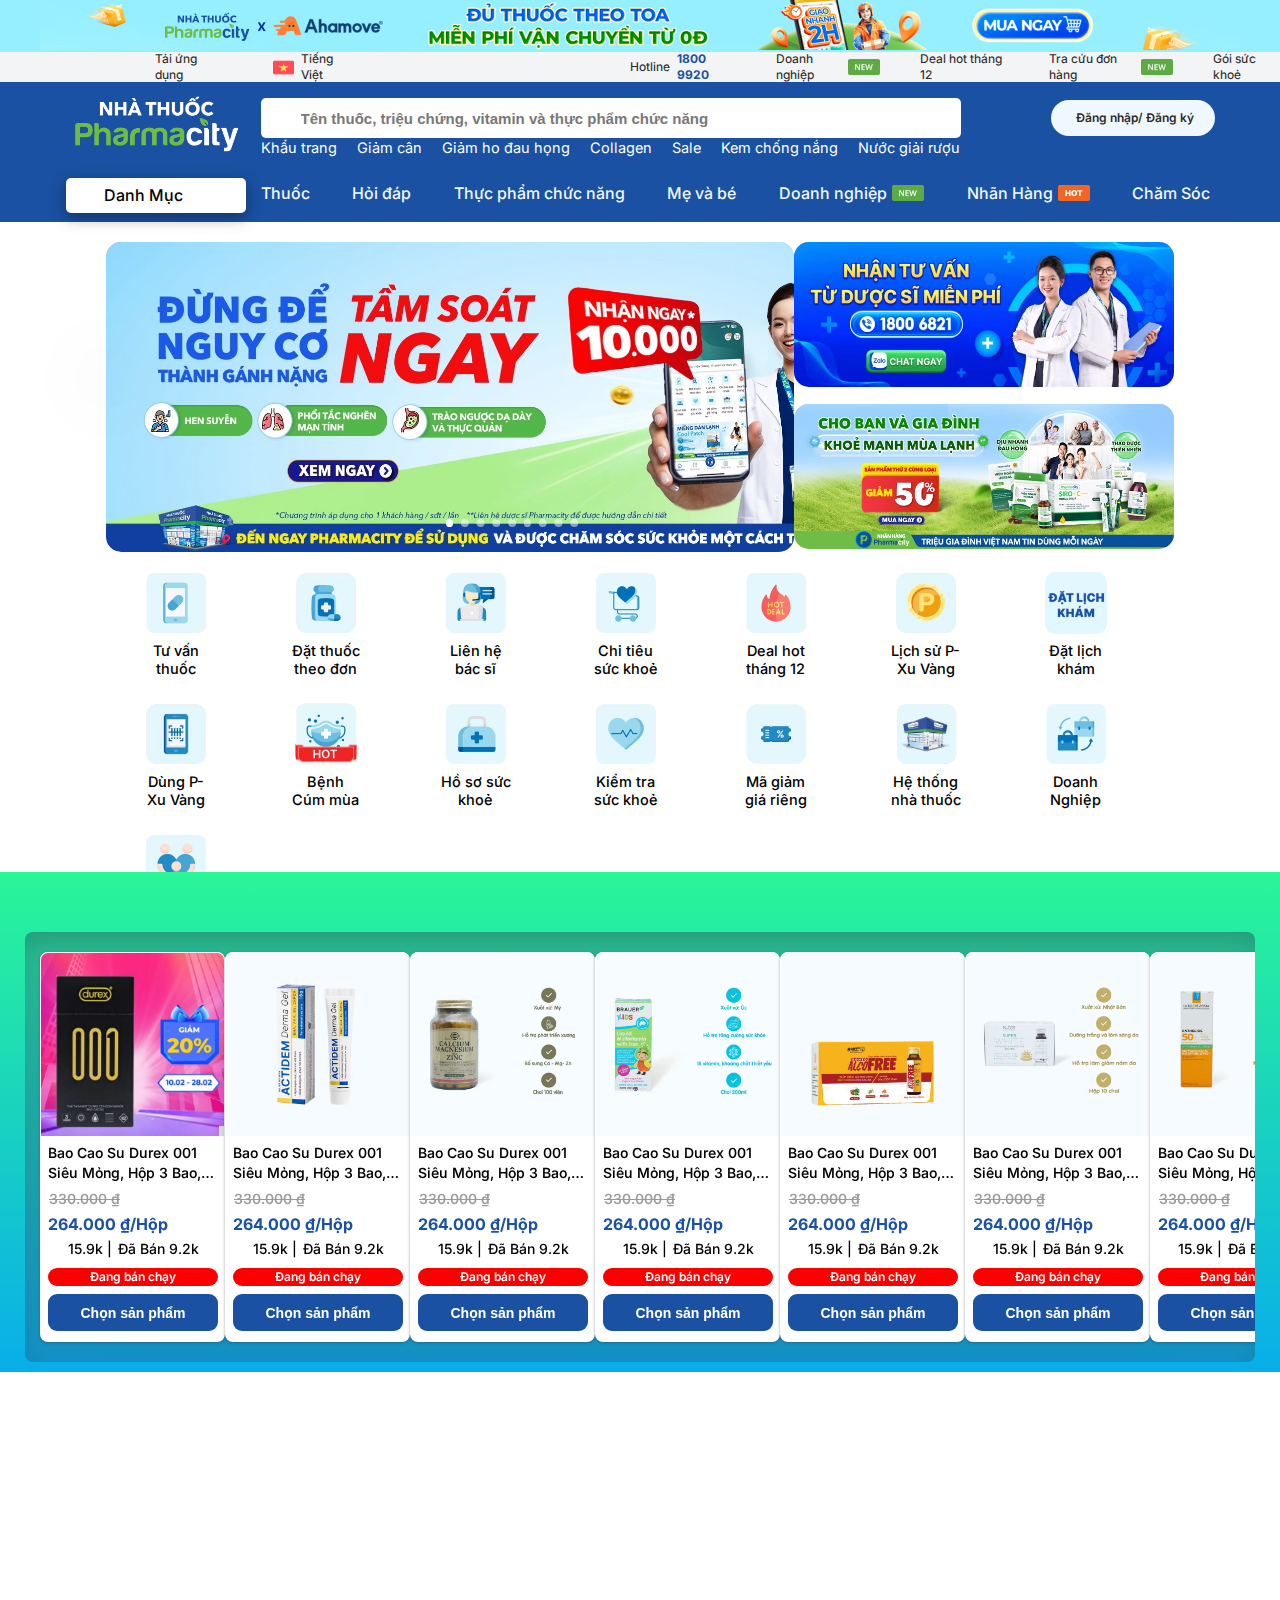
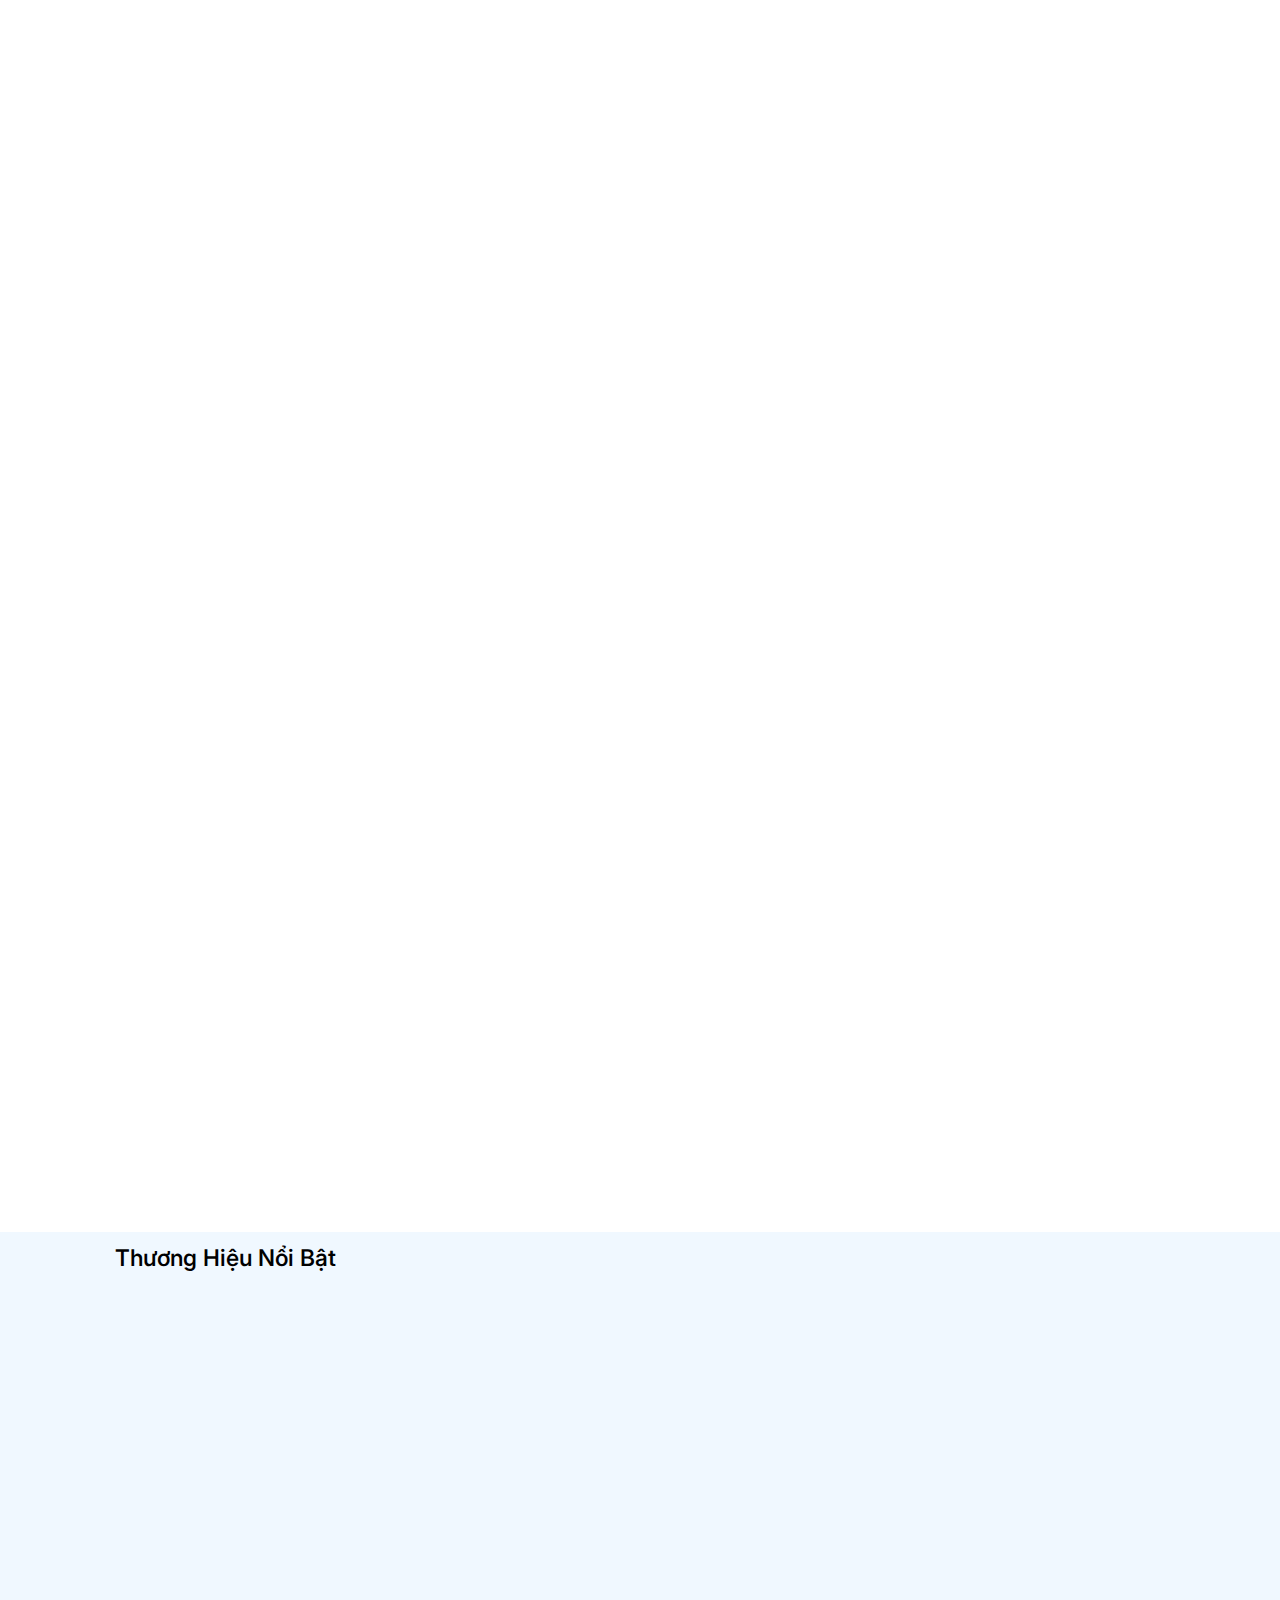
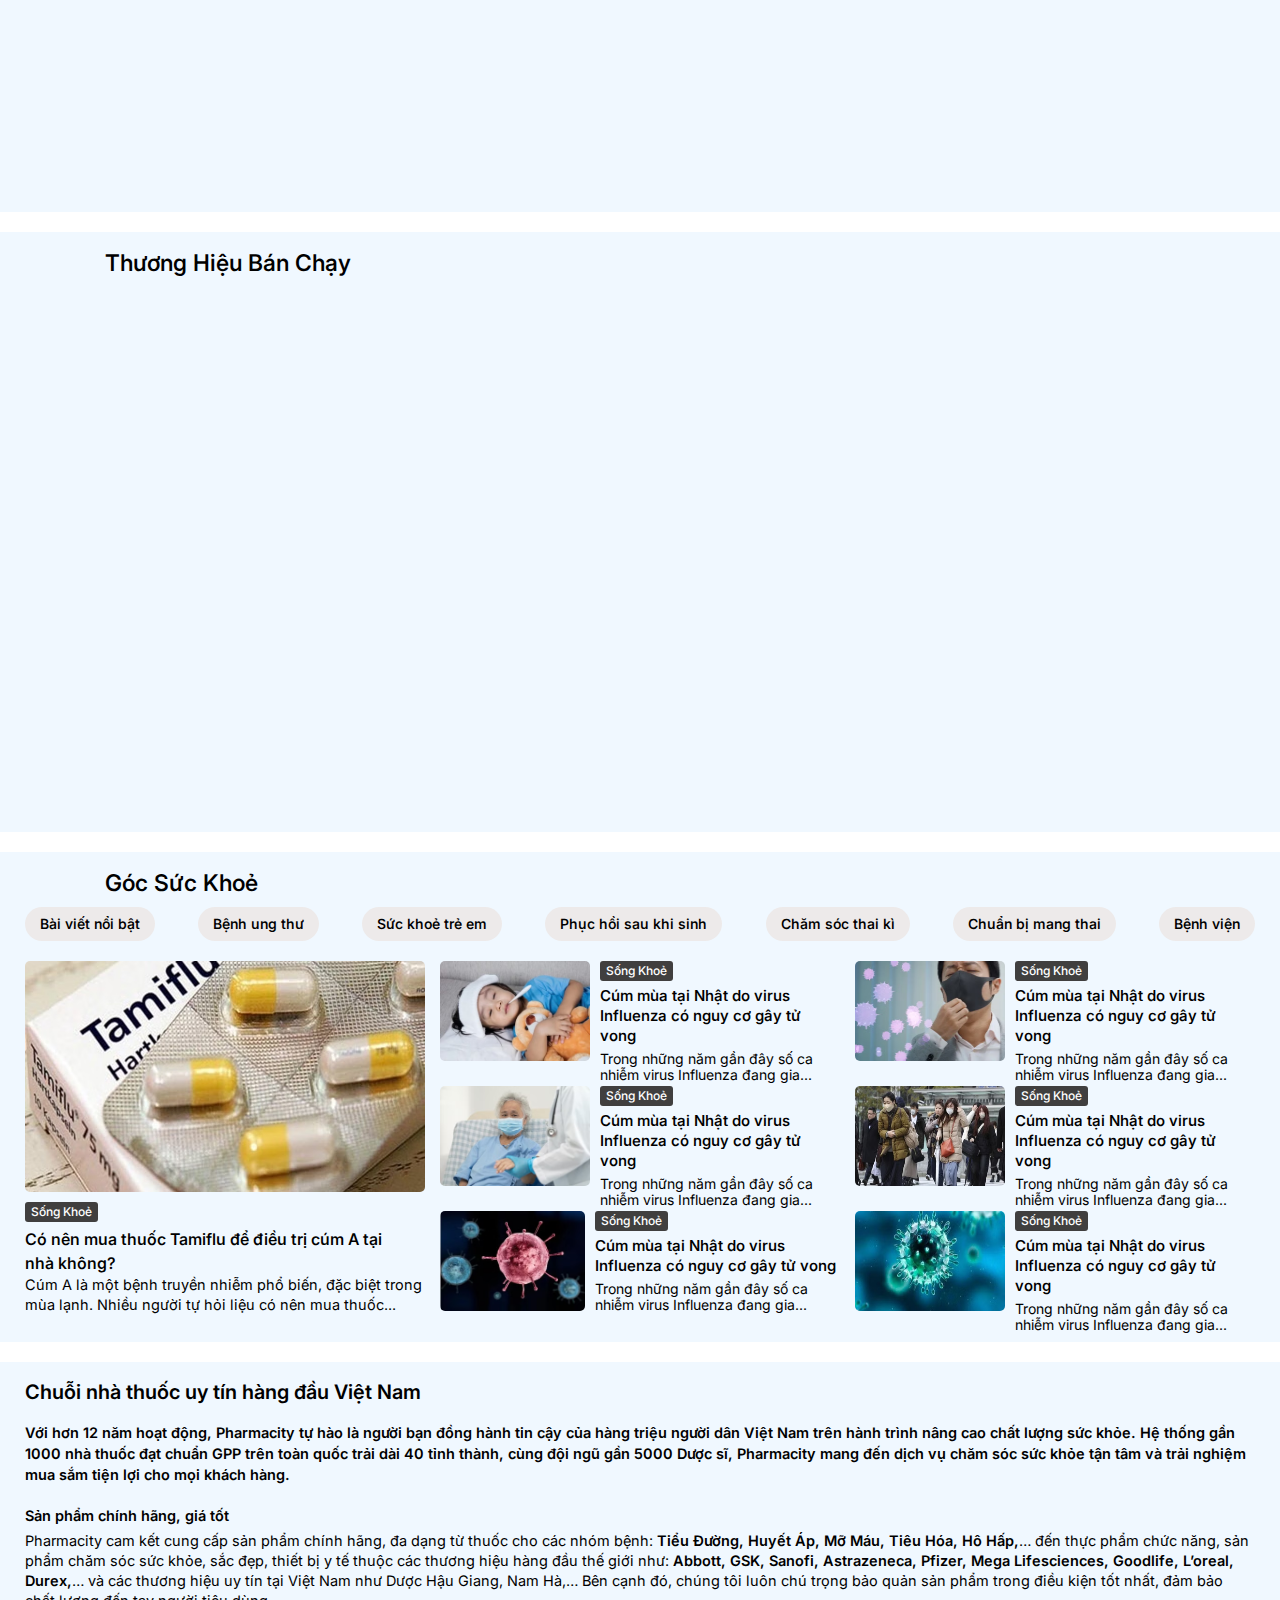
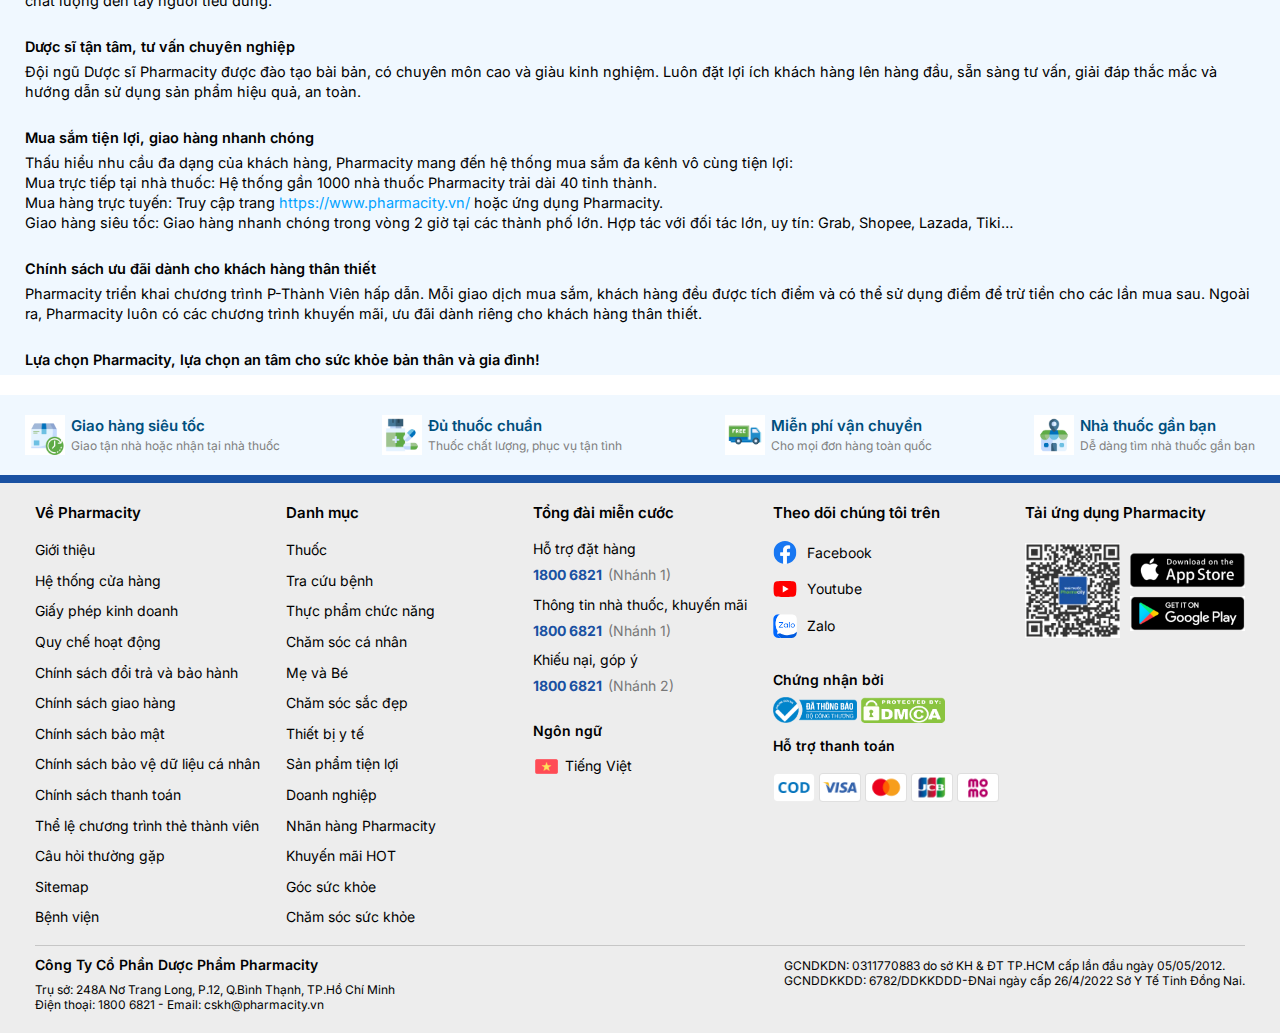
<file: index.html>
<!DOCTYPE html>
<html lang="en">
  <head>
    <meta charset="UTF-8" />
    <meta name="viewport" content="width=device-width, initial-scale=1.0" />
    <link rel="stylesheet" href="CSS/reset.css" />
    <link rel="stylesheet" href="CSS/style.css" />
    <link rel="preconnect" href="https://fonts.googleapis.com" />
    <link rel="preconnect" href="https://fonts.gstatic.com" crossorigin />
    <link
      rel="shortcut icon"
      href="./Picture/favicon.ico"
      type="image/x-icon"
    />
    <link
      href="https://fonts.googleapis.com/css2?family=Be+Vietnam+Pro:ital,wght@0,100;0,200;0,300;0,400;0,500;0,600;0,700;0,800;0,900;1,100;1,200;1,300;1,400;1,500;1,600;1,700;1,800;1,900&family=Inter:ital,opsz,wght@0,14..32,100..900;1,14..32,100..900&family=Poppins:ital,wght@0,100;0,200;0,300;0,400;0,500;0,600;0,700;0,800;0,900;1,100;1,200;1,300;1,400;1,500;1,600;1,700;1,800;1,900&family=Roboto:ital,wght@0,100;0,300;0,400;0,500;0,700;0,900;1,100;1,300;1,400;1,500;1,700;1,900&family=Sora:wght@100..800&display=swap"
      rel="stylesheet"
    />
    <link
      rel="stylesheet"
      href="https://cdnjs.cloudflare.com/ajax/libs/font-awesome/6.4.0/css/all.min.css"
      integrity="sha512-iecdLmaskl7CVkqkXNQ/ZH/XLlvWZOJyj7Yy7tcenmpD1ypASozpmT/E0iPtmFIB46ZmdtAc9eNBvH0H/ZpiBw=="
      crossorigin="anonymous"
      referrerpolicy="no-referrer"
    />
    <link rel="stylesheet" href="https://unpkg.com/aos@next/dist/aos.css" />
    <title>Trang Chủ</title>
  </head>
  <body>
    <header class="headertrang">
      <div class="trangdangnhap ">
        <div class="trang-login">
          <div class="trang-login-container">
            <h1 class="trang-login__hello">XIN CHÀO</h1>
            <h1 class="x"><i class="fa-solid fa-xmark"></i></h1>
            <div class="trang-login__huongdan" >Vui lòng nhập số điện thoại để tiếp tục</div>
            <form action="" class="trang-login-form">
              <label for="" class="trang-login__tenname">Số điện thoại</label><br>
              <input type="text" name="" id="" class="trang-login__name" placeholder="Nhập số điện thoại"><br>
              <div class="trang-login__enter">
                <div>Đăng nhập</div>  
              </div>
            </form>
            <div class="hoac">Hoặc</div>
            <div class="google-btn">
              <img src="Picture/gg.webp" alt="">
              <div class="tieptucvoigoogle">Tiếp tục với Google</div>
            </div>
          </div>
        </div>
      </div>
      <div class="boc">
        <img src="Picture/header.png" alt="" class="pcheader" />
      </div>
      <div class="header-line">
        <div class="QR">
          <i class="fa-solid fa-qrcode">
          </i>Tải ứng dụng
          <div class="thongtintaiud">
            <div>Tải ứng dụng ngay để tiết kiệm hơn</div>
            <div>
              <img src="Picture/QRHIEU.png" alt="">
                <ul >
                  <li>Ưu đãi độc quyền</li>
                  <li>Giao hàng nhanh miễn phí từ 300k</li>
                  <li>Tư vấn sức khỏe trực tuyến</li>
                  <li>Lưu trữ theo dõi đơn thuốc</li>
                  <li>Kiểm tra và sử dụng P-Xu Vàng thành viên</li>
                </ul>
            </div>
            <div>
               <a href="https://play.google.com/store/apps/details?id=com.pharmacity_extracare" target="_blank"><img src="Picture/CHPlay.png" alt=""></a>
               <a href="itms-apps://itunes.apple.com/app/apple-store/id1414835869?mt=8" target="_blank"><img src="Picture/APPLe.png" alt=""></a>
            </div>
          </div>
        </div>
        <div class="chua">
          <img src="Picture/VietNam.png" alt="" class="vietnam" />Tiếng Việt
        </div>
        <div>Hotline</div>
        <div>1800 9920</div>
        <div class="container__new">
          Doanh nghiệp <img src="Picture/new.png" alt="" class="new" />
        </div>
        <div>Deal hot tháng 12</div>
        <div class="container__new">
          Tra cứu đơn hàng <img src="Picture/new.png" alt="" class="new" />
        </div>
        <div>Gói sức khoẻ</div>
      </div>
      <div class="header-line1">
        <div class="header-line-left">
          <img
            src="Picture/Logonhathuoc.png"
            alt=""
          />
          <div class="choice">
            <i class="fa-solid fa-bars"></i>
            <p >Danh Mục</p>
            <i class="fa-solid fa-chevron-right"></i>
          </div>
        </div>
        <div class="header-line-right">
          <div class="right1">
            <div class="chua__search">
              <input
                type="text"
                name=""
                id=""
                class="header-line2__search"
                placeholder="Tên thuốc, triệu chứng, vitamin và thực phẩm chức năng"
              />
              <i class="fa-solid fa-magnifying-glass"></i>
            </div>
            <i class="fa-solid fa-bell">
            </i>
            <i class="fa-solid fa-cart-plus">
              <div class="hienthiso ">
                <div class="hienthiso-so">0</div>
              </div>
            </i>
            <div class="header-line2__login">
              <i class="fa-solid fa-circle-user"></i>Đăng nhập/ Đăng ký
            </div>
          </div>
          <div class="right2">
            <a href="HTML/banhang.html" target="_self">Khẩu trang</a>
            <a href="HTML/banhang.html" target="_self">Giảm cân</a>
            <a href="HTML/banhang.html" target="_self">Giảm ho đau họng</a>
            <a href="HTML/banhang.html" target="_self">Collagen</a>
            <a href="HTML/banhang.html" target="_self">Sale</a>
            <a href="HTML/banhang.html" target="_self">Kem chống nắng</a>
            <a href="HTML/banhang.html" target="_self">Nước giải rượu</a>
          </div>
          <div class="right3">
            <p>Thuốc</p>
            <p>Hỏi đáp</p>
            <p>Thực phẩm chức năng</p>
            <p>Mẹ và bé</p>
            <p class="container__new">
              Doanh nghiệp <img src="Picture/new.png" alt="" class="new" />
            </p>
            <p class="container__new">
              Nhãn Hàng <img src="Picture/hot.png" alt="" class="new" />
            </p>
            <p>Chăm Sóc</p>
          </div>
        </div>
        <div class="danhmucdathang">
            <div class="danhmucdathang-container">
              <div>
                <div class="danhmuc-box ">
                  <img src="Picture/danhmuc1.avif" alt="">
                  <div>Thuốc</div>
                </div>
                <div class="danhmuc-box">
                  <img src="Picture/danhmuc2.avif" alt="">
                  <div> Tra cứu bệnh</div>
                </div>
                <div class="danhmuc-box">
                  <img src="Picture/danhmuc3.avif" alt="">
                  <div>Thực phẩm chức năng</div>
                </div>
                <div class="danhmuc-box">
                  <img src="Picture/danhmuc4.avif" alt="">
                  <div>Chăm sóc cá nhân</div>
                </div>
                <div class="danhmuc-box">
                  <img src="Picture/danhmuc5.avif" alt="">
                  <div>Thiết bị y tế</div>
                </div>
              </div>
              <div>
                <div class="boxdanhmuc ">
                  <div class="boxdanhmuc-box">
                    <img src="Picture/kolmar.webp" alt="">
                    <div>Thuốc không kê đơn</div>
                  </div>
                  <div class="boxdanhmuc-box">
                    <img src="Picture/solgar.webp" alt="">
                    <div>Thuốc kê đơn</div>
                  </div>
                  <div class="boxdanhmuc-box">
                    <img src="Picture/rohto.avif" alt="">
                    <div>Thuốc khác</div>
                  </div>
                  <div class="boxdanhmuc-box">
                    <img src="Picture/siro.webp" alt="">
                    <div>Vitamin & Thực phẩm</div>
                  </div>
                </div>
                <div class="boxdanhmuc ">
                  <div class="boxdanhmuc-box">
                    <img src="Picture/durex.webp" alt="">
                    <div>Thuốc không kê đơn</div>
                  </div>
                  <div class="boxdanhmuc-box">
                    <img src="Picture/solgar.webp" alt="">
                    <div>Thuốc kê đơn</div>
                  </div>
                  <div class="boxdanhmuc-box">
                    <img src="Picture/rohto.avif" alt="">
                    <div>Thuốc khác</div>
                  </div>
                  <div class="boxdanhmuc-box">
                    <img src="Picture/siro.webp" alt="">
                    <div>Vitamin & Thực phẩm</div>
                  </div>
                </div>
                <div class="boxdanhmuc ">
                  <div class="boxdanhmuc-box">
                    <img src="Picture/rohto.avif" alt="">
                    <div>Thuốc không kê đơn</div>
                  </div>
                  <div class="boxdanhmuc-box">
                    <img src="Picture/solgar.webp" alt="">
                    <div>Thuốc kê đơn</div>
                  </div>
                  <div class="boxdanhmuc-box">
                    <img src="Picture/rohto.avif" alt="">
                    <div>Thuốc khác</div>
                  </div>
                  <div class="boxdanhmuc-box">
                    <img src="Picture/siro.webp" alt="">
                    <div>Vitamin & Thực phẩm</div>
                  </div>
                </div>
                <div class="boxdanhmuc ">
                  <div class="boxdanhmuc-box">
                    <img src="Picture/anlene.avif" alt="">
                    <div>Thuốc không kê đơn</div>
                  </div>
                  <div class="boxdanhmuc-box">
                    <img src="Picture/solgar.webp" alt="">
                    <div>Thuốc kê đơn</div>
                  </div>
                  <div class="boxdanhmuc-box">
                    <img src="Picture/rohto.avif" alt="">
                    <div>Thuốc khác</div>
                  </div>
                  <div class="boxdanhmuc-box">
                    <img src="Picture/siro.webp" alt="">
                    <div>Vitamin & Thực phẩm</div>
                  </div>
                </div>
                <div class="boxdanhmuc ">
                  <div class="boxdanhmuc-box">
                    <img src="Picture/alcofee.avif" alt="">
                    <div>Thuốc không kê đơn</div>
                  </div>
                  <div class="boxdanhmuc-box">
                    <img src="Picture/solgar.webp" alt="">
                    <div>Thuốc kê đơn</div>
                  </div>
                  <div class="boxdanhmuc-box">
                    <img src="Picture/rohto.avif" alt="">
                    <div>Thuốc khác</div>
                  </div>
                  <div class="boxdanhmuc-box">
                    <img src="Picture/siro.webp" alt="">
                    <div>Vitamin & Thực phẩm</div>
                  </div>
                </div>
              </div>
              <div>
                <img src="Picture/quangcao.webp" alt="">
              </div>
            </div>
        </div>
      </div>
    </header>
    <div class="datthanhcong">
      <div class="datthanhcong-container">
        <i class="fa-solid fa-check checker"></i>
        <div >Sản phẩm đã được thêm vào Giỏ hàng.</div>
      </div>
    </div>
    <section class="giohang">
      <div class="giohang-container" >
        <div class="xoasp">
          <div class="thongbaochacchan">
            <h1>Xoá sản phẩm
            </h1>
            <div>Bạn có chắc chắn muốn xóa sản phẩm này?
            </div>
            <button class="thongbao-quaylai">Quay lại</button>
            <button  class="thongbao-tieptuc">Đồng ý</button>
          </div>
        </div>
        <div class="giohang-sanpham">
          <h1>Giỏ hàng</h1>
          <div class="giohang-mota">
            <div>Sản phẩm</div>
            <div>Đơn giá</div>
            <div>Số lượng</div>
            <div>Thành tiền</div>
          </div>
          <div class="sanpham-all">
          </div>
        </div>
        <div class="giohang-tongtien">
          <div class="giohang-tongtien__tamtinh">
            <div class="giohang-tongtien__tamtinh-mota">Tạm tính</div>
            <div class="giohang-tongtien__tamtinh-tt">0 ₫</div>
          </div>
          <div class="giohang-tongtien__tamtinh">
            <div class="giohang-tongtien__tamtinh-mota">Giảm giá ưu đãi
            </div>
            <div class="giohang-tongtien__tamtinh-tt ">-</div>
          </div>
          <div class="giohang-tongtien__tamtinh">
            <div class="giohang-tongtien__tamtinh-mota">Giảm giá sản phẩm
            </div>
            <div class="giamgiatong">0 ₫</div>
          </div>
          <div class="gachchan"></div>
          <div class="giohang-tongtien__tongtien">
            <div class="giohang-tongtien__tongtien-mota">Tổng tiền</div>
            <div class="giohang-tongtien__tongtien-tt">0 ₫</div>
          </div>
          <div class="giohang-tongtien__btn">Mua Hàng</div>
        </div>
        <i class="fa-solid fa-rectangle-xmark"></i>
      </div>
    </section>
    <section class="menu">
      <div class="ad">
        <div class="ad1">
          <div class="ad1-first">
            <div class="ad1-first-p">
              <img src="Picture/ad1.avif" alt="" />
              <img src="Picture/ad2.avif" alt="" />
              <img src="Picture/ad3.webp" alt="" />
              <img src="Picture/ad4.avif" alt="" />
              <img src="Picture/ad5.avif" alt="" />
              <img src="Picture/ad6.avif" alt="" />
              <img src="Picture/ad7.avif" alt="" />
              <img src="Picture/ad8.webp" alt="" />
              <img src="Picture/ad9.avif" alt="" />
            </div>
          </div>
          <div class="cham">
            <div class="cham-trang active"></div>
            <div class="cham-trang"></div>
            <div class="cham-trang"></div>
            <div class="cham-trang"></div>
            <div class="cham-trang"></div>
            <div class="cham-trang"></div>
            <div class="cham-trang"></div>
            <div class="cham-trang"></div>
            <div class="cham-trang"></div>
          </div>
        </div>
        <i class="fa-solid fa-chevron-up btn-left"></i>
        <i class="fa-solid fa-chevron-up btn-right"></i>
        <div class="ad2">
          <div class="ad2-first"><img src="Picture/ad2-1.avif" alt="" /></div>
          <div class="ad2-last"><img src="Picture/ad2-2.avif" alt="" /></div>
        </div>
      </div>
      <div class="menu-option">
        <span class="menu-option-box"
          ><img src="Picture/ad-icon1.avif" alt="" class="option-box" />
          <span> Tư vấn thuốc </span>
        </span>
        <span class="menu-option-box"
          ><img src="Picture/ad-icon2.avif" alt="" class="option-box" />
          <span> Đặt thuốc theo đơn </span>
        </span>
        <span class="menu-option-box"
          ><img src="Picture/ad-icon3.avif" alt="" class="option-box" />
          <span> Liên hệ bác sĩ </span>
        </span>
        <span class="menu-option-box"
          ><img src="Picture/ad-icon4.avif" alt="" class="option-box" />
          <span> Chi tiêu sức khoẻ</span>
        </span>
        <span class="menu-option-box"
          ><img src="Picture/ad-icon5.avif" alt="" class="option-box" />
          <span> Deal hot tháng 12 </span>
        </span>
        <span class="menu-option-box"
          ><img src="Picture/ad-icon6.avif" alt="" class="option-box" />
          <span> Lịch sử P-Xu Vàng </span>
        </span>
        <span class="menu-option-box"
          ><img src="Picture/Booking.gif" alt="" class="option-box" />
          <span> Đặt lịch khám </span>
        </span>
        <span class="menu-option-box"
          ><img src="Picture/ad-icon7.avif" alt="" class="option-box" />
          <span> Dùng P-Xu Vàng </span>
        </span>
        <span class="menu-option-box"
          ><img src="Picture/ad-icon8.avif" alt="" class="option-box" />
          <span> Bệnh Cúm mùa </span>
        </span>
        <span class="menu-option-box"
          ><img src="Picture/ad-icon9.avif" alt="" class="option-box" />
          <span> Hồ sơ sức khoẻ </span>
        </span>
        <span class="menu-option-box"
          ><img src="Picture/ad-icon10.avif" alt="" class="option-box" />
          <span> Kiểm tra sức khoẻ </span>
        </span>
        <span class="menu-option-box"
          ><img src="Picture/ad-icon11.avif" alt="" class="option-box" />
          <span> Mã giảm giá riêng </span>
        </span>
        <span class="menu-option-box"
          ><img src="Picture/ad-icon12.avif" alt="" class="option-box" />
          <span> Hệ thống nhà thuốc</span>
        </span>
        <span class="menu-option-box"
          ><img src="Picture/ad-icon13.avif" alt="" class="option-box" />
          <span> Doanh Nghiệp </span>
        </span>
        <span class="menu-option-box"
          ><img src="Picture/ad-icon14.avif" alt="" class="option-box" />
          <span> Hồ sơ gia đình </span>
        </span>
      </div>
    </section>
    <section class="sandeal" >
      <div class="sandeal-time" data-aos="fade-right">
        <img src="Picture/SanDeal.avif" alt="" />
        <div class="sandeal-time-timegg">
          <div class="time"></div>
          <span>:</span>
          <div class="time"></div>
          <span>:</span>
          <div class="time"></div>
        </div>
      </div>
      <div class="sandeal-menu" >
        <div class="sandeal-menu__thanhchon">
          <div class="buy-box">
            <img src="Picture/durex.webp" alt="" />
            <span class="sandeal-box-tieude"
              >Bao Cao Su Durex 001 Siêu Mỏng, Hộp 3 Bao, Mới Ra Mắt</span
            >
            <span class="sandeal-box-giamgia"
              ><s>330.000 ₫</s></span
            >
            <span class="sandeal-box-gia">264.000 ₫/Hộp</span>
            <div class="sandeal-box-like">
              <i class="fa-solid fa-heart"></i>
              <span class="sandeal-box-like-like">15.9k |</span>
              <span class="sandeal-box-like-bought">Đã Bán 9.2k</span>
            </div>
            <div class="banchay">Đang bán chạy</div>
            <button class="sandeal-box-buy">Chọn sản phẩm</button>
          </div>
          <div class="buy-box">
            <img src="Picture/actidem.avif" alt="" />
            <span class="sandeal-box-tieude"
              >Bao Cao Su Durex 001 Siêu Mỏng, Hộp 3 Bao, Mới Ra Mắt</span
            >
            <span class="sandeal-box-giamgia"
              ><s>330.000 ₫</s></span
            >
            <span class="sandeal-box-gia">264.000 ₫/Hộp</span>
            <div class="sandeal-box-like">
              <i class="fa-solid fa-heart"></i>
              <span class="sandeal-box-like-like">15.9k |</span>
              <span class="sandeal-box-like-bought">Đã Bán 9.2k</span>
            </div>
            <div class="banchay">Đang bán chạy</div>
            <button class="sandeal-box-buy">Chọn sản phẩm</button>
          </div>
          <div class="buy-box">
            <img src="Picture/solgar.webp" alt="" />
            <span class="sandeal-box-tieude"
              >Bao Cao Su Durex 001 Siêu Mỏng, Hộp 3 Bao, Mới Ra Mắt</span
            >
            <span class="sandeal-box-giamgia"
              ><s>330.000 ₫</s></span
            >
            <span class="sandeal-box-gia">264.000 ₫/Hộp</span>
            <div class="sandeal-box-like">
              <i class="fa-solid fa-heart"></i>
              <span class="sandeal-box-like-like">15.9k |</span>
              <span class="sandeal-box-like-bought">Đã Bán 9.2k</span>
            </div>
            <div class="banchay">Đang bán chạy</div>
            <button class="sandeal-box-buy">Chọn sản phẩm</button>
          </div>
          <div class="buy-box">
            <img src="Picture/siro.webp" alt="" />
            <span class="sandeal-box-tieude"
              >Bao Cao Su Durex 001 Siêu Mỏng, Hộp 3 Bao, Mới Ra Mắt</span
            >
            <span class="sandeal-box-giamgia"
              ><s>330.000 ₫</s></span
            >
            <span class="sandeal-box-gia">264.000 ₫/Hộp</span>
            <div class="sandeal-box-like">
              <i class="fa-solid fa-heart"></i>
              <span class="sandeal-box-like-like">15.9k |</span>
              <span class="sandeal-box-like-bought">Đã Bán 9.2k</span>
            </div>
            <div class="banchay">Đang bán chạy</div>
            <button class="sandeal-box-buy">Chọn sản phẩm</button>
          </div>
          <div class="buy-box">
            <img src="Picture/rohto.avif" alt="" />
            <span class="sandeal-box-tieude"
              >Bao Cao Su Durex 001 Siêu Mỏng, Hộp 3 Bao, Mới Ra Mắt</span
            >
            <span class="sandeal-box-giamgia"
              ><s>330.000 ₫</s></span
            >
            <span class="sandeal-box-gia">264.000 ₫/Hộp</span>
            <div class="sandeal-box-like">
              <i class="fa-solid fa-heart"></i>
              <span class="sandeal-box-like-like">15.9k |</span>
              <span class="sandeal-box-like-bought">Đã Bán 9.2k</span>
            </div>
            <div class="banchay">Đang bán chạy</div>
            <button class="sandeal-box-buy">Chọn sản phẩm</button>
          </div>
          <div class="buy-box">
            <img src="Picture/nucos.avif" alt="" />
            <span class="sandeal-box-tieude"
              >Bao Cao Su Durex 001 Siêu Mỏng, Hộp 3 Bao, Mới Ra Mắt</span
            >
            <span class="sandeal-box-giamgia"
              ><s>330.000 ₫</s></span
            >
            <span class="sandeal-box-gia">264.000 ₫/Hộp</span>
            <div class="sandeal-box-like">
              <i class="fa-solid fa-heart"></i>
              <span class="sandeal-box-like-like">15.9k |</span>
              <span class="sandeal-box-like-bought">Đã Bán 9.2k</span>
            </div>
            <div class="banchay">Đang bán chạy</div>
            <button class="sandeal-box-buy">Chọn sản phẩm</button>
          </div>
          <div class="buy-box">
            <img src="Picture/laroche.avif" alt="" />
            <span class="sandeal-box-tieude"
              >Bao Cao Su Durex 001 Siêu Mỏng, Hộp 3 Bao, Mới Ra Mắt</span
            >
            <span class="sandeal-box-giamgia"
              ><s>330.000 ₫</s></span
            >
            <span class="sandeal-box-gia">264.000 ₫/Hộp</span>
            <div class="sandeal-box-like">
              <i class="fa-solid fa-heart"></i>
              <span class="sandeal-box-like-like">15.9k |</span>
              <span class="sandeal-box-like-bought">Đã Bán 9.2k</span>
            </div>
            <div class="banchay">Đang bán chạy</div>
            <button class="sandeal-box-buy">Chọn sản phẩm</button>
          </div>
          <div class="buy-box">
            <img src="Picture/kolmar.webp" alt="" />
            <span class="sandeal-box-tieude"
              >Bao Cao Su Durex 001 Siêu Mỏng, Hộp 3 Bao, Mới Ra Mắt</span
            >
            <span class="sandeal-box-giamgia"
              ><s>330.000 ₫</s></span
            >
            <span class="sandeal-box-gia">264.000 ₫/Hộp</span>
            <div class="sandeal-box-like">
              <i class="fa-solid fa-heart"></i>
              <span class="sandeal-box-like-like">15.9k |</span>
              <span class="sandeal-box-like-bought">Đã Bán 9.2k</span>
            </div>
            <div class="banchay">Đang bán chạy</div>
            <button class="sandeal-box-buy">Chọn sản phẩm</button>
          </div>
          <div class="buy-box">
            <img src="Picture/Khangiaylua.webp" alt="" />
            <span class="sandeal-box-tieude"
              >Bao Cao Su Durex 001 Siêu Mỏng, Hộp 3 Bao, Mới Ra Mắt</span
            >
            <span class="sandeal-box-giamgia"
              ><s>330.000 ₫</s></span
            >
            <span class="sandeal-box-gia">264.000 ₫/Hộp</span>
            <div class="sandeal-box-like">
              <i class="fa-solid fa-heart"></i>
              <span class="sandeal-box-like-like">15.9k |</span>
              <span class="sandeal-box-like-bought">Đã Bán 9.2k</span>
            </div>
            <div class="banchay">Đang bán chạy</div>
            <button class="sandeal-box-buy">Chọn sản phẩm</button>
          </div>
          <div class="buy-box">
            <img src="Picture/alcofee.avif" alt="" />
            <span class="sandeal-box-tieude"
              >Bao Cao Su Durex 001 Siêu Mỏng, Hộp 3 Bao, Mới Ra Mắt</span
            >
            <span class="sandeal-box-giamgia"
              ><s>330.000 ₫</s></span
            >
            <span class="sandeal-box-gia">264.000 ₫/Hộp</span>
            <div class="sandeal-box-like">
              <i class="fa-solid fa-heart"></i>
              <span class="sandeal-box-like-like">15.9k |</span>
              <span class="sandeal-box-like-bought">Đã Bán 9.2k</span>
            </div>
            <div class="banchay">Đang bán chạy</div>
            <button class="sandeal-box-buy">Chọn sản phẩm</button>
          </div>
          <div class="buy-box">
            <img src="Picture/glucerna.avif" alt="" />
            <span class="sandeal-box-tieude"
              >Bao Cao Su Durex 001 Siêu Mỏng, Hộp 3 Bao, Mới Ra Mắt</span
            >
            <span class="sandeal-box-giamgia"
              ><s>330.000 ₫</s></span
            >
            <span class="sandeal-box-gia">264.000 ₫/Hộp</span>
            <div class="sandeal-box-like">
              <i class="fa-solid fa-heart"></i>
              <span class="sandeal-box-like-like">15.9k |</span>
              <span class="sandeal-box-like-bought">Đã Bán 9.2k</span>
            </div>
            <div class="banchay">Đang bán chạy</div>
            <button class="sandeal-box-buy">Chọn sản phẩm</button>
          </div>
          <div class="buy-box">
            <img src="Picture/anlene.avif" alt="" />
            <span class="sandeal-box-tieude"
              >Bao Cao Su Durex 001 Siêu Mỏng, Hộp 3 Bao, Mới Ra Mắt</span
            >
            <span class="sandeal-box-giamgia"
              ><s>330.000 ₫</s></span
            >
            <span class="sandeal-box-gia">264.000 ₫/Hộp</span>
            <div class="sandeal-box-like">
              <i class="fa-solid fa-heart"></i>
              <span class="sandeal-box-like-like">15.9k |</span>
              <span class="sandeal-box-like-bought">Đã Bán 9.2k</span>
            </div>
            <div class="banchay">Đang bán chạy</div>
            <button class="sandeal-box-buy">Chọn sản phẩm</button>
          </div>
          <div class="buy-box">
            <img src="Picture/elevit.avif" alt="" />
            <span class="sandeal-box-tieude"
              >Bao Cao Su Durex 001 Siêu Mỏng, Hộp 3 Bao, Mới Ra Mắt</span
            >
            <span class="sandeal-box-giamgia"
              ><s>330.000 ₫</s></span
            >
            <span class="sandeal-box-gia">264.000 ₫/Hộp</span>
            <div class="sandeal-box-like">
              <i class="fa-solid fa-heart"></i>
              <span class="sandeal-box-like-like">15.9k |</span>
              <span class="sandeal-box-like-bought">Đã Bán 9.2k</span>
            </div>
            <div class="banchay">Đang bán chạy</div>
            <button class="sandeal-box-buy">Chọn sản phẩm</button>
          </div>
          <div class="buy-box">
            <img src="Picture/collagen.avif" alt="" />
            <span class="sandeal-box-tieude"
              >Bao Cao Su Durex 001 Siêu Mỏng, Hộp 3 Bao, Mới Ra Mắt</span
            >
            <span class="sandeal-box-giamgia"
              ><s>330.000 ₫</s></span
            >
            <span class="sandeal-box-gia">264.000 ₫/Hộp</span>
            <div class="sandeal-box-like">
              <i class="fa-solid fa-heart"></i>
              <span class="sandeal-box-like-like">15.9k |</span>
              <span class="sandeal-box-like-bought">Đã Bán 9.2k</span>
            </div>
            <div class="banchay">Đang bán chạy</div>
            <button class="sandeal-box-buy">Chọn sản phẩm</button>
          </div>
          <div class="buy-box">
            <img src="Picture/blackmore.avif" alt="" />
            <span class="sandeal-box-tieude"
              >Bao Cao Su Durex 001 Siêu Mỏng, Hộp 3 Bao, Mới Ra Mắt</span
            >
            <span class="sandeal-box-giamgia"
              ><s>330.000 ₫</s></span
            >
            <span class="sandeal-box-gia">264.000 ₫/Hộp</span>
            <div class="sandeal-box-like">
              <i class="fa-solid fa-heart"></i>
              <span class="sandeal-box-like-like">15.9k |</span>
              <span class="sandeal-box-like-bought">Đã Bán 9.2k</span>
            </div>
            <div class="banchay">Đang bán chạy</div>
            <button class="sandeal-box-buy">Chọn sản phẩm</button>
          </div>
        </div>
      </div>
      <i class="fa-solid fa-chevron-up sandeal-left"></i>
      <i class="fa-solid fa-chevron-up sandeal-right"></i>
    </section>
    <div class="muahang">
      <h1>Chọn sản phẩm</h1>
      <i class="fa-solid fa-circle-xmark"></i>
      <div class="muahang-container">
        <img src="Picture/siro.webp" alt="">
        <div class="muahang-right">
          <h1 >Miễn phí vận chuyển cho mọi đơn hàng 0đ</h1>
          <div class="muahang-tieude"></div>
          <div class="muahang-giamgia"></div>
          <div class="muahang-gia"></div>
          <div>Tích lũy từ 1.200 P-Xu vàng</div>
          <div ></div>
          <div >Số lượng</div>
          <div >
            <i class="fa-solid fa-minus trumuahang"></i>
            <div class="soluongmuahang">1</div>
           <i class="fa-solid fa-plus congmuahang"></i>
          </div>
          <div>
            <button>Mua hàng</button>
            <button class="themvaogio">Thêm vào giỏ hàng</button>
          </div>
        </div>
      </div>
    </div>
    <div class="hotdeal" data-aos="fade-right" >
      <h1>Ngàn Deal Hot Tặng Nàng</h1>
      <div class="hotdeal-menu">
        <div class="hotdeal-thanhchon version1">
          <div class="buy-box">
            <img src="Picture/durex.webp" alt="" />
            <span class="sandeal-box-tieude"
              >Bao Cao Su Durex 001 Siêu Mỏng, Hộp 3 Bao, Mới Ra Mắt</span
            >
            <span class="sandeal-box-giamgia"
              ><s>330.000 ₫</s></span
            >
            <span class="sandeal-box-gia">264.000 ₫/Hộp</span>
            <div class="sandeal-box-like">
              <i class="fa-solid fa-heart"></i>
              <span class="sandeal-box-like-like">15.9k |</span>
              <span class="sandeal-box-like-bought">Đã Bán 9.2k</span>
            </div>
            <div class="banchay">Đang bán chạy</div>
            <button class="sandeal-box-buy">Chọn sản phẩm</button>
          </div>
          <div class="buy-box">
            <img src="Picture/actidem.avif" alt="" />
            <span class="sandeal-box-tieude"
              >Bao Cao Su Durex 001 Siêu Mỏng, Hộp 3 Bao, Mới Ra Mắt</span
            >
            <span class="sandeal-box-giamgia"
              ><s>330.000 ₫</s></span
            >
            <span class="sandeal-box-gia">264.000 ₫/Hộp</span>
            <div class="sandeal-box-like">
              <i class="fa-solid fa-heart"></i>
              <span class="sandeal-box-like-like">15.9k |</span>
              <span class="sandeal-box-like-bought">Đã Bán 9.2k</span>
            </div>
            <div class="banchay">Đang bán chạy</div>
            <button class="sandeal-box-buy">Chọn sản phẩm</button>
          </div>
          <div class="buy-box">
            <img src="Picture/solgar.webp" alt="" />
            <span class="sandeal-box-tieude"
              >Bao Cao Su Durex 001 Siêu Mỏng, Hộp 3 Bao, Mới Ra Mắt</span
            >
            <span class="sandeal-box-giamgia"
              ><s>330.000 ₫</s></span
            >
            <span class="sandeal-box-gia">164.000 ₫/Hộp</span>
            <div class="sandeal-box-like">
              <i class="fa-solid fa-heart"></i>
              <span class="sandeal-box-like-like">15.9k |</span>
              <span class="sandeal-box-like-bought">Đã Bán 9.2k</span>
            </div>
            <div class="banchay">Đang bán chạy</div>
            <button class="sandeal-box-buy">Chọn sản phẩm</button>
          </div>
          <div class="buy-box">
            <img src="Picture/siro.webp" alt="" />
            <span class="sandeal-box-tieude"
              >Bao Cao Su Durex 001 Siêu Mỏng, Hộp 3 Bao, Mới Ra Mắt</span
            >
            <span class="sandeal-box-giamgia"
              ><s>330.000 ₫</s></span
            >
            <span class="sandeal-box-gia">264.000 ₫/Hộp</span>
            <div class="sandeal-box-like">
              <i class="fa-solid fa-heart"></i>
              <span class="sandeal-box-like-like">15.9k |</span>
              <span class="sandeal-box-like-bought">Đã Bán 9.2k</span>
            </div>
            <div class="banchay">Đang bán chạy</div>
            <button class="sandeal-box-buy">Chọn sản phẩm</button>
          </div>
          <div class="buy-box">
            <img src="Picture/rohto.avif" alt="" />
            <span class="sandeal-box-tieude"
              >Bao Cao Su Durex 001 Siêu Mỏng, Hộp 3 Bao, Mới Ra Mắt</span
            >
            <span class="sandeal-box-giamgia"
              ><s>330.000 ₫</s></span
            >
            <span class="sandeal-box-gia">264.000 ₫/Hộp</span>
            <div class="sandeal-box-like">
              <i class="fa-solid fa-heart"></i>
              <span class="sandeal-box-like-like">15.9k |</span>
              <span class="sandeal-box-like-bought">Đã Bán 9.2k</span>
            </div>
            <div class="banchay">Đang bán chạy</div>
            <button class="sandeal-box-buy">Chọn sản phẩm</button>
          </div>
          <div class="buy-box">
            <img src="Picture/nucos.avif" alt="" />
            <span class="sandeal-box-tieude"
              >Bao Cao Su Durex 001 Siêu Mỏng, Hộp 3 Bao, Mới Ra Mắt</span
            >
            <span class="sandeal-box-giamgia"
              ><s>330.000 ₫</s></span
            >
            <span class="sandeal-box-gia">264.000 ₫/Hộp</span>
            <div class="sandeal-box-like">
              <i class="fa-solid fa-heart"></i>
              <span class="sandeal-box-like-like">15.9k |</span>
              <span class="sandeal-box-like-bought">Đã Bán 9.2k</span>
            </div>
            <div class="banchay">Đang bán chạy</div>
            <button class="sandeal-box-buy">Chọn sản phẩm</button>
          </div>
          <div class="buy-box">
            <img src="Picture/laroche.avif" alt="" />
            <span class="sandeal-box-tieude"
              >Bao Cao Su Durex 001 Siêu Mỏng, Hộp 3 Bao, Mới Ra Mắt</span
            >
            <span class="sandeal-box-giamgia"
              ><s>330.000 ₫</s></span
            >
            <span class="sandeal-box-gia">264.000 ₫/Hộp</span>
            <div class="sandeal-box-like">
              <i class="fa-solid fa-heart"></i>
              <span class="sandeal-box-like-like">15.9k |</span>
              <span class="sandeal-box-like-bought">Đã Bán 9.2k</span>
            </div>
            <div class="banchay">Đang bán chạy</div>
            <button class="sandeal-box-buy">Chọn sản phẩm</button>
          </div>
          <div class="buy-box">
            <img src="Picture/kolmar.webp" alt="" />
            <span class="sandeal-box-tieude"
              >Bao Cao Su Durex 001 Siêu Mỏng, Hộp 3 Bao, Mới Ra Mắt</span
            >
            <span class="sandeal-box-giamgia"
              ><s>330.000 ₫</s></span
            >
            <span class="sandeal-box-gia">264.000 ₫/Hộp</span>
            <div class="sandeal-box-like">
              <i class="fa-solid fa-heart"></i>
              <span class="sandeal-box-like-like">15.9k |</span>
              <span class="sandeal-box-like-bought">Đã Bán 9.2k</span>
            </div>
            <div class="banchay">Đang bán chạy</div>
            <button class="sandeal-box-buy">Chọn sản phẩm</button>
          </div>
          <div class="buy-box">
            <img src="Picture/Khangiaylua.webp" alt="" />
            <span class="sandeal-box-tieude"
              >Bao Cao Su Durex 001 Siêu Mỏng, Hộp 3 Bao, Mới Ra Mắt</span
            >
            <span class="sandeal-box-giamgia"
              ><s>330.000 ₫</s></span
            >
            <span class="sandeal-box-gia">264.000 ₫/Hộp</span>
            <div class="sandeal-box-like">
              <i class="fa-solid fa-heart"></i>
              <span class="sandeal-box-like-like">15.9k |</span>
              <span class="sandeal-box-like-bought">Đã Bán 9.2k</span>
            </div>
            <div class="banchay">Đang bán chạy</div>
            <button class="sandeal-box-buy">Chọn sản phẩm</button>
          </div>
          <div class="buy-box">
            <img src="Picture/alcofee.avif" alt="" />
            <span class="sandeal-box-tieude"
              >Bao Cao Su Durex 001 Siêu Mỏng, Hộp 3 Bao, Mới Ra Mắt</span
            >
            <span class="sandeal-box-giamgia"
              ><s>330.000 ₫</s></span
            >
            <span class="sandeal-box-gia">264.000 ₫/Hộp</span>
            <div class="sandeal-box-like">
              <i class="fa-solid fa-heart"></i>
              <span class="sandeal-box-like-like">15.9k |</span>
              <span class="sandeal-box-like-bought">Đã Bán 9.2k</span>
            </div>
            <div class="banchay">Đang bán chạy</div>
            <button class="sandeal-box-buy">Chọn sản phẩm</button>
          </div>
          <div class="buy-box">
            <img src="Picture/glucerna.avif" alt="" />
            <span class="sandeal-box-tieude"
              >Bao Cao Su Durex 001 Siêu Mỏng, Hộp 3 Bao, Mới Ra Mắt</span
            >
            <span class="sandeal-box-giamgia"
              ><s>330.000 ₫</s></span
            >
            <span class="sandeal-box-gia">264.000 ₫/Hộp</span>
            <div class="sandeal-box-like">
              <i class="fa-solid fa-heart"></i>
              <span class="sandeal-box-like-like">15.9k |</span>
              <span class="sandeal-box-like-bought">Đã Bán 9.2k</span>
            </div>
            <div class="banchay">Đang bán chạy</div>
            <button class="sandeal-box-buy">Chọn sản phẩm</button>
          </div>
          <div class="buy-box">
            <img src="Picture/anlene.avif" alt="" />
            <span class="sandeal-box-tieude"
              >Bao Cao Su Durex 001 Siêu Mỏng, Hộp 3 Bao, Mới Ra Mắt</span
            >
            <span class="sandeal-box-giamgia"
              ><s>330.000 ₫</s></span
            >
            <span class="sandeal-box-gia">264.000 ₫/Hộp</span>
            <div class="sandeal-box-like">
              <i class="fa-solid fa-heart"></i>
              <span class="sandeal-box-like-like">15.9k |</span>
              <span class="sandeal-box-like-bought">Đã Bán 9.2k</span>
            </div>
            <div class="banchay">Đang bán chạy</div>
            <button class="sandeal-box-buy">Chọn sản phẩm</button>
          </div>
          <div class="buy-box">
            <img src="Picture/elevit.avif" alt="" />
            <span class="sandeal-box-tieude"
              >Bao Cao Su Durex 001 Siêu Mỏng, Hộp 3 Bao, Mới Ra Mắt</span
            >
            <span class="sandeal-box-giamgia"
              ><s>330.000 ₫</s></span
            >
            <span class="sandeal-box-gia">264.000 ₫/Hộp</span>
            <div class="sandeal-box-like">
              <i class="fa-solid fa-heart"></i>
              <span class="sandeal-box-like-like">15.9k |</span>
              <span class="sandeal-box-like-bought">Đã Bán 9.2k</span>
            </div>
            <div class="banchay">Đang bán chạy</div>
            <button class="sandeal-box-buy">Chọn sản phẩm</button>
          </div>
          <div class="buy-box">
            <img src="Picture/collagen.avif" alt="" />
            <span class="sandeal-box-tieude"
              >Bao Cao Su Durex 001 Siêu Mỏng, Hộp 3 Bao, Mới Ra Mắt</span
            >
            <span class="sandeal-box-giamgia"
              ><s>330.000 ₫></s></span
            >
            <span class="sandeal-box-gia">264.000 ₫/Hộp</span>
            <div class="sandeal-box-like">
              <i class="fa-solid fa-heart"></i>
              <span class="sandeal-box-like-like">15.9k |</span>
              <span class="sandeal-box-like-bought">Đã Bán 9.2k</span>
            </div>
            <div class="banchay">Đang bán chạy</div>
            <button class="sandeal-box-buy">Chọn sản phẩm</button>
          </div>
          <div class="buy-box">
            <img src="Picture/blackmore.avif" alt="" />
            <span class="sandeal-box-tieude"
              >Bao Cao Su Durex 001 Siêu Mỏng, Hộp 3 Bao, Mới Ra Mắt</span
            >
            <span class="sandeal-box-giamgia"
              ><s>330.000 ₫></s></span
            >
            <span class="sandeal-box-gia">264.000 ₫/Hộp</span>
            <div class="sandeal-box-like">
              <i class="fa-solid fa-heart"></i>
              <span class="sandeal-box-like-like">15.9k |</span>
              <span class="sandeal-box-like-bought">Đã Bán 9.2k</span>
            </div>
            <div class="banchay">Đang bán chạy</div>
            <button class="sandeal-box-buy">Chọn sản phẩm</button>
          </div>
        </div>
      </div>
      <i class="fa-solid fa-chevron-up hotdeal-left"></i>
      <i class="fa-solid fa-chevron-up hotdeal-right"></i>
    </div>
    <div class="hotdeal" data-aos="fade-right">
      <h1>Ngàn Deal Hot Tặng Nàng</h1>
      <div class="hotdeal-menu">
        <div class="hotdeal-thanhchon version1">
          <div class="buy-box">
            <img src="Picture/durex.webp" alt="" />
            <span class="sandeal-box-tieude"
              >Bao Cao Su Durex 001 Siêu Mỏng, Hộp 3 Bao, Mới Ra Mắt</span
            >
            <span class="sandeal-box-giamgia"
              ><s>330.000 ₫</s></span
            >
            <span class="sandeal-box-gia">264.000 ₫/Hộp</span>
            <div class="sandeal-box-like">
              <i class="fa-solid fa-heart"></i>
              <span class="sandeal-box-like-like">15.9k |</span>
              <span class="sandeal-box-like-bought">Đã Bán 9.2k</span>
            </div>
            <div class="banchay">Đang bán chạy</div>
            <button class="sandeal-box-buy">Chọn sản phẩm</button>
          </div>
          <div class="buy-box">
            <img src="Picture/actidem.avif" alt="" />
            <span class="sandeal-box-tieude"
              >Bao Cao Su Durex 001 Siêu Mỏng, Hộp 3 Bao, Mới Ra Mắt</span
            >
            <span class="sandeal-box-giamgia"
              ><s>330.000 ₫</s></span
            >
            <span class="sandeal-box-gia">264.000 ₫/Hộp</span>
            <div class="sandeal-box-like">
              <i class="fa-solid fa-heart"></i>
              <span class="sandeal-box-like-like">15.9k |</span>
              <span class="sandeal-box-like-bought">Đã Bán 9.2k</span>
            </div>
            <div class="banchay">Đang bán chạy</div>
            <button class="sandeal-box-buy">Chọn sản phẩm</button>
          </div>
          <div class="buy-box">
            <img src="Picture/solgar.webp" alt="" />
            <span class="sandeal-box-tieude"
              >Bao Cao Su Durex 001 Siêu Mỏng, Hộp 3 Bao, Mới Ra Mắt</span
            >
            <span class="sandeal-box-giamgia"
              ><s>330.000 ₫</s></span
            >
            <span class="sandeal-box-gia">264.000 ₫/Hộp</span>
            <div class="sandeal-box-like">
              <i class="fa-solid fa-heart"></i>
              <span class="sandeal-box-like-like">15.9k |</span>
              <span class="sandeal-box-like-bought">Đã Bán 9.2k</span>
            </div>
            <div class="banchay">Đang bán chạy</div>
            <button class="sandeal-box-buy">Chọn sản phẩm</button>
          </div>
          <div class="buy-box">
            <img src="Picture/siro.webp" alt="" />
            <span class="sandeal-box-tieude"
              >Bao Cao Su Durex 001 Siêu Mỏng, Hộp 3 Bao, Mới Ra Mắt</span
            >
            <span class="sandeal-box-giamgia"
              ><s>330.000 ₫</s></span
            >
            <span class="sandeal-box-gia">264.000 ₫/Hộp</span>
            <div class="sandeal-box-like">
              <i class="fa-solid fa-heart"></i>
              <span class="sandeal-box-like-like">15.9k |</span>
              <span class="sandeal-box-like-bought">Đã Bán 9.2k</span>
            </div>
            <div class="banchay">Đang bán chạy</div>
            <button class="sandeal-box-buy">Chọn sản phẩm</button>
          </div>
          <div class="buy-box">
            <img src="Picture/rohto.avif" alt="" />
            <span class="sandeal-box-tieude"
              >Bao Cao Su Durex 001 Siêu Mỏng, Hộp 3 Bao, Mới Ra Mắt</span
            >
            <span class="sandeal-box-giamgia"
              ><s>330.000 ₫</s></span
            >
            <span class="sandeal-box-gia">264.000 ₫/Hộp</span>
            <div class="sandeal-box-like">
              <i class="fa-solid fa-heart"></i>
              <span class="sandeal-box-like-like">15.9k |</span>
              <span class="sandeal-box-like-bought">Đã Bán 9.2k</span>
            </div>
            <div class="banchay">Đang bán chạy</div>
            <button class="sandeal-box-buy">Chọn sản phẩm</button>
          </div>
          <div class="buy-box">
            <img src="Picture/nucos.avif" alt="" />
            <span class="sandeal-box-tieude"
              >Bao Cao Su Durex 001 Siêu Mỏng, Hộp 3 Bao, Mới Ra Mắt</span
            >
            <span class="sandeal-box-giamgia"
              ><s>330.000 ₫</s></span
            >
            <span class="sandeal-box-gia">264.000 ₫/Hộp</span>
            <div class="sandeal-box-like">
              <i class="fa-solid fa-heart"></i>
              <span class="sandeal-box-like-like">15.9k |</span>
              <span class="sandeal-box-like-bought">Đã Bán 9.2k</span>
            </div>
            <div class="banchay">Đang bán chạy</div>
            <button class="sandeal-box-buy">Chọn sản phẩm</button>
          </div>
          <div class="buy-box">
            <img src="Picture/laroche.avif" alt="" />
            <span class="sandeal-box-tieude"
              >Bao Cao Su Durex 001 Siêu Mỏng, Hộp 3 Bao, Mới Ra Mắt</span
            >
            <span class="sandeal-box-giamgia"
              ><s>330.000 ₫</s></span
            >
            <span class="sandeal-box-gia">264.000 ₫/Hộp</span>
            <div class="sandeal-box-like">
              <i class="fa-solid fa-heart"></i>
              <span class="sandeal-box-like-like">15.9k |</span>
              <span class="sandeal-box-like-bought">Đã Bán 9.2k</span>
            </div>
            <div class="banchay">Đang bán chạy</div>
            <button class="sandeal-box-buy">Chọn sản phẩm</button>
          </div>
          <div class="buy-box">
            <img src="Picture/kolmar.webp" alt="" />
            <span class="sandeal-box-tieude"
              >Bao Cao Su Durex 001 Siêu Mỏng, Hộp 3 Bao, Mới Ra Mắt</span
            >
            <span class="sandeal-box-giamgia"
              ><s>330.000 ₫</s></span
            >
            <span class="sandeal-box-gia">264.000 ₫/Hộp</span>
            <div class="sandeal-box-like">
              <i class="fa-solid fa-heart"></i>
              <span class="sandeal-box-like-like">15.9k |</span>
              <span class="sandeal-box-like-bought">Đã Bán 9.2k</span>
            </div>
            <div class="banchay">Đang bán chạy</div>
            <button class="sandeal-box-buy">Chọn sản phẩm</button>
          </div>
          <div class="buy-box">
            <img src="Picture/Khangiaylua.webp" alt="" />
            <span class="sandeal-box-tieude"
              >Bao Cao Su Durex 001 Siêu Mỏng, Hộp 3 Bao, Mới Ra Mắt</span
            >
            <span class="sandeal-box-giamgia"
              ><s>330.000 ₫</s></span
            >
            <span class="sandeal-box-gia">264.000 ₫/Hộp</span>
            <div class="sandeal-box-like">
              <i class="fa-solid fa-heart"></i>
              <span class="sandeal-box-like-like">15.9k |</span>
              <span class="sandeal-box-like-bought">Đã Bán 9.2k</span>
            </div>
            <div class="banchay">Đang bán chạy</div>
            <button class="sandeal-box-buy">Chọn sản phẩm</button>
          </div>
          <div class="buy-box">
            <img src="Picture/alcofee.avif" alt="" />
            <span class="sandeal-box-tieude"
              >Bao Cao Su Durex 001 Siêu Mỏng, Hộp 3 Bao, Mới Ra Mắt</span
            >
            <span class="sandeal-box-giamgia"
              ><s>330.000 ₫</s></span
            >
            <span class="sandeal-box-gia">264.000 ₫/Hộp</span>
            <div class="sandeal-box-like">
              <i class="fa-solid fa-heart"></i>
              <span class="sandeal-box-like-like">15.9k |</span>
              <span class="sandeal-box-like-bought">Đã Bán 9.2k</span>
            </div>
            <div class="banchay">Đang bán chạy</div>
            <button class="sandeal-box-buy">Chọn sản phẩm</button>
          </div>
          <div class="buy-box">
            <img src="Picture/glucerna.avif" alt="" />
            <span class="sandeal-box-tieude"
              >Bao Cao Su Durex 001 Siêu Mỏng, Hộp 3 Bao, Mới Ra Mắt</span
            >
            <span class="sandeal-box-giamgia"
              ><s>330.000 ₫</s></span
            >
            <span class="sandeal-box-gia">264.000 ₫/Hộp</span>
            <div class="sandeal-box-like">
              <i class="fa-solid fa-heart"></i>
              <span class="sandeal-box-like-like">15.9k |</span>
              <span class="sandeal-box-like-bought">Đã Bán 9.2k</span>
            </div>
            <div class="banchay">Đang bán chạy</div>
            <button class="sandeal-box-buy">Chọn sản phẩm</button>
          </div>
          <div class="buy-box">
            <img src="Picture/anlene.avif" alt="" />
            <span class="sandeal-box-tieude"
              >Bao Cao Su Durex 001 Siêu Mỏng, Hộp 3 Bao, Mới Ra Mắt</span
            >
            <span class="sandeal-box-giamgia"
              ><s>330.000 ₫</s></span
            >
            <span class="sandeal-box-gia">264.000 ₫/Hộp</span>
            <div class="sandeal-box-like">
              <i class="fa-solid fa-heart"></i>
              <span class="sandeal-box-like-like">15.9k |</span>
              <span class="sandeal-box-like-bought">Đã Bán 9.2k</span>
            </div>
            <div class="banchay">Đang bán chạy</div>
            <button class="sandeal-box-buy">Chọn sản phẩm</button>
          </div>
          <div class="buy-box">
            <img src="Picture/elevit.avif" alt="" />
            <span class="sandeal-box-tieude"
              >Bao Cao Su Durex 001 Siêu Mỏng, Hộp 3 Bao, Mới Ra Mắt</span
            >
            <span class="sandeal-box-giamgia"
              ><s>330.000 ₫</s></span
            >
            <span class="sandeal-box-gia">264.000 ₫/Hộp</span>
            <div class="sandeal-box-like">
              <i class="fa-solid fa-heart"></i>
              <span class="sandeal-box-like-like">15.9k |</span>
              <span class="sandeal-box-like-bought">Đã Bán 9.2k</span>
            </div>
            <div class="banchay">Đang bán chạy</div>
            <button class="sandeal-box-buy">Chọn sản phẩm</button>
          </div>
          <div class="buy-box">
            <img src="Picture/collagen.avif" alt="" />
            <span class="sandeal-box-tieude"
              >Bao Cao Su Durex 001 Siêu Mỏng, Hộp 3 Bao, Mới Ra Mắt</span
            >
            <span class="sandeal-box-giamgia"
              ><s>330.000 ₫</s></span
            >
            <span class="sandeal-box-gia">264.000 ₫/Hộp</span>
            <div class="sandeal-box-like">
              <i class="fa-solid fa-heart"></i>
              <span class="sandeal-box-like-like">15.9k |</span>
              <span class="sandeal-box-like-bought">Đã Bán 9.2k</span>
            </div>
            <div class="banchay">Đang bán chạy</div>
            <button class="sandeal-box-buy">Chọn sản phẩm</button>
          </div>
          <div class="buy-box">
            <img src="Picture/blackmore.avif" alt="" />
            <span class="sandeal-box-tieude"
              >Bao Cao Su Durex 001 Siêu Mỏng, Hộp 3 Bao, Mới Ra Mắt</span
            >
            <span class="sandeal-box-giamgia"
              ><s>330.000 ₫</s></span
            >
            <span class="sandeal-box-gia">264.000 ₫/Hộp</span>
            <div class="sandeal-box-like">
              <i class="fa-solid fa-heart"></i>
              <span class="sandeal-box-like-like">15.9k |</span>
              <span class="sandeal-box-like-bought">Đã Bán 9.2k</span>
            </div>
            <div class="banchay">Đang bán chạy</div>
            <button class="sandeal-box-buy">Chọn sản phẩm</button>
          </div>
        </div>
      </div>
      <i class="fa-solid fa-chevron-up hotdeal-left"></i>
      <i class="fa-solid fa-chevron-up hotdeal-right"></i>
    </div>
    <div class="hotdeal" data-aos="fade-right">
      <h1>Ngàn Deal Hot Tặng Nàng</h1>
      <div class="hotdeal-menu">
        <div class="hotdeal-thanhchon version1">
          <div class="buy-box">
            <img src="Picture/durex.webp" alt="" />
            <span class="sandeal-box-tieude"
              >Bao Cao Su Durex 001 Siêu Mỏng, Hộp 3 Bao, Mới Ra Mắt</span
            >
            <span class="sandeal-box-giamgia"
              ><s>330.000 ₫</s></span
            >
            <span class="sandeal-box-gia">264.000 ₫/Hộp</span>
            <div class="sandeal-box-like">
              <i class="fa-solid fa-heart"></i>
              <span class="sandeal-box-like-like">15.9k |</span>
              <span class="sandeal-box-like-bought">Đã Bán 9.2k</span>
            </div>
            <div class="banchay">Đang bán chạy</div>
            <button class="sandeal-box-buy">Chọn sản phẩm</button>
          </div>
          <div class="buy-box">
            <img src="Picture/actidem.avif" alt="" />
            <span class="sandeal-box-tieude"
              >Bao Cao Su Durex 001 Siêu Mỏng, Hộp 3 Bao, Mới Ra Mắt</span
            >
            <span class="sandeal-box-giamgia"
              ><s>330.000 ₫</s></span
            >
            <span class="sandeal-box-gia">264.000 ₫/Hộp</span>
            <div class="sandeal-box-like">
              <i class="fa-solid fa-heart"></i>
              <span class="sandeal-box-like-like">15.9k |</span>
              <span class="sandeal-box-like-bought">Đã Bán 9.2k</span>
            </div>
            <div class="banchay">Đang bán chạy</div>
            <button class="sandeal-box-buy">Chọn sản phẩm</button>
          </div>
          <div class="buy-box">
            <img src="Picture/solgar.webp" alt="" />
            <span class="sandeal-box-tieude"
              >Bao Cao Su Durex 001 Siêu Mỏng, Hộp 3 Bao, Mới Ra Mắt</span
            >
            <span class="sandeal-box-giamgia"
              ><s>330.000 ₫</s></span
            >
            <span class="sandeal-box-gia">264.000 ₫/Hộp</span>
            <div class="sandeal-box-like">
              <i class="fa-solid fa-heart"></i>
              <span class="sandeal-box-like-like">15.9k |</span>
              <span class="sandeal-box-like-bought">Đã Bán 9.2k</span>
            </div>
            <div class="banchay">Đang bán chạy</div>
            <button class="sandeal-box-buy">Chọn sản phẩm</button>
          </div>
          <div class="buy-box">
            <img src="Picture/siro.webp" alt="" />
            <span class="sandeal-box-tieude"
              >Bao Cao Su Durex 001 Siêu Mỏng, Hộp 3 Bao, Mới Ra Mắt</span
            >
            <span class="sandeal-box-giamgia"
              ><s>330.000 ₫</s></span
            >
            <span class="sandeal-box-gia">264.000 ₫/Hộp</span>
            <div class="sandeal-box-like">
              <i class="fa-solid fa-heart"></i>
              <span class="sandeal-box-like-like">15.9k |</span>
              <span class="sandeal-box-like-bought">Đã Bán 9.2k</span>
            </div>
            <div class="banchay">Đang bán chạy</div>
            <button class="sandeal-box-buy">Chọn sản phẩm</button>
          </div>
          <div class="buy-box">
            <img src="Picture/rohto.avif" alt="" />
            <span class="sandeal-box-tieude"
              >Bao Cao Su Durex 001 Siêu Mỏng, Hộp 3 Bao, Mới Ra Mắt</span
            >
            <span class="sandeal-box-giamgia"
              ><s>330.000 ₫</s></span
            >
            <span class="sandeal-box-gia">264.000 ₫/Hộp</span>
            <div class="sandeal-box-like">
              <i class="fa-solid fa-heart"></i>
              <span class="sandeal-box-like-like">15.9k |</span>
              <span class="sandeal-box-like-bought">Đã Bán 9.2k</span>
            </div>
            <div class="banchay">Đang bán chạy</div>
            <button class="sandeal-box-buy">Chọn sản phẩm</button>
          </div>
          <div class="buy-box">
            <img src="Picture/nucos.avif" alt="" />
            <span class="sandeal-box-tieude"
              >Bao Cao Su Durex 001 Siêu Mỏng, Hộp 3 Bao, Mới Ra Mắt</span
            >
            <span class="sandeal-box-giamgia"
              ><s>330.000 ₫</u></s></span
            >
            <span class="sandeal-box-gia">264.000 ₫/Hộp</span>
            <div class="sandeal-box-like">
              <i class="fa-solid fa-heart"></i>
              <span class="sandeal-box-like-like">15.9k |</span>
              <span class="sandeal-box-like-bought">Đã Bán 9.2k</span>
            </div>
            <div class="banchay">Đang bán chạy</div>
            <button class="sandeal-box-buy">Chọn sản phẩm</button>
          </div>
          <div class="buy-box">
            <img src="Picture/laroche.avif" alt="" />
            <span class="sandeal-box-tieude"
              >Bao Cao Su Durex 001 Siêu Mỏng, Hộp 3 Bao, Mới Ra Mắt</span
            >
            <span class="sandeal-box-giamgia"
              ><s>330.000 ₫</s></span
            >
            <span class="sandeal-box-gia">264.000 ₫/Hộp</span>
            <div class="sandeal-box-like">
              <i class="fa-solid fa-heart"></i>
              <span class="sandeal-box-like-like">15.9k |</span>
              <span class="sandeal-box-like-bought">Đã Bán 9.2k</span>
            </div>
            <div class="banchay">Đang bán chạy</div>
            <button class="sandeal-box-buy">Chọn sản phẩm</button>
          </div>
          <div class="buy-box">
            <img src="Picture/kolmar.webp" alt="" />
            <span class="sandeal-box-tieude"
              >Bao Cao Su Durex 001 Siêu Mỏng, Hộp 3 Bao, Mới Ra Mắt</span
            >
            <span class="sandeal-box-giamgia"
              ><s>330.000 ₫</s></span
            >
            <span class="sandeal-box-gia">264.000 ₫/Hộp</span>
            <div class="sandeal-box-like">
              <i class="fa-solid fa-heart"></i>
              <span class="sandeal-box-like-like">15.9k |</span>
              <span class="sandeal-box-like-bought">Đã Bán 9.2k</span>
            </div>
            <div class="banchay">Đang bán chạy</div>
            <button class="sandeal-box-buy">Chọn sản phẩm</button>
          </div>
          <div class="buy-box">
            <img src="Picture/Khangiaylua.webp" alt="" />
            <span class="sandeal-box-tieude"
              >Bao Cao Su Durex 001 Siêu Mỏng, Hộp 3 Bao, Mới Ra Mắt</span
            >
            <span class="sandeal-box-giamgia"
              ><s>330.000 ₫</s></span
            >
            <span class="sandeal-box-gia">264.000 ₫/Hộp</span>
            <div class="sandeal-box-like">
              <i class="fa-solid fa-heart"></i>
              <span class="sandeal-box-like-like">15.9k |</span>
              <span class="sandeal-box-like-bought">Đã Bán 9.2k</span>
            </div>
            <div class="banchay">Đang bán chạy</div>
            <button class="sandeal-box-buy">Chọn sản phẩm</button>
          </div>
          <div class="buy-box">
            <img src="Picture/alcofee.avif" alt="" />
            <span class="sandeal-box-tieude"
              >Bao Cao Su Durex 001 Siêu Mỏng, Hộp 3 Bao, Mới Ra Mắt</span
            >
            <span class="sandeal-box-giamgia"
              ><s>330.000 ₫</s></span
            >
            <span class="sandeal-box-gia">264.000 ₫/Hộp</span>
            <div class="sandeal-box-like">
              <i class="fa-solid fa-heart"></i>
              <span class="sandeal-box-like-like">15.9k |</span>
              <span class="sandeal-box-like-bought">Đã Bán 9.2k</span>
            </div>
            <div class="banchay">Đang bán chạy</div>
            <button class="sandeal-box-buy">Chọn sản phẩm</button>
          </div>
          <div class="buy-box">
            <img src="Picture/glucerna.avif" alt="" />
            <span class="sandeal-box-tieude"
              >Bao Cao Su Durex 001 Siêu Mỏng, Hộp 3 Bao, Mới Ra Mắt</span
            >
            <span class="sandeal-box-giamgia"
              ><s>330.000 ₫</s></span
            >
            <span class="sandeal-box-gia">264.000 ₫/Hộp</span>
            <div class="sandeal-box-like">
              <i class="fa-solid fa-heart"></i>
              <span class="sandeal-box-like-like">15.9k |</span>
              <span class="sandeal-box-like-bought">Đã Bán 9.2k</span>
            </div>
            <div class="banchay">Đang bán chạy</div>
            <button class="sandeal-box-buy">Chọn sản phẩm</button>
          </div>
          <div class="buy-box">
            <img src="Picture/anlene.avif" alt="" />
            <span class="sandeal-box-tieude"
              >Bao Cao Su Durex 001 Siêu Mỏng, Hộp 3 Bao, Mới Ra Mắt</span
            >
            <span class="sandeal-box-giamgia"
              ><s>330.000 ₫</s></span
            >
            <span class="sandeal-box-gia">264.000 ₫/Hộp</span>
            <div class="sandeal-box-like">
              <i class="fa-solid fa-heart"></i>
              <span class="sandeal-box-like-like">15.9k |</span>
              <span class="sandeal-box-like-bought">Đã Bán 9.2k</span>
            </div>
            <div class="banchay">Đang bán chạy</div>
            <button class="sandeal-box-buy">Chọn sản phẩm</button>
          </div>
          <div class="buy-box">
            <img src="Picture/elevit.avif" alt="" />
            <span class="sandeal-box-tieude"
              >Bao Cao Su Durex 001 Siêu Mỏng, Hộp 3 Bao, Mới Ra Mắt</span
            >
            <span class="sandeal-box-giamgia"
              ><s>330.000 ₫</s></span
            >
            <span class="sandeal-box-gia">264.000 ₫/Hộp</span>
            <div class="sandeal-box-like">
              <i class="fa-solid fa-heart"></i>
              <span class="sandeal-box-like-like">15.9k |</span>
              <span class="sandeal-box-like-bought">Đã Bán 9.2k</span>
            </div>
            <div class="banchay">Đang bán chạy</div>
            <button class="sandeal-box-buy">Chọn sản phẩm</button>
          </div>
          <div class="buy-box">
            <img src="Picture/collagen.avif" alt="" />
            <span class="sandeal-box-tieude"
              >Bao Cao Su Durex 001 Siêu Mỏng, Hộp 3 Bao, Mới Ra Mắt</span
            >
            <span class="sandeal-box-giamgia"
              ><s>330.000 ₫</s></span
            >
            <span class="sandeal-box-gia">264.000 ₫/Hộp</span>
            <div class="sandeal-box-like">
              <i class="fa-solid fa-heart"></i>
              <span class="sandeal-box-like-like">15.9k |</span>
              <span class="sandeal-box-like-bought">Đã Bán 9.2k</span>
            </div>
            <div class="banchay">Đang bán chạy</div>
            <button class="sandeal-box-buy">Chọn sản phẩm</button>
          </div>
          <div class="buy-box">
            <img src="Picture/blackmore.avif" alt="" />
            <span class="sandeal-box-tieude"
              >Bao Cao Su Durex 001 Siêu Mỏng, Hộp 3 Bao, Mới Ra Mắt</span
            >
            <span class="sandeal-box-giamgia"><s>330.000 ₫</s></span>
            <span class="sandeal-box-gia">264.000 ₫/Hộp</span>
            <div class="sandeal-box-like">
              <i class="fa-solid fa-heart"></i>
              <span class="sandeal-box-like-like">15.9k |</span>
              <span class="sandeal-box-like-bought">Đã Bán 9.2k</span>
            </div>
            <div class="banchay">Đang bán chạy</div>
            <button class="sandeal-box-buy">Chọn sản phẩm</button>
          </div>
        </div>
      </div>
      <i class="fa-solid fa-chevron-up hotdeal-left"></i>
      <i class="fa-solid fa-chevron-up hotdeal-right"></i>
    </div>
    <section class="thuonghieu">
      <h1>Thương Hiệu Nổi Bật</h1>
      <div class="thuonghieu-thanhchon">
        <img src="Picture/thuonghieu1.png" alt="" class="thuonghieu-box" data-aos="zoom-in"/>
        <img src="Picture/thuonghieu2.webp" alt="" class="thuonghieu-box" data-aos="zoom-in"/>
        <img src="Picture/thuonghieu3.png" alt="" class="thuonghieu-box" data-aos="zoom-in" />
        <img src="Picture/thuonghieu4.png" alt="" class="thuonghieu-box" data-aos="zoom-in"/>
      </div>
    </section>
    <section class="spbanchay">
      <h1>Thương Hiệu Bán Chạy</h1>
      <div class="banchay-thanhchon">
        <img
          src="Picture/thuonghieunone.webp"
          alt=""
          class="banchay-box__pic banchay-box1"
          data-aos="fade-up"
     data-aos-anchor-placement="top-center"
        />
        <img
          src="Picture/thuonghieusw.png"
          alt=""
          class="banchay-box__pic banchay-box2"
          data-aos="fade-up"
     data-aos-anchor-placement="top-center"
        />
        <img
          src="Picture/thuonghieuko.webp"
          alt=""
          class="banchay-box__pic banchay-box2"
          data-aos="fade-up"
     data-aos-anchor-placement="top-center"
        />
        <img
          src="Picture/thuonghieugood.webp"
          alt=""
          class="banchay-box__pic banchay-box2"
          data-aos="fade-up"
     data-aos-anchor-placement="top-center"
        />
        <img
          src="Picture/thuonghieucoo.webp"
          alt=""
          class="banchay-box__pic banchay-box2"
          data-aos="fade-up"
     data-aos-anchor-placement="top-center"
        />
      </div>
    </section>
    <section class="gocsuckhoe">
      <h1>Góc Sức Khoẻ</h1>
      <div class="thanchonsuckhoe">
        <span>Bài viết nổi bật</span>
        <span>Bệnh ung thư</span>
        <span>Sức khoẻ trẻ em</span>
        <span>Phục hồi sau khi sinh</span>
        <span>Chăm sóc thai kì</span>
        <span>Chuẩn bị mang thai</span>
        <span>Bệnh viện</span>
      </div>
      <div class="baibaosuckhoe">
        <div class="skbox1 skbox">
          <img src="Picture/g1.avif" alt="" class="skbox-pic" />
          <span class="skbox-tt">Sống Khoẻ</span>
          <span class="skbox-td1"
            >Có nên mua thuốc Tamiflu để điều trị cúm A tại nhà không?</span
          >
          <span class="skbox-td1"
            >Cúm A là một bệnh truyền nhiễm phổ biến, đặc biệt trong mùa lạnh.
            Nhiều người tự hỏi liệu có nên mua thuốc...</span
          >
        </div>
        <div class="skbox2 skbox">
          <img src="Picture/g2.avif" alt="" class="skbox-pic" />
          <div class="container-skbox">
            <span class="skbox-tt">Sống Khoẻ</span>
            <span class="skbox-td1"
              >Cúm mùa tại Nhật do virus Influenza có nguy cơ gây tử vong</span
            >
            <span class="skbox-td1"
              >Trong những năm gần đây số ca nhiễm virus Influenza đang
              gia...</span
            >
          </div>
        </div>
        <div class="skbox3 skbox">
          <img src="Picture/g3.avif" alt="" class="skbox-pic" />
          <div class="container-skbox">
            <span class="skbox-tt">Sống Khoẻ</span>
            <span class="skbox-td1"
              >Cúm mùa tại Nhật do virus Influenza có nguy cơ gây tử vong</span
            >
            <span class="skbox-td1"
              >Trong những năm gần đây số ca nhiễm virus Influenza đang
              gia...</span
            >
          </div>
        </div>
        <div class="skbox4 skbox">
          <img src="Picture/g4.avif" alt="" class="skbox-pic" />
          <div class="container-skbox">
            <span class="skbox-tt">Sống Khoẻ</span>
            <span class="skbox-td1"
              >Cúm mùa tại Nhật do virus Influenza có nguy cơ gây tử vong</span
            >
            <span class="skbox-td1"
              >Trong những năm gần đây số ca nhiễm virus Influenza đang
              gia...</span
            >
          </div>
        </div>
        <div class="skbox5 skbox">
          <img src="Picture/g5.avif" alt="" class="skbox-pic" />
          <div class="container-skbox">
            <span class="skbox-tt">Sống Khoẻ</span>
            <span class="skbox-td1"
              >Cúm mùa tại Nhật do virus Influenza có nguy cơ gây tử vong</span
            >
            <span class="skbox-td1"
              >Trong những năm gần đây số ca nhiễm virus Influenza đang
              gia...</span
            >
          </div>
        </div>
        <div class="skbox6 skbox">
          <img src="Picture/g6.avif" alt="" class="skbox-pic" />
          <div class="container-skbox">
            <span class="skbox-tt">Sống Khoẻ</span>
            <span class="skbox-td1"
              >Cúm mùa tại Nhật do virus Influenza có nguy cơ gây tử vong</span
            >
            <span class="skbox-td1"
              >Trong những năm gần đây số ca nhiễm virus Influenza đang
              gia...</span
            >
          </div>
        </div>
        <div class="skbox7 skbox">
          <img src="Picture/g7.avif" alt="" class="skbox-pic" />
          <div class="container-skbox">
            <span class="skbox-tt">Sống Khoẻ</span>
            <span class="skbox-td1"
              >Cúm mùa tại Nhật do virus Influenza có nguy cơ gây tử vong</span
            >
            <span class="skbox-td1"
              >Trong những năm gần đây số ca nhiễm virus Influenza đang
              gia...</span
            >
          </div>
        </div>
      </div>
    </section>
    <section class="gioithieu">
      <div class="container-gioithieu">
        <h1>Chuỗi nhà thuốc uy tín hàng đầu Việt Nam</h1>
        <span class="gioithieu-td"
          >Với hơn 12 năm hoạt động, Pharmacity tự hào là người bạn đồng hành
          tin cậy của hàng triệu người dân Việt Nam trên hành trình nâng cao
          chất lượng sức khỏe. Hệ thống gần 1000 nhà thuốc đạt chuẩn GPP trên
          toàn quốc trải dài 40 tỉnh thành, cùng đội ngũ gần 5000 Dược sĩ,
          Pharmacity mang đến dịch vụ chăm sóc sức khỏe tận tâm và trải nghiệm
          mua sắm tiện lợi cho mọi khách hàng.</span
        >
        <span class="gioithieu-td">Sản phẩm chính hãng, giá tốt </span>
        <span class="gioithieu-nd">
          Pharmacity cam kết cung cấp sản phẩm chính hãng, đa dạng từ thuốc cho
          các nhóm bệnh:
          <strong>Tiểu Đường, Huyết Áp, Mỡ Máu, Tiêu Hóa, Hô Hấp,</strong>… đến
          thực phẩm chức năng, sản phẩm chăm sóc sức khỏe, sắc đẹp, thiết bị y
          tế thuộc các thương hiệu hàng đầu thế giới như:
          <strong
            >Abbott, GSK, Sanofi, Astrazeneca, Pfizer, Mega Lifesciences,
            Goodlife, L’oreal, Durex,</strong
          >… và các thương hiệu uy tín tại Việt Nam như Dược Hậu Giang, Nam Hà,…
          Bên cạnh đó, chúng tôi luôn chú trọng bảo quản sản phẩm trong điều
          kiện tốt nhất, đảm bảo chất lượng đến tay người tiêu dùng.</span
        >
        <span class="gioithieu-td">Dược sĩ tận tâm, tư vấn chuyên nghiệp </span>
        <span class="gioithieu-nd"
          >Đội ngũ Dược sĩ Pharmacity được đào tạo bài bản, có chuyên môn cao và
          giàu kinh nghiệm. Luôn đặt lợi ích khách hàng lên hàng đầu, sẵn sàng
          tư vấn, giải đáp thắc mắc và hướng dẫn sử dụng sản phẩm hiệu quả, an
          toàn.
        </span>
        <span class="gioithieu-td"
          >Mua sắm tiện lợi, giao hàng nhanh chóng
        </span>
        <span class="gioithieu-nd"
          >Thấu hiểu nhu cầu đa dạng của khách hàng, Pharmacity mang đến hệ
          thống mua sắm đa kênh vô cùng tiện lợi: <br />
          Mua trực tiếp tại nhà thuốc: Hệ thống gần 1000 nhà thuốc Pharmacity
          trải dài 40 tỉnh thành. </br> Mua hàng trực tuyến: Truy cập trang
          <a href="index.html">https://www.pharmacity.vn/</a> hoặc ứng dụng
          Pharmacity. <br> Giao hàng siêu tốc: Giao hàng nhanh chóng trong vòng 2 giờ
          tại các thành phố lớn. Hợp tác với đối tác lớn, uy tín: Grab, Shopee,
          Lazada, Tiki…
        </span>
        <span class="gioithieu-td"
          >Chính sách ưu đãi dành cho khách hàng thân thiết
        </span>
        <span class="gioithieu-nd"
          >Pharmacity triển khai chương trình P-Thành Viên hấp dẫn. Mỗi giao
          dịch mua sắm, khách hàng đều được tích điểm và có thể sử dụng điểm để
          trừ tiền cho các lần mua sau. Ngoài ra, Pharmacity luôn có các chương
          trình khuyến mãi, ưu đãi dành riêng cho khách hàng thân thiết.
        </span>
        <span class="gioithieu-td"
          >Lựa chọn Pharmacity, lựa chọn an tâm cho sức khỏe bản thân và gia
          đình!
        </span>
      </div>
    </section>
    <section class="tieuchuan">
      <div class="tieuchuan-container">
      <div class="tieuchuan-box">
        <img src="Picture/icontieuchuan1.png" alt="">
        <div class="tieuchuan-box-2">
          <div>Giao hàng siêu tốc</div>
          <div>Giao tận nhà hoặc nhận tại nhà thuốc</div>
        </div>
      </div>
      <div class="tieuchuan-box">
        <img src="Picture/icontieuchuan2.png" alt="">
        <div class="tieuchuan-box-2">
          <div>Đủ thuốc chuẩn</div>
          <div>Thuốc chất lượng, phục vụ tận tình</div>
        </div>
      </div>
      <div class="tieuchuan-box">
        <img src="Picture/icontieuchuan3.png" alt="">
        <div class="tieuchuan-box-2">
          <div>Miễn phí vận chuyển</div>
          <div>Cho mọi đơn hàng toàn quốc</div>
        </div>
      </div>
      <div class="tieuchuan-box">
        <img src="Picture/icontieuchuan4.png" alt="">
        <div class="tieuchuan-box-2">
          <div>Nhà thuốc gần bạn</div>
          <div>Dễ dàng tìm nhà thuốc gần bạn</div>
        </div>
      </div>
    </div>
  </section>
  <div class="mauxanhtieuchuan"></div>
  <section class="end">
    <div class="end-container">
      <div class="end-box1 end-box">
        <h1>Về Pharmacity</h1>
        <div>Giới thiệu</div>
        <div>Hệ thống cửa hàng</div>
        <div>Giấy phép kinh doanh</div>
        <div>Quy chế hoạt động</div>
        <div>Chính sách đổi trả và bảo hành</div>
        <div>Chính sách giao hàng</div>
        <div>Chính sách bảo mật</div>
        <div>Chính sách bảo vệ dữ liệu cá nhân</div>
        <div>Chính sách thanh toán</div>
        <div>Thể lệ chương trình thẻ thành viên</div>
        <div>Câu hỏi thường gặp</div>
        <div>Sitemap</div>
        <div>Bệnh viện</div>
      </div>
      <div class="end-box2 end-box">
        <h1>Danh mục</h1>
        <div>Thuốc</div>
        <div>Tra cứu bệnh</div>
        <div>Thực phẩm chức năng</div>
        <div>Chăm sóc cá nhân</div>
        <div>Mẹ và Bé</div>
        <div>Chăm sóc sắc đẹp</div>
        <div>Thiết bị y tế</div>
        <div>Sản phẩm tiện lợi</div>
        <div>Doanh nghiệp</div>
        <div>Nhãn hàng Pharmacity</div>
        <div>Khuyến mãi HOT</div>
        <div>Góc sức khỏe</div>
        <div>Chăm sóc sức khỏe</div>
      </div>
      <div class="end-box3 end-box">
        <h1>Tổng đài miễn cước</h1>
        <div>
          <div>Hỗ trợ đặt hàng</div>
          <div>
            <div>1800 6821</div>
            <div class="nhanh">(Nhánh 1)</div>
          </div>
        </div>
       <div>
          <div>Thông tin nhà thuốc, khuyến mãi</div>
          <div>
            <div>1800 6821</div>
            <div class="nhanh">(Nhánh 1)</div>
          </div>
        </div>
        <div>
          <div>Khiếu nại, góp ý</div>
          <div>
            <div>1800 6821</div>
            <div class="nhanh">(Nhánh 2)</div>
          </div>
        </div>
        <div>
          <h1>Ngôn ngữ</h1>
          <div>
            <img src="Picture/VietNam.png" alt=""/>
            <div>Tiếng Việt</div>
          </div>
        </div>
      </div>
      <div class="end-box4 end-box">
        <h1>Theo dõi chúng tôi trên</h1>
        <div>
          <a href="https://www.facebook.com/PharmacityVN" class="thea" target="_blank">
            <img src="Picture/facebook.svg" alt="">
            <div class="chu-end">Facebook</div>
          </a>
        </div>
        <div>
          <a href="https://www.youtube.com/channel/UC34rPqjyb_WCq6dMu2khYQA" target="_blank">
            <img src="Picture/youtube.svg" alt="">
            <div>Youtube</div>
          </a>
        </div>
        <div class="zalo-end">
          <a href="https://id.zalo.me/account?continue=http%3A%2F%2Fzalo%2Eme%2F1123198001548302988%3Fsrc%3Dqr" target="_blank">
            <img src="Picture/zalo.svg" alt="" >
            <div>Zalo</div>
          </a>
        </div>
        <div class="chungnhan-container">
          <h1>Chứng nhận bởi</h1>
          <div>
            <img src="Picture/BCT.png" alt="" class="chungnhan">
            <img src="Picture/DMCA.png" alt="" class="chungnhan">
          </div>
        </div>
        <div class="hotrothanhtoan-end">
          <h1>Hỗ trợ thanh toán</h1>
          <div>
            <img src="Picture/thanhtoan1.png" alt="" class="thanhtoan">
            <img src="Picture/thanhtoan2.png" alt="" class="thanhtoan">
            <img src="Picture/thanhtoan3.png" alt="" class="thanhtoan">
            <img src="Picture/thanhtoan4.png" alt="" class="thanhtoan">
            <img src="Picture/thanhtoan5.png" alt="" class="thanhtoan">
          </div>
        </div>
      </div>
      <div class="end-box5 end-box">
        <h1>Tải ứng dụng Pharmacity</h1>
        <div>
          <a href=""><img src="Picture/QRHIEU.png" alt=""></a>
          <div>
            <a href="itms-apps://itunes.apple.com/app/apple-store/id1414835869?mt=8"><img src="Picture/APPLe.png" alt=""></a>
            <a href="https://play.google.com/store/apps/details?id=com.pharmacity_extracare"><img src="Picture/CHPlay.png" alt=""></a>
          </div>
        </div>
      </div>
    </div>
    <div class="gachchanmax"></div>
    <div class="end-end">
      <div>
        <h1>Công Ty Cổ Phần Dược Phẩm Pharmacity
        </h1>
        <div>Trụ sở: 248A Nơ Trang Long, P.12, Q.Bình Thạnh, TP.Hồ Chí Minh <br>
          Điện thoại: 1800 6821 - Email: cskh@pharmacity.vn</div>
      </div>
      <div>
        <div>GCNDKDN: 0311770883 do sở KH & ĐT TP.HCM cấp lần đầu ngày 05/05/2012. <br>
          GCNDDKKDD: 6782/DDKKDDD-ĐNai ngày cấp 26/4/2022 Sở Y Tế Tỉnh Đồng Nai.</div>
      </div>
    </div>
  </section>
  <script src="JS/main.js"></script>
  <script src="https://unpkg.com/aos@next/dist/aos.js"></script>
  <script>
    AOS.init();
  </script>
  </body>
</html>
</file>
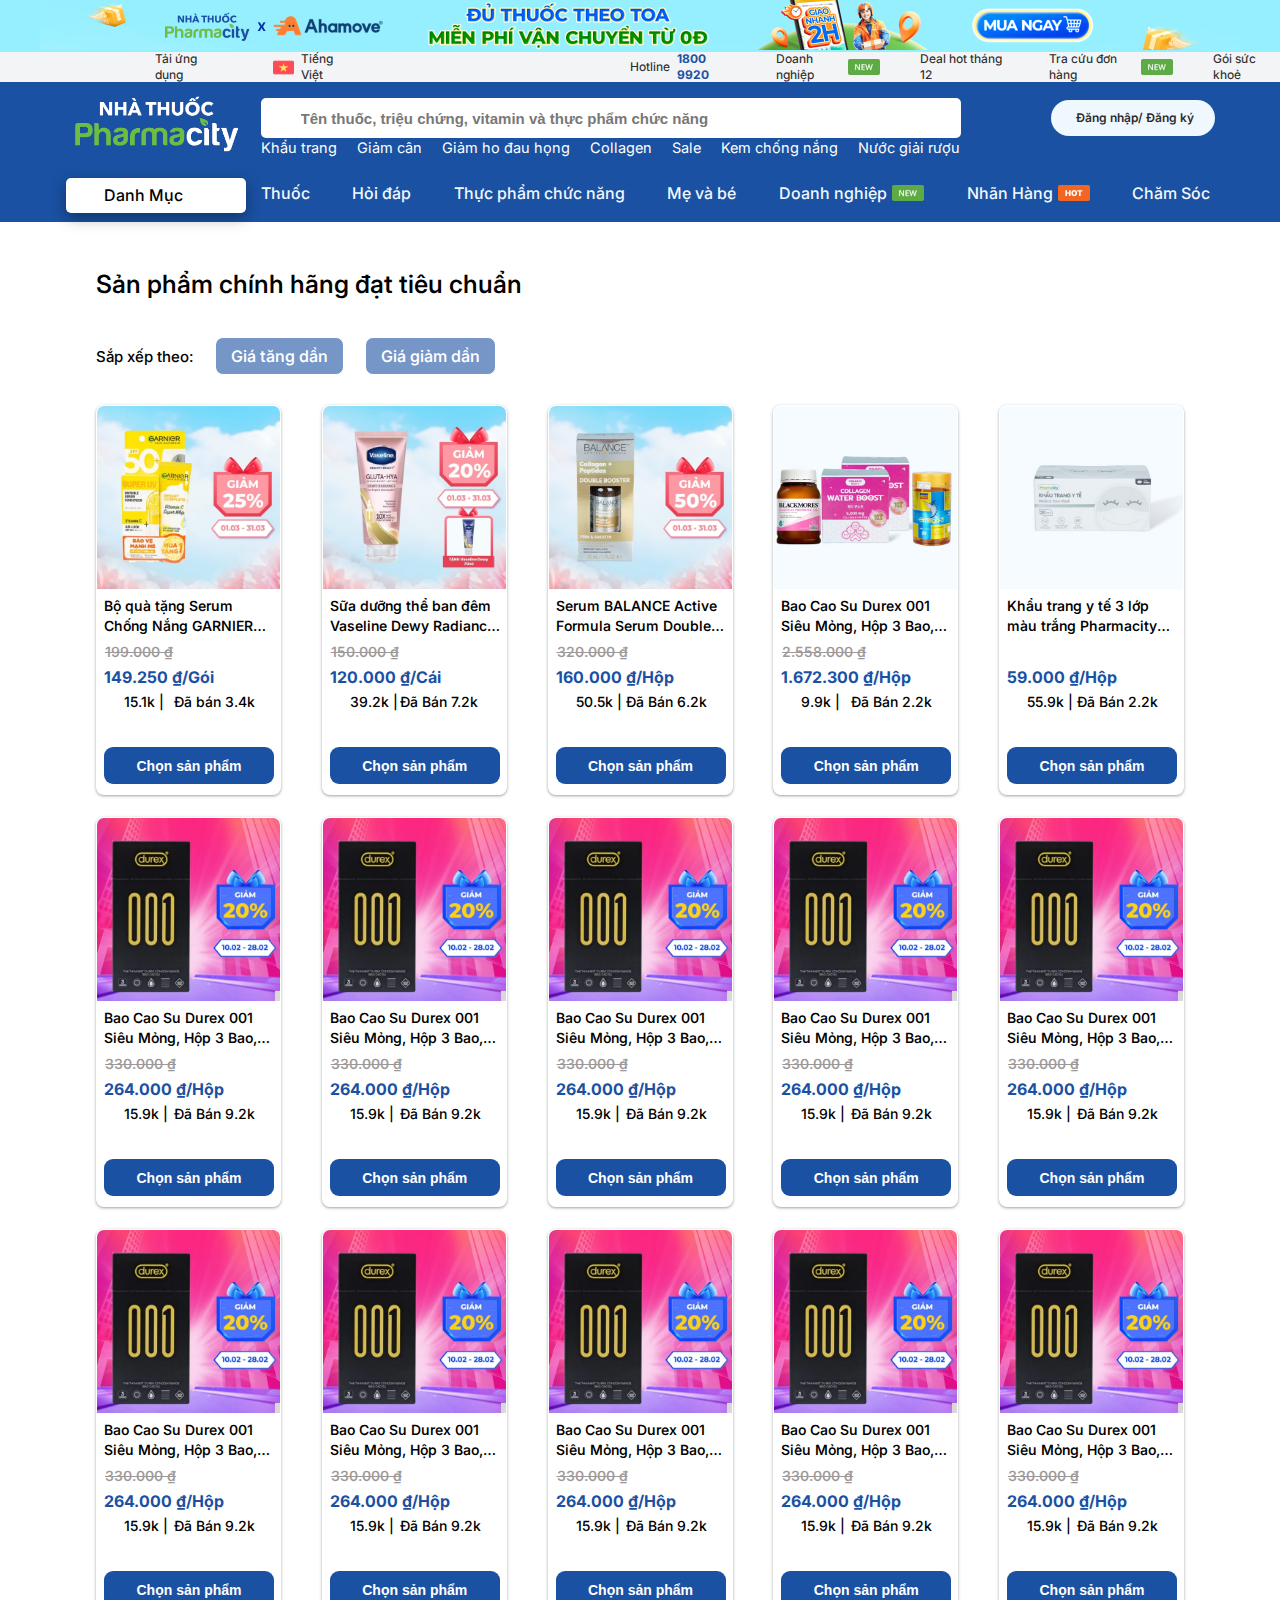
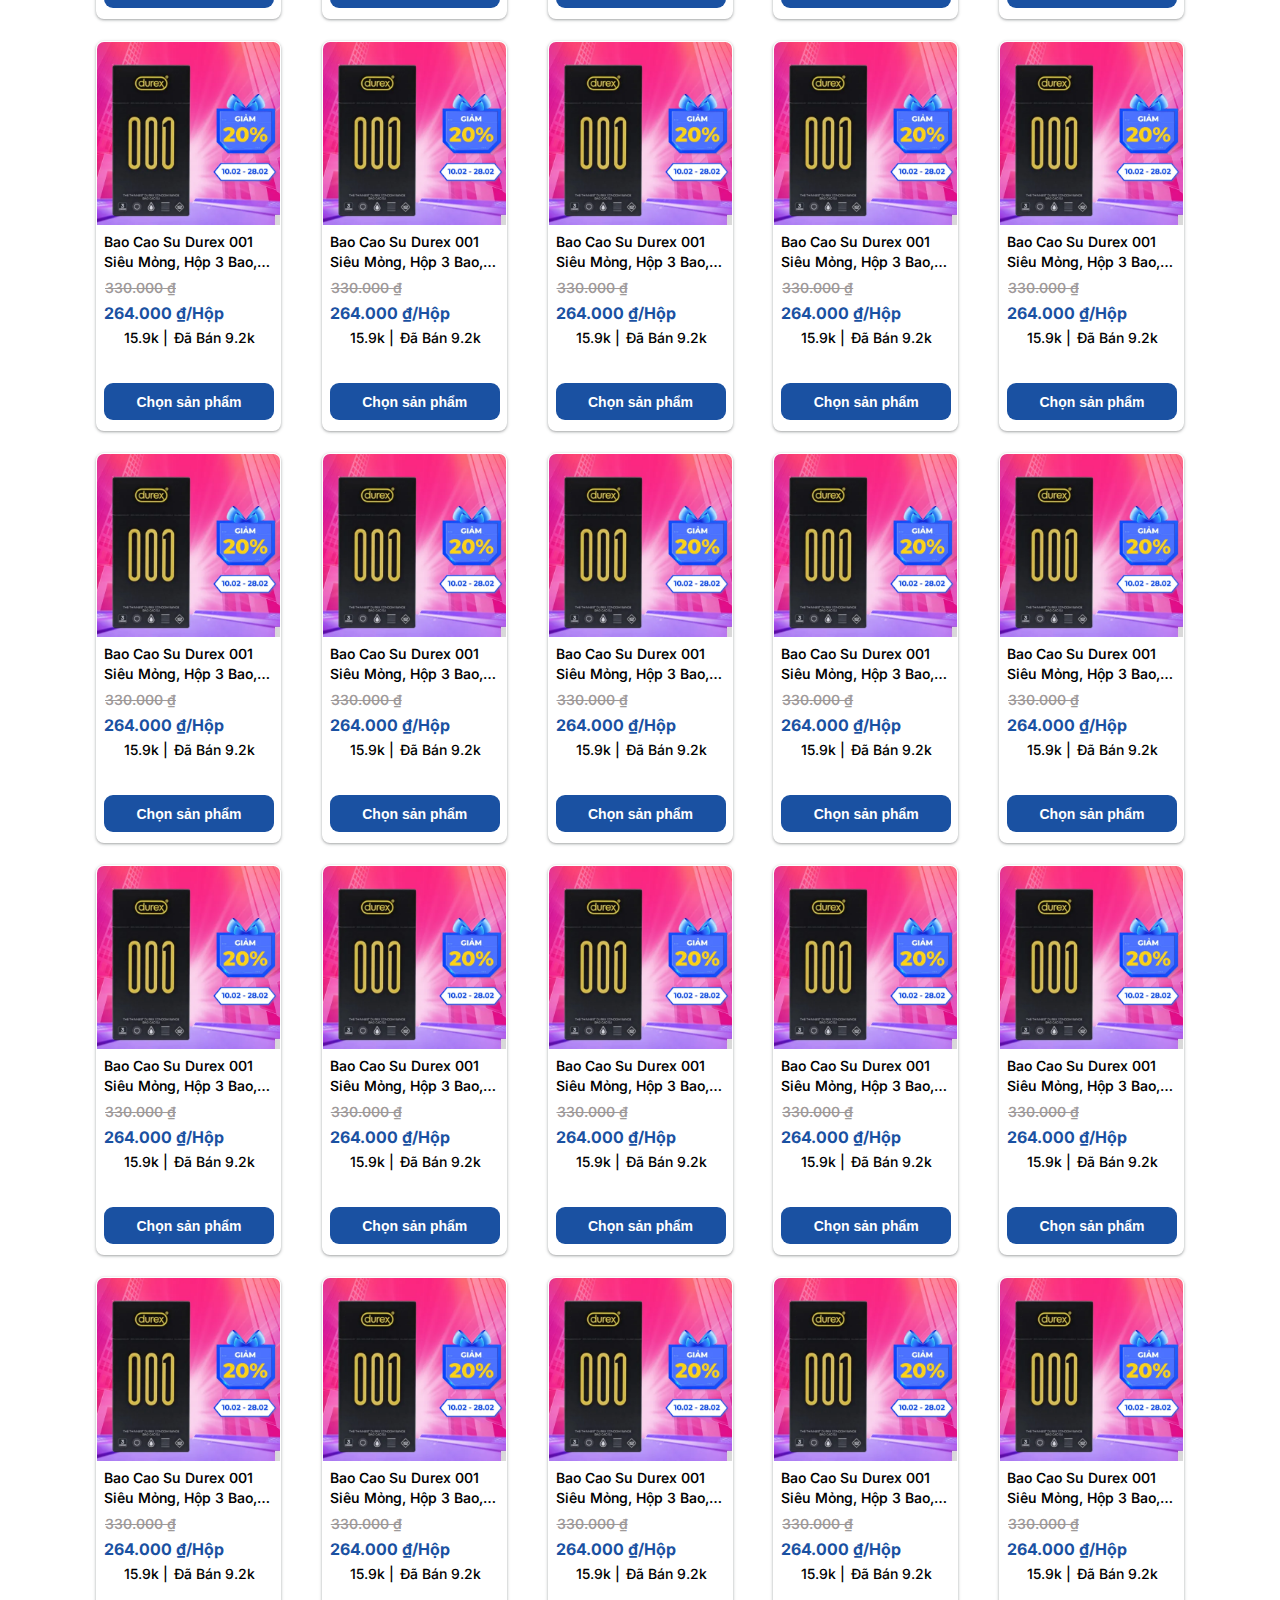
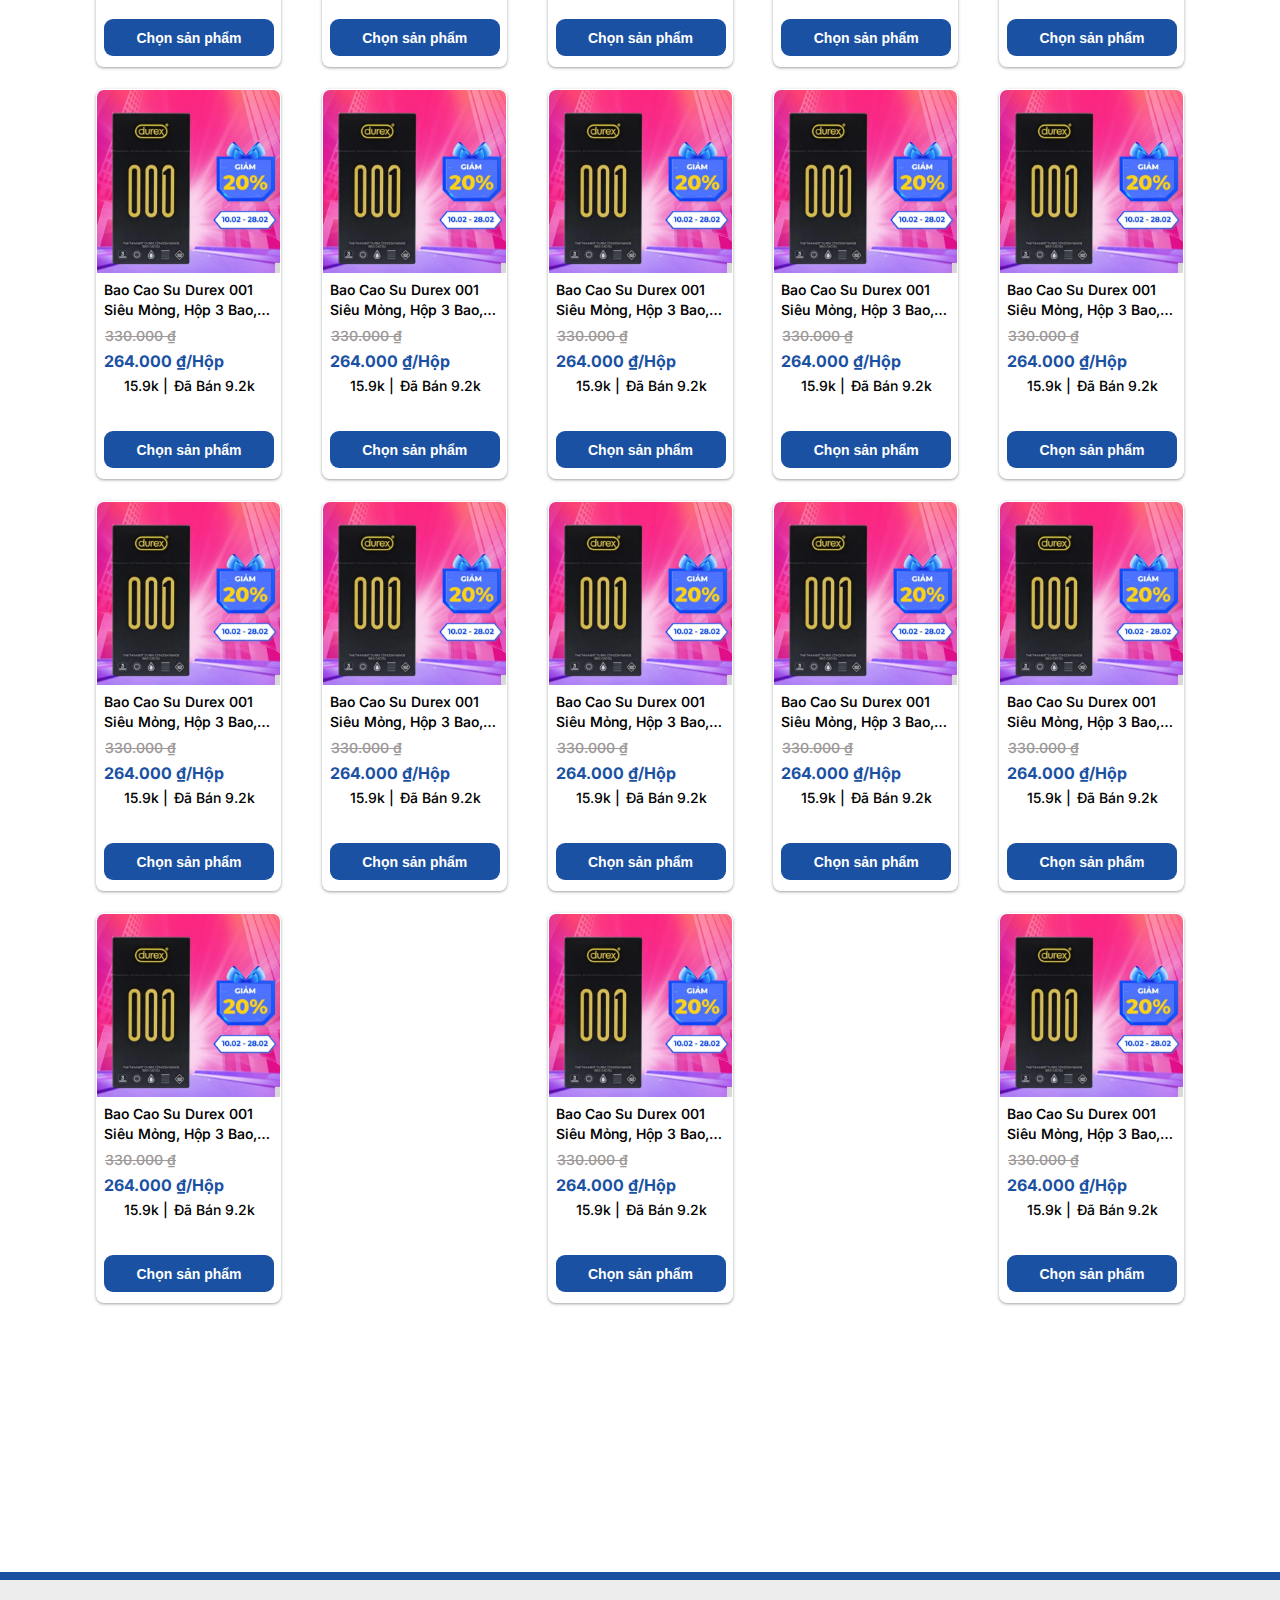
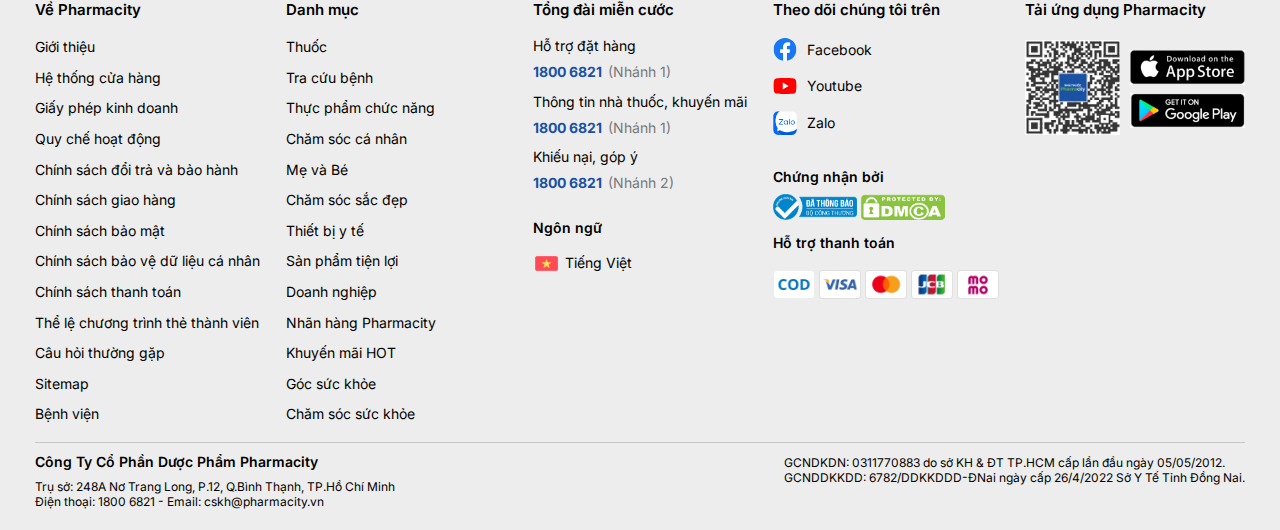
<file: HTML/banhang.html>
<!DOCTYPE html>
<html lang="en">
  <head>
    <meta charset="UTF-8" />
    <meta name="viewport" content="width=device-width, initial-scale=1.0" />
    <link rel="stylesheet" href="../CSS/reset.css" />
    <link rel="stylesheet" href="../CSS/style.css" />
    <link rel="preconnect" href="https://fonts.googleapis.com" />
    <link rel="preconnect" href="https://fonts.gstatic.com" crossorigin />
    <link
      rel="shortcut icon"
      href="../Picture/favicon.ico"
      type="image/x-icon"
    />
    <link
      href="https://fonts.googleapis.com/css2?family=Be+Vietnam+Pro:ital,wght@0,100;0,200;0,300;0,400;0,500;0,600;0,700;0,800;0,900;1,100;1,200;1,300;1,400;1,500;1,600;1,700;1,800;1,900&family=Inter:ital,opsz,wght@0,14..32,100..900;1,14..32,100..900&family=Poppins:ital,wght@0,100;0,200;0,300;0,400;0,500;0,600;0,700;0,800;0,900;1,100;1,200;1,300;1,400;1,500;1,600;1,700;1,800;1,900&family=Roboto:ital,wght@0,100;0,300;0,400;0,500;0,700;0,900;1,100;1,300;1,400;1,500;1,700;1,900&family=Sora:wght@100..800&display=swap"
      rel="stylesheet"
    />
    <link
      rel="stylesheet"
      href="https://cdnjs.cloudflare.com/ajax/libs/font-awesome/6.4.0/css/all.min.css"
      integrity="sha512-iecdLmaskl7CVkqkXNQ/ZH/XLlvWZOJyj7Yy7tcenmpD1ypASozpmT/E0iPtmFIB46ZmdtAc9eNBvH0H/ZpiBw=="
      crossorigin="anonymous"
      referrerpolicy="no-referrer"
    />
    <link rel="stylesheet" href="https://unpkg.com/aos@next/dist/aos.css" />
    <title>Trang Bán Hàng</title>
  </head>
  <body>
    <header class="headertrang">
      <div class="trangdangnhap">
        <div class="trang-login">
          <div class="trang-login-container">
            <h1 class="trang-login__hello">XIN CHÀO</h1>
            <h1 class="x"><i class="fa-solid fa-xmark"></i></h1>
            <div class="trang-login__huongdan">
              Vui lòng nhập số điện thoại để tiếp tục
            </div>
            <form action="" class="trang-login-form">
              <label for="" class="trang-login__tenname">Số điện thoại</label
              ><br />
              <input
                type="text"
                name=""
                id=""
                class="trang-login__name"
                placeholder="Nhập số điện thoại"
              /><br />
              <div class="trang-login__enter">
                <div>Đăng nhập</div>
              </div>
            </form>
            <div class="hoac">Hoặc</div>
            <div class="google-btn">
              <img src="../Picture/gg.webp" alt="" />
              <div class="tieptucvoigoogle">Tiếp tục với Google</div>
            </div>
          </div>
        </div>
      </div>
      <div class="boc">
        <img src="../Picture/header.png" alt="" class="pcheader" />
      </div>
      <div class="header-line">
        <div class="QR">
          <i class="fa-solid fa-qrcode"> </i>Tải ứng dụng
          <div class="thongtintaiud">
            <div>Tải ứng dụng ngay để tiết kiệm hơn</div>
            <div>
              <img src="../Picture/QRHIEU.png" alt="" />
              <ul>
                <li>Ưu đãi độc quyền</li>
                <li>Giao hàng nhanh miễn phí từ 300k</li>
                <li>Tư vấn sức khỏe trực tuyến</li>
                <li>Lưu trữ theo dõi đơn thuốc</li>
                <li>Kiểm tra và sử dụng P-Xu Vàng thành viên</li>
              </ul>
            </div>
            <div>
              <a
                href="https://play.google.com/store/apps/details?id=com.pharmacity_extracare"
                target="_blank"
                ><img src="../Picture/CHPlay.png" alt=""
              /></a>
              <a
                href="itms-apps://itunes.apple.com/app/apple-store/id1414835869?mt=8"
                target="_blank"
                ><img src="../Picture/APPLe.png" alt=""
              /></a>
            </div>
          </div>
        </div>
        <div class="chua">
          <img src="../Picture/VietNam.png" alt="" class="vietnam" />Tiếng Việt
        </div>
        <div>Hotline</div>
        <div>1800 9920</div>
        <div class="container__new">
          Doanh nghiệp <img src="../Picture/new.png" alt="" class="new" />
        </div>
        <div>Deal hot tháng 12</div>
        <div class="container__new">
          Tra cứu đơn hàng <img src="../Picture/new.png" alt="" class="new" />
        </div>
        <div>Gói sức khoẻ</div>
      </div>
      <div class="header-line1">
        <div class="header-line-left">
          <img src="../Picture/Logonhathuoc.png" alt="" />
          <div class="choice">
            <i class="fa-solid fa-bars"></i>
            <p>Danh Mục</p>
            <i class="fa-solid fa-chevron-right"></i>
          </div>
        </div>
        <div class="header-line-right">
          <div class="right1">
            <div class="chua__search">
              <input
                type="text"
                name=""
                id=""
                class="header-line2__search"
                placeholder="Tên thuốc, triệu chứng, vitamin và thực phẩm chức năng"
              />
              <i class="fa-solid fa-magnifying-glass"></i>
            </div>
            <i class="fa-solid fa-bell"> </i>
            <i class="fa-solid fa-cart-plus">
              <div class="hienthiso">
                <div class="hienthiso-so">0</div>
              </div>
            </i>
            <div class="header-line2__login">
              <i class="fa-solid fa-circle-user"></i>Đăng nhập/ Đăng ký
            </div>
          </div>
          <div class="right2">
            <a href="banhang.html" target="_self">Khẩu trang</a>
            <a href="banhang.html" target="_self">Giảm cân</a>
            <a href="banhang.html" target="_self">Giảm ho đau họng</a>
            <a href="banhang.html" target="_self">Collagen</a>
            <a href="banhang.html" target="_self">Sale</a>
            <a href="banhang.html" target="_self">Kem chống nắng</a>
            <a href="banhang.html" target="_self">Nước giải rượu</a>
          </div>
          <div class="right3">
            <p>Thuốc</p>
            <p>Hỏi đáp</p>
            <p>Thực phẩm chức năng</p>
            <p>Mẹ và bé</p>
            <p class="container__new">
              Doanh nghiệp <img src="../Picture/new.png" alt="" class="new" />
            </p>
            <p class="container__new">
              Nhãn Hàng <img src="../Picture/hot.png" alt="" class="new" />
            </p>
            <p>Chăm Sóc</p>
          </div>
        </div>
        <div class="danhmucdathang">
          <div class="danhmucdathang-container">
            <div>
              <div class="danhmuc-box">
                <img src="../Picture/danhmuc1.avif" alt="" />
                <div>Thuốc</div>
              </div>
              <div class="danhmuc-box">
                <img src="../Picture/danhmuc2.avif" alt="" />
                <div>Tra cứu bệnh</div>
              </div>
              <div class="danhmuc-box">
                <img src="../Picture/danhmuc3.avif" alt="" />
                <div>Thực phẩm chức năng</div>
              </div>
              <div class="danhmuc-box">
                <img src="../Picture/danhmuc4.avif" alt="" />
                <div>Chăm sóc cá nhân</div>
              </div>
              <div class="danhmuc-box">
                <img src="../Picture/danhmuc5.avif" alt="" />
                <div>Thiết bị y tế</div>
              </div>
            </div>
            <div>
              <div class="boxdanhmuc">
                <div class="boxdanhmuc-box">
                  <img src="../Picture/kolmar.webp" alt="" />
                  <div>Thuốc không kê đơn</div>
                </div>
                <div class="boxdanhmuc-box">
                  <img src="../Picture/solgar.webp" alt="" />
                  <div>Thuốc kê đơn</div>
                </div>
                <div class="boxdanhmuc-box">
                  <img src="../Picture/rohto.avif" alt="" />
                  <div>Thuốc khác</div>
                </div>
                <div class="boxdanhmuc-box">
                  <img src="../Picture/siro.webp" alt="" />
                  <div>Vitamin & Thực phẩm</div>
                </div>
              </div>
              <div class="boxdanhmuc">
                <div class="boxdanhmuc-box">
                  <img src="../Picture/durex.webp" alt="" />
                  <div>Thuốc không kê đơn</div>
                </div>
                <div class="boxdanhmuc-box">
                  <img src="../Picture/solgar.webp" alt="" />
                  <div>Thuốc kê đơn</div>
                </div>
                <div class="boxdanhmuc-box">
                  <img src="../Picture/rohto.avif" alt="" />
                  <div>Thuốc khác</div>
                </div>
                <div class="boxdanhmuc-box">
                  <img src="../Picture/siro.webp" alt="" />
                  <div>Vitamin & Thực phẩm</div>
                </div>
              </div>
              <div class="boxdanhmuc">
                <div class="boxdanhmuc-box">
                  <img src="../Picture/rohto.avif" alt="" />
                  <div>Thuốc không kê đơn</div>
                </div>
                <div class="boxdanhmuc-box">
                  <img src="../Picture/solgar.webp" alt="" />
                  <div>Thuốc kê đơn</div>
                </div>
                <div class="boxdanhmuc-box">
                  <img src="../Picture/rohto.avif" alt="" />
                  <div>Thuốc khác</div>
                </div>
                <div class="boxdanhmuc-box">
                  <img src="../Picture/siro.webp" alt="" />
                  <div>Vitamin & Thực phẩm</div>
                </div>
              </div>
              <div class="boxdanhmuc">
                <div class="boxdanhmuc-box">
                  <img src="../Picture/anlene.avif" alt="" />
                  <div>Thuốc không kê đơn</div>
                </div>
                <div class="boxdanhmuc-box">
                  <img src="../Picture/solgar.webp" alt="" />
                  <div>Thuốc kê đơn</div>
                </div>
                <div class="boxdanhmuc-box">
                  <img src="../Picture/rohto.avif" alt="" />
                  <div>Thuốc khác</div>
                </div>
                <div class="boxdanhmuc-box">
                  <img src="../Picture/siro.webp" alt="" />
                  <div>Vitamin & Thực phẩm</div>
                </div>
              </div>
              <div class="boxdanhmuc">
                <div class="boxdanhmuc-box">
                  <img src="../Picture/alcofee.avif" alt="" />
                  <div>Thuốc không kê đơn</div>
                </div>
                <div class="boxdanhmuc-box">
                  <img src="../Picture/solgar.webp" alt="" />
                  <div>Thuốc kê đơn</div>
                </div>
                <div class="boxdanhmuc-box">
                  <img src="../Picture/rohto.avif" alt="" />
                  <div>Thuốc khác</div>
                </div>
                <div class="boxdanhmuc-box">
                  <img src="../Picture/siro.webp" alt="" />
                  <div>Vitamin & Thực phẩm</div>
                </div>
              </div>
            </div>
            <div>
              <img src="../Picture/quangcao.webp" alt="" />
            </div>
          </div>
        </div>
      </div>
    </header>
    <div class="datthanhcong">
      <div class="datthanhcong-container">
        <i class="fa-solid fa-check checker"></i>
        <div>Sản phẩm đã được thêm vào Giỏ hàng.</div>
      </div>
    </div>
    <section class="giohang">
      <div class="giohang-container">
        <div class="xoasp">
          <div class="thongbaochacchan">
            <h1>Xoá sản phẩm</h1>
            <div>Bạn có chắc chắn muốn xóa sản phẩm này?</div>
            <button class="thongbao-quaylai">Quay lại</button>
            <button class="thongbao-tieptuc">Đồng ý</button>
          </div>
        </div>
        <div class="giohang-sanpham">
          <h1>Giỏ hàng</h1>
          <div class="giohang-mota">
            <div>Sản phẩm</div>
            <div>Đơn giá</div>
            <div>Số lượng</div>
            <div>Thành tiền</div>
          </div>
          <div class="sanpham-all"></div>
        </div>
        <div class="giohang-tongtien">
          <div class="giohang-tongtien__tamtinh">
            <div class="giohang-tongtien__tamtinh-mota">Tạm tính</div>
            <div class="giohang-tongtien__tamtinh-tt">0 ₫</div>
          </div>
          <div class="giohang-tongtien__tamtinh">
            <div class="giohang-tongtien__tamtinh-mota">Giảm giá ưu đãi</div>
            <div class="giohang-tongtien__tamtinh-tt">-</div>
          </div>
          <div class="giohang-tongtien__tamtinh">
            <div class="giohang-tongtien__tamtinh-mota">Giảm giá sản phẩm</div>
            <div class="giamgiatong">0 ₫</div>
          </div>
          <div class="gachchan"></div>
          <div class="giohang-tongtien__tongtien">
            <div class="giohang-tongtien__tongtien-mota">Tổng tiền</div>
            <div class="giohang-tongtien__tongtien-tt">0 ₫</div>
          </div>
          <div class="giohang-tongtien__btn">Mua Hàng</div>
        </div>
        <i class="fa-solid fa-rectangle-xmark"></i>
      </div>
    </section>
    <div class="muahang">
      <h1>Chọn sản phẩm</h1>
      <i class="fa-solid fa-circle-xmark"></i>
      <div class="muahang-container">
        <img src="../Picture/siro.webp" alt="" />
        <div class="muahang-right">
          <h1>Miễn phí vận chuyển cho mọi đơn hàng 0đ</h1>
          <div class="muahang-tieude"></div>
          <div class="muahang-giamgia"></div>
          <div class="muahang-gia"></div>
          <div>Tích lũy từ 1.200 P-Xu vàng</div>
          <div></div>
          <div>Số lượng</div>
          <div>
            <i class="fa-solid fa-minus trumuahang"></i>
            <div class="soluongmuahang">1</div>
            <i class="fa-solid fa-plus congmuahang"></i>
          </div>
          <div>
            <button>Mua hàng</button>
            <button class="themvaogio">Thêm vào giỏ hàng</button>
          </div>
        </div>
      </div>
    </div>
    <div class="trangchinh">
      <div class="trangchinh-container">
        <h1>Sản phẩm chính hãng đạt tiêu chuẩn</h1>
        <div class="sapxep">
          <div>Sắp xếp theo:</div>
          <div class="desc box-ss">Giá tăng dần</div>
          <div class="asc box-ss">Giá giảm dần</div>
        </div>
        <div class="chuasanpham">
          <div class="buy-box">
            <img src="../Picture/sanpham1.webp" alt="" />
            <span class="sandeal-box-tieude"
              >Bộ quà tặng Serum Chống Nắng GARNIER Mỏng Nhẹ SPF50+ PA++++ 30ml
              và Sữa Rửa Mặt GARNIER Dưỡng Sáng 50ml</span
            >
            <span class="sandeal-box-giamgia"><s>199.000 ₫</s></span>
            <span class="sandeal-box-gia">149.250 ₫/Gói</span>
            <div class="sandeal-box-like">
              <i class="fa-solid fa-heart"></i>
              <span class="sandeal-box-like-like">15.1k |</span>
              <span class="sandeal-box-like-bought">Đã bán 3.4k</span>
            </div>
            <div class="banchay">Đang bán chạy</div>
            <button class="sandeal-box-buy">Chọn sản phẩm</button>
          </div>
          <div class="buy-box">
            <img src="../Picture/sanpham2.avif" alt="" />
            <span class="sandeal-box-tieude"
              >Sữa dưỡng thể ban đêm Vaseline Dewy Radiance (Túyp 330ml)</span
            >
            <span class="sandeal-box-giamgia"><s>150.000 ₫</s></span>
            <span class="sandeal-box-gia">120.000 ₫/Cái</span>
            <div class="sandeal-box-like">
              <i class="fa-solid fa-heart"></i>
              <span class="sandeal-box-like-like">39.2k |</span>
              <span class="sandeal-box-like-bought">Đã Bán 7.2k</span>
            </div>
            <div class="banchay">Đang bán chạy</div>
            <button class="sandeal-box-buy">Chọn sản phẩm</button>
          </div>
          <div class="buy-box">
            <img src="../Picture/sanpham3.avif" alt="" />
            <span class="sandeal-box-tieude"
              >Serum BALANCE Active Formula Serum Double Booster Collagen + 2.5%
              Peptides Ngừa Lão Hoá (30ml)</span
            >
            <span class="sandeal-box-giamgia"><s>320.000 ₫</s></span>
            <span class="sandeal-box-gia">160.000 ₫/Hộp</span>
            <div class="sandeal-box-like">
              <i class="fa-solid fa-heart"></i>
              <span class="sandeal-box-like-like">50.5k |</span>
              <span class="sandeal-box-like-bought">Đã Bán 6.2k</span>
            </div>
            <div class="banchay">Đang bán chạy</div>
            <button class="sandeal-box-buy">Chọn sản phẩm</button>
          </div>
          <div class="buy-box">
            <img src="../Picture/sanpham4.avif" alt="" />
            <span class="sandeal-box-tieude"
              >Bao Cao Su Durex 001 Siêu Mỏng, Hộp 3 Bao, Mới Ra Mắt</span
            >
            <span class="sandeal-box-giamgia"><s>2.558.000 ₫</s></span>
            <span class="sandeal-box-gia">1.672.300 ₫/Hộp</span>
            <div class="sandeal-box-like">
              <i class="fa-solid fa-heart"></i>
              <span class="sandeal-box-like-like">9.9k |</span>
              <span class="sandeal-box-like-bought">Đã Bán 2.2k</span>
            </div>
            <div class="banchay">Đang bán chạy</div>
            <button class="sandeal-box-buy">Chọn sản phẩm</button>
          </div>
          <div class="buy-box">
            <img src="../Picture/sanpham5.avif" alt="" />
            <span class="sandeal-box-tieude"
              >Khẩu trang y tế 3 lớp màu trắng Pharmacity bảo vệ khỏi vi khuẩn,
              khói và bụi mịn (50 cái/hộp)</span
            >
            <span class="sandeal-box-giamgia"><s></s></span>
            <span class="sandeal-box-gia">59.000 ₫/Hộp</span>
            <div class="sandeal-box-like">
              <i class="fa-solid fa-heart"></i>
              <span class="sandeal-box-like-like">55.9k |</span>
              <span class="sandeal-box-like-bought">Đã Bán 2.2k</span>
            </div>
            <div class="banchay">Đang bán chạy</div>
            <button class="sandeal-box-buy">Chọn sản phẩm</button>
          </div>
          <div class="buy-box">
            <img src="../Picture/durex.webp" alt="" />
            <span class="sandeal-box-tieude"
              >Bao Cao Su Durex 001 Siêu Mỏng, Hộp 3 Bao, Mới Ra Mắt</span
            >
            <span class="sandeal-box-giamgia"><s>330.000 ₫</s></span>
            <span class="sandeal-box-gia">264.000 ₫/Hộp</span>
            <div class="sandeal-box-like">
              <i class="fa-solid fa-heart"></i>
              <span class="sandeal-box-like-like">15.9k |</span>
              <span class="sandeal-box-like-bought">Đã Bán 9.2k</span>
            </div>
            <div class="banchay">Đang bán chạy</div>
            <button class="sandeal-box-buy">Chọn sản phẩm</button>
          </div>
          <div class="buy-box">
            <img src="../Picture/durex.webp" alt="" />
            <span class="sandeal-box-tieude"
              >Bao Cao Su Durex 001 Siêu Mỏng, Hộp 3 Bao, Mới Ra Mắt</span
            >
            <span class="sandeal-box-giamgia"><s>330.000 ₫</s></span>
            <span class="sandeal-box-gia">264.000 ₫/Hộp</span>
            <div class="sandeal-box-like">
              <i class="fa-solid fa-heart"></i>
              <span class="sandeal-box-like-like">15.9k |</span>
              <span class="sandeal-box-like-bought">Đã Bán 9.2k</span>
            </div>
            <div class="banchay">Đang bán chạy</div>
            <button class="sandeal-box-buy">Chọn sản phẩm</button>
          </div>
          <div class="buy-box">
            <img src="../Picture/durex.webp" alt="" />
            <span class="sandeal-box-tieude"
              >Bao Cao Su Durex 001 Siêu Mỏng, Hộp 3 Bao, Mới Ra Mắt</span
            >
            <span class="sandeal-box-giamgia"><s>330.000 ₫</s></span>
            <span class="sandeal-box-gia">264.000 ₫/Hộp</span>
            <div class="sandeal-box-like">
              <i class="fa-solid fa-heart"></i>
              <span class="sandeal-box-like-like">15.9k |</span>
              <span class="sandeal-box-like-bought">Đã Bán 9.2k</span>
            </div>
            <div class="banchay">Đang bán chạy</div>
            <button class="sandeal-box-buy">Chọn sản phẩm</button>
          </div>
          <div class="buy-box">
            <img src="../Picture/durex.webp" alt="" />
            <span class="sandeal-box-tieude"
              >Bao Cao Su Durex 001 Siêu Mỏng, Hộp 3 Bao, Mới Ra Mắt</span
            >
            <span class="sandeal-box-giamgia"><s>330.000 ₫</s></span>
            <span class="sandeal-box-gia">264.000 ₫/Hộp</span>
            <div class="sandeal-box-like">
              <i class="fa-solid fa-heart"></i>
              <span class="sandeal-box-like-like">15.9k |</span>
              <span class="sandeal-box-like-bought">Đã Bán 9.2k</span>
            </div>
            <div class="banchay">Đang bán chạy</div>
            <button class="sandeal-box-buy">Chọn sản phẩm</button>
          </div>
          <div class="buy-box">
            <img src="../Picture/durex.webp" alt="" />
            <span class="sandeal-box-tieude"
              >Bao Cao Su Durex 001 Siêu Mỏng, Hộp 3 Bao, Mới Ra Mắt</span
            >
            <span class="sandeal-box-giamgia"><s>330.000 ₫</s></span>
            <span class="sandeal-box-gia">264.000 ₫/Hộp</span>
            <div class="sandeal-box-like">
              <i class="fa-solid fa-heart"></i>
              <span class="sandeal-box-like-like">15.9k |</span>
              <span class="sandeal-box-like-bought">Đã Bán 9.2k</span>
            </div>
            <div class="banchay">Đang bán chạy</div>
            <button class="sandeal-box-buy">Chọn sản phẩm</button>
          </div>
          <div class="buy-box">
            <img src="../Picture/durex.webp" alt="" />
            <span class="sandeal-box-tieude"
              >Bao Cao Su Durex 001 Siêu Mỏng, Hộp 3 Bao, Mới Ra Mắt</span
            >
            <span class="sandeal-box-giamgia"><s>330.000 ₫</s></span>
            <span class="sandeal-box-gia">264.000 ₫/Hộp</span>
            <div class="sandeal-box-like">
              <i class="fa-solid fa-heart"></i>
              <span class="sandeal-box-like-like">15.9k |</span>
              <span class="sandeal-box-like-bought">Đã Bán 9.2k</span>
            </div>
            <div class="banchay">Đang bán chạy</div>
            <button class="sandeal-box-buy">Chọn sản phẩm</button>
          </div>
          <div class="buy-box">
            <img src="../Picture/durex.webp" alt="" />
            <span class="sandeal-box-tieude"
              >Bao Cao Su Durex 001 Siêu Mỏng, Hộp 3 Bao, Mới Ra Mắt</span
            >
            <span class="sandeal-box-giamgia"><s>330.000 ₫</s></span>
            <span class="sandeal-box-gia">264.000 ₫/Hộp</span>
            <div class="sandeal-box-like">
              <i class="fa-solid fa-heart"></i>
              <span class="sandeal-box-like-like">15.9k |</span>
              <span class="sandeal-box-like-bought">Đã Bán 9.2k</span>
            </div>
            <div class="banchay">Đang bán chạy</div>
            <button class="sandeal-box-buy">Chọn sản phẩm</button>
          </div>
          <div class="buy-box">
            <img src="../Picture/durex.webp" alt="" />
            <span class="sandeal-box-tieude"
              >Bao Cao Su Durex 001 Siêu Mỏng, Hộp 3 Bao, Mới Ra Mắt</span
            >
            <span class="sandeal-box-giamgia"><s>330.000 ₫</s></span>
            <span class="sandeal-box-gia">264.000 ₫/Hộp</span>
            <div class="sandeal-box-like">
              <i class="fa-solid fa-heart"></i>
              <span class="sandeal-box-like-like">15.9k |</span>
              <span class="sandeal-box-like-bought">Đã Bán 9.2k</span>
            </div>
            <div class="banchay">Đang bán chạy</div>
            <button class="sandeal-box-buy">Chọn sản phẩm</button>
          </div>
          <div class="buy-box">
            <img src="../Picture/durex.webp" alt="" />
            <span class="sandeal-box-tieude"
              >Bao Cao Su Durex 001 Siêu Mỏng, Hộp 3 Bao, Mới Ra Mắt</span
            >
            <span class="sandeal-box-giamgia"><s>330.000 ₫</s></span>
            <span class="sandeal-box-gia">264.000 ₫/Hộp</span>
            <div class="sandeal-box-like">
              <i class="fa-solid fa-heart"></i>
              <span class="sandeal-box-like-like">15.9k |</span>
              <span class="sandeal-box-like-bought">Đã Bán 9.2k</span>
            </div>
            <div class="banchay">Đang bán chạy</div>
            <button class="sandeal-box-buy">Chọn sản phẩm</button>
          </div>
          <div class="buy-box">
            <img src="../Picture/durex.webp" alt="" />
            <span class="sandeal-box-tieude"
              >Bao Cao Su Durex 001 Siêu Mỏng, Hộp 3 Bao, Mới Ra Mắt</span
            >
            <span class="sandeal-box-giamgia"><s>330.000 ₫</s></span>
            <span class="sandeal-box-gia">264.000 ₫/Hộp</span>
            <div class="sandeal-box-like">
              <i class="fa-solid fa-heart"></i>
              <span class="sandeal-box-like-like">15.9k |</span>
              <span class="sandeal-box-like-bought">Đã Bán 9.2k</span>
            </div>
            <div class="banchay">Đang bán chạy</div>
            <button class="sandeal-box-buy">Chọn sản phẩm</button>
          </div>
          <div class="buy-box">
            <img src="../Picture/durex.webp" alt="" />
            <span class="sandeal-box-tieude"
              >Bao Cao Su Durex 001 Siêu Mỏng, Hộp 3 Bao, Mới Ra Mắt</span
            >
            <span class="sandeal-box-giamgia"><s>330.000 ₫</s></span>
            <span class="sandeal-box-gia">264.000 ₫/Hộp</span>
            <div class="sandeal-box-like">
              <i class="fa-solid fa-heart"></i>
              <span class="sandeal-box-like-like">15.9k |</span>
              <span class="sandeal-box-like-bought">Đã Bán 9.2k</span>
            </div>
            <div class="banchay">Đang bán chạy</div>
            <button class="sandeal-box-buy">Chọn sản phẩm</button>
          </div>
          <div class="buy-box">
            <img src="../Picture/durex.webp" alt="" />
            <span class="sandeal-box-tieude"
              >Bao Cao Su Durex 001 Siêu Mỏng, Hộp 3 Bao, Mới Ra Mắt</span
            >
            <span class="sandeal-box-giamgia"><s>330.000 ₫</s></span>
            <span class="sandeal-box-gia">264.000 ₫/Hộp</span>
            <div class="sandeal-box-like">
              <i class="fa-solid fa-heart"></i>
              <span class="sandeal-box-like-like">15.9k |</span>
              <span class="sandeal-box-like-bought">Đã Bán 9.2k</span>
            </div>
            <div class="banchay">Đang bán chạy</div>
            <button class="sandeal-box-buy">Chọn sản phẩm</button>
          </div>
          <div class="buy-box">
            <img src="../Picture/durex.webp" alt="" />
            <span class="sandeal-box-tieude"
              >Bao Cao Su Durex 001 Siêu Mỏng, Hộp 3 Bao, Mới Ra Mắt</span
            >
            <span class="sandeal-box-giamgia"><s>330.000 ₫</s></span>
            <span class="sandeal-box-gia">264.000 ₫/Hộp</span>
            <div class="sandeal-box-like">
              <i class="fa-solid fa-heart"></i>
              <span class="sandeal-box-like-like">15.9k |</span>
              <span class="sandeal-box-like-bought">Đã Bán 9.2k</span>
            </div>
            <div class="banchay">Đang bán chạy</div>
            <button class="sandeal-box-buy">Chọn sản phẩm</button>
          </div>
          <div class="buy-box">
            <img src="../Picture/durex.webp" alt="" />
            <span class="sandeal-box-tieude"
              >Bao Cao Su Durex 001 Siêu Mỏng, Hộp 3 Bao, Mới Ra Mắt</span
            >
            <span class="sandeal-box-giamgia"><s>330.000 ₫</s></span>
            <span class="sandeal-box-gia">264.000 ₫/Hộp</span>
            <div class="sandeal-box-like">
              <i class="fa-solid fa-heart"></i>
              <span class="sandeal-box-like-like">15.9k |</span>
              <span class="sandeal-box-like-bought">Đã Bán 9.2k</span>
            </div>
            <div class="banchay">Đang bán chạy</div>
            <button class="sandeal-box-buy">Chọn sản phẩm</button>
          </div>
          <div class="buy-box">
            <img src="../Picture/durex.webp" alt="" />
            <span class="sandeal-box-tieude"
              >Bao Cao Su Durex 001 Siêu Mỏng, Hộp 3 Bao, Mới Ra Mắt</span
            >
            <span class="sandeal-box-giamgia"><s>330.000 ₫</s></span>
            <span class="sandeal-box-gia">264.000 ₫/Hộp</span>
            <div class="sandeal-box-like">
              <i class="fa-solid fa-heart"></i>
              <span class="sandeal-box-like-like">15.9k |</span>
              <span class="sandeal-box-like-bought">Đã Bán 9.2k</span>
            </div>
            <div class="banchay">Đang bán chạy</div>
            <button class="sandeal-box-buy">Chọn sản phẩm</button>
          </div>
          <div class="buy-box">
            <img src="../Picture/durex.webp" alt="" />
            <span class="sandeal-box-tieude"
              >Bao Cao Su Durex 001 Siêu Mỏng, Hộp 3 Bao, Mới Ra Mắt</span
            >
            <span class="sandeal-box-giamgia"><s>330.000 ₫</s></span>
            <span class="sandeal-box-gia">264.000 ₫/Hộp</span>
            <div class="sandeal-box-like">
              <i class="fa-solid fa-heart"></i>
              <span class="sandeal-box-like-like">15.9k |</span>
              <span class="sandeal-box-like-bought">Đã Bán 9.2k</span>
            </div>
            <div class="banchay">Đang bán chạy</div>
            <button class="sandeal-box-buy">Chọn sản phẩm</button>
          </div>
          <div class="buy-box">
            <img src="../Picture/durex.webp" alt="" />
            <span class="sandeal-box-tieude"
              >Bao Cao Su Durex 001 Siêu Mỏng, Hộp 3 Bao, Mới Ra Mắt</span
            >
            <span class="sandeal-box-giamgia"><s>330.000 ₫</s></span>
            <span class="sandeal-box-gia">264.000 ₫/Hộp</span>
            <div class="sandeal-box-like">
              <i class="fa-solid fa-heart"></i>
              <span class="sandeal-box-like-like">15.9k |</span>
              <span class="sandeal-box-like-bought">Đã Bán 9.2k</span>
            </div>
            <div class="banchay">Đang bán chạy</div>
            <button class="sandeal-box-buy">Chọn sản phẩm</button>
          </div>
          <div class="buy-box">
            <img src="../Picture/durex.webp" alt="" />
            <span class="sandeal-box-tieude"
              >Bao Cao Su Durex 001 Siêu Mỏng, Hộp 3 Bao, Mới Ra Mắt</span
            >
            <span class="sandeal-box-giamgia"><s>330.000 ₫</s></span>
            <span class="sandeal-box-gia">264.000 ₫/Hộp</span>
            <div class="sandeal-box-like">
              <i class="fa-solid fa-heart"></i>
              <span class="sandeal-box-like-like">15.9k |</span>
              <span class="sandeal-box-like-bought">Đã Bán 9.2k</span>
            </div>
            <div class="banchay">Đang bán chạy</div>
            <button class="sandeal-box-buy">Chọn sản phẩm</button>
          </div>
          <div class="buy-box">
            <img src="../Picture/durex.webp" alt="" />
            <span class="sandeal-box-tieude"
              >Bao Cao Su Durex 001 Siêu Mỏng, Hộp 3 Bao, Mới Ra Mắt</span
            >
            <span class="sandeal-box-giamgia"><s>330.000 ₫</s></span>
            <span class="sandeal-box-gia">264.000 ₫/Hộp</span>
            <div class="sandeal-box-like">
              <i class="fa-solid fa-heart"></i>
              <span class="sandeal-box-like-like">15.9k |</span>
              <span class="sandeal-box-like-bought">Đã Bán 9.2k</span>
            </div>
            <div class="banchay">Đang bán chạy</div>
            <button class="sandeal-box-buy">Chọn sản phẩm</button>
          </div>
          <div class="buy-box">
            <img src="../Picture/durex.webp" alt="" />
            <span class="sandeal-box-tieude"
              >Bao Cao Su Durex 001 Siêu Mỏng, Hộp 3 Bao, Mới Ra Mắt</span
            >
            <span class="sandeal-box-giamgia"><s>330.000 ₫</s></span>
            <span class="sandeal-box-gia">264.000 ₫/Hộp</span>
            <div class="sandeal-box-like">
              <i class="fa-solid fa-heart"></i>
              <span class="sandeal-box-like-like">15.9k |</span>
              <span class="sandeal-box-like-bought">Đã Bán 9.2k</span>
            </div>
            <div class="banchay">Đang bán chạy</div>
            <button class="sandeal-box-buy">Chọn sản phẩm</button>
          </div>
          <div class="buy-box">
            <img src="../Picture/durex.webp" alt="" />
            <span class="sandeal-box-tieude"
              >Bao Cao Su Durex 001 Siêu Mỏng, Hộp 3 Bao, Mới Ra Mắt</span
            >
            <span class="sandeal-box-giamgia"><s>330.000 ₫</s></span>
            <span class="sandeal-box-gia">264.000 ₫/Hộp</span>
            <div class="sandeal-box-like">
              <i class="fa-solid fa-heart"></i>
              <span class="sandeal-box-like-like">15.9k |</span>
              <span class="sandeal-box-like-bought">Đã Bán 9.2k</span>
            </div>
            <div class="banchay">Đang bán chạy</div>
            <button class="sandeal-box-buy">Chọn sản phẩm</button>
          </div>
          <div class="buy-box">
            <img src="../Picture/durex.webp" alt="" />
            <span class="sandeal-box-tieude"
              >Bao Cao Su Durex 001 Siêu Mỏng, Hộp 3 Bao, Mới Ra Mắt</span
            >
            <span class="sandeal-box-giamgia"><s>330.000 ₫</s></span>
            <span class="sandeal-box-gia">264.000 ₫/Hộp</span>
            <div class="sandeal-box-like">
              <i class="fa-solid fa-heart"></i>
              <span class="sandeal-box-like-like">15.9k |</span>
              <span class="sandeal-box-like-bought">Đã Bán 9.2k</span>
            </div>
            <div class="banchay">Đang bán chạy</div>
            <button class="sandeal-box-buy">Chọn sản phẩm</button>
          </div>
          <div class="buy-box">
            <img src="../Picture/durex.webp" alt="" />
            <span class="sandeal-box-tieude"
              >Bao Cao Su Durex 001 Siêu Mỏng, Hộp 3 Bao, Mới Ra Mắt</span
            >
            <span class="sandeal-box-giamgia"><s>330.000 ₫</s></span>
            <span class="sandeal-box-gia">264.000 ₫/Hộp</span>
            <div class="sandeal-box-like">
              <i class="fa-solid fa-heart"></i>
              <span class="sandeal-box-like-like">15.9k |</span>
              <span class="sandeal-box-like-bought">Đã Bán 9.2k</span>
            </div>
            <div class="banchay">Đang bán chạy</div>
            <button class="sandeal-box-buy">Chọn sản phẩm</button>
          </div>
          <div class="buy-box">
            <img src="../Picture/durex.webp" alt="" />
            <span class="sandeal-box-tieude"
              >Bao Cao Su Durex 001 Siêu Mỏng, Hộp 3 Bao, Mới Ra Mắt</span
            >
            <span class="sandeal-box-giamgia"><s>330.000 ₫</s></span>
            <span class="sandeal-box-gia">264.000 ₫/Hộp</span>
            <div class="sandeal-box-like">
              <i class="fa-solid fa-heart"></i>
              <span class="sandeal-box-like-like">15.9k |</span>
              <span class="sandeal-box-like-bought">Đã Bán 9.2k</span>
            </div>
            <div class="banchay">Đang bán chạy</div>
            <button class="sandeal-box-buy">Chọn sản phẩm</button>
          </div>
          <div class="buy-box">
            <img src="../Picture/durex.webp" alt="" />
            <span class="sandeal-box-tieude"
              >Bao Cao Su Durex 001 Siêu Mỏng, Hộp 3 Bao, Mới Ra Mắt</span
            >
            <span class="sandeal-box-giamgia"><s>330.000 ₫</s></span>
            <span class="sandeal-box-gia">264.000 ₫/Hộp</span>
            <div class="sandeal-box-like">
              <i class="fa-solid fa-heart"></i>
              <span class="sandeal-box-like-like">15.9k |</span>
              <span class="sandeal-box-like-bought">Đã Bán 9.2k</span>
            </div>
            <div class="banchay">Đang bán chạy</div>
            <button class="sandeal-box-buy">Chọn sản phẩm</button>
          </div>
          <div class="buy-box">
            <img src="../Picture/durex.webp" alt="" />
            <span class="sandeal-box-tieude"
              >Bao Cao Su Durex 001 Siêu Mỏng, Hộp 3 Bao, Mới Ra Mắt</span
            >
            <span class="sandeal-box-giamgia"><s>330.000 ₫</s></span>
            <span class="sandeal-box-gia">264.000 ₫/Hộp</span>
            <div class="sandeal-box-like">
              <i class="fa-solid fa-heart"></i>
              <span class="sandeal-box-like-like">15.9k |</span>
              <span class="sandeal-box-like-bought">Đã Bán 9.2k</span>
            </div>
            <div class="banchay">Đang bán chạy</div>
            <button class="sandeal-box-buy">Chọn sản phẩm</button>
          </div>
          <div class="buy-box">
            <img src="../Picture/durex.webp" alt="" />
            <span class="sandeal-box-tieude"
              >Bao Cao Su Durex 001 Siêu Mỏng, Hộp 3 Bao, Mới Ra Mắt</span
            >
            <span class="sandeal-box-giamgia"><s>330.000 ₫</s></span>
            <span class="sandeal-box-gia">264.000 ₫/Hộp</span>
            <div class="sandeal-box-like">
              <i class="fa-solid fa-heart"></i>
              <span class="sandeal-box-like-like">15.9k |</span>
              <span class="sandeal-box-like-bought">Đã Bán 9.2k</span>
            </div>
            <div class="banchay">Đang bán chạy</div>
            <button class="sandeal-box-buy">Chọn sản phẩm</button>
          </div>
          <div class="buy-box">
            <img src="../Picture/durex.webp" alt="" />
            <span class="sandeal-box-tieude"
              >Bao Cao Su Durex 001 Siêu Mỏng, Hộp 3 Bao, Mới Ra Mắt</span
            >
            <span class="sandeal-box-giamgia"><s>330.000 ₫</s></span>
            <span class="sandeal-box-gia">264.000 ₫/Hộp</span>
            <div class="sandeal-box-like">
              <i class="fa-solid fa-heart"></i>
              <span class="sandeal-box-like-like">15.9k |</span>
              <span class="sandeal-box-like-bought">Đã Bán 9.2k</span>
            </div>
            <div class="banchay">Đang bán chạy</div>
            <button class="sandeal-box-buy">Chọn sản phẩm</button>
          </div>
          <div class="buy-box">
            <img src="../Picture/durex.webp" alt="" />
            <span class="sandeal-box-tieude"
              >Bao Cao Su Durex 001 Siêu Mỏng, Hộp 3 Bao, Mới Ra Mắt</span
            >
            <span class="sandeal-box-giamgia"><s>330.000 ₫</s></span>
            <span class="sandeal-box-gia">264.000 ₫/Hộp</span>
            <div class="sandeal-box-like">
              <i class="fa-solid fa-heart"></i>
              <span class="sandeal-box-like-like">15.9k |</span>
              <span class="sandeal-box-like-bought">Đã Bán 9.2k</span>
            </div>
            <div class="banchay">Đang bán chạy</div>
            <button class="sandeal-box-buy">Chọn sản phẩm</button>
          </div>
          <div class="buy-box">
            <img src="../Picture/durex.webp" alt="" />
            <span class="sandeal-box-tieude"
              >Bao Cao Su Durex 001 Siêu Mỏng, Hộp 3 Bao, Mới Ra Mắt</span
            >
            <span class="sandeal-box-giamgia"><s>330.000 ₫</s></span>
            <span class="sandeal-box-gia">264.000 ₫/Hộp</span>
            <div class="sandeal-box-like">
              <i class="fa-solid fa-heart"></i>
              <span class="sandeal-box-like-like">15.9k |</span>
              <span class="sandeal-box-like-bought">Đã Bán 9.2k</span>
            </div>
            <div class="banchay">Đang bán chạy</div>
            <button class="sandeal-box-buy">Chọn sản phẩm</button>
          </div>
          <div class="buy-box">
            <img src="../Picture/durex.webp" alt="" />
            <span class="sandeal-box-tieude"
              >Bao Cao Su Durex 001 Siêu Mỏng, Hộp 3 Bao, Mới Ra Mắt</span
            >
            <span class="sandeal-box-giamgia"><s>330.000 ₫</s></span>
            <span class="sandeal-box-gia">264.000 ₫/Hộp</span>
            <div class="sandeal-box-like">
              <i class="fa-solid fa-heart"></i>
              <span class="sandeal-box-like-like">15.9k |</span>
              <span class="sandeal-box-like-bought">Đã Bán 9.2k</span>
            </div>
            <div class="banchay">Đang bán chạy</div>
            <button class="sandeal-box-buy">Chọn sản phẩm</button>
          </div>
          <div class="buy-box">
            <img src="../Picture/durex.webp" alt="" />
            <span class="sandeal-box-tieude"
              >Bao Cao Su Durex 001 Siêu Mỏng, Hộp 3 Bao, Mới Ra Mắt</span
            >
            <span class="sandeal-box-giamgia"><s>330.000 ₫</s></span>
            <span class="sandeal-box-gia">264.000 ₫/Hộp</span>
            <div class="sandeal-box-like">
              <i class="fa-solid fa-heart"></i>
              <span class="sandeal-box-like-like">15.9k |</span>
              <span class="sandeal-box-like-bought">Đã Bán 9.2k</span>
            </div>
            <div class="banchay">Đang bán chạy</div>
            <button class="sandeal-box-buy">Chọn sản phẩm</button>
          </div>
          <div class="buy-box">
            <img src="../Picture/durex.webp" alt="" />
            <span class="sandeal-box-tieude"
              >Bao Cao Su Durex 001 Siêu Mỏng, Hộp 3 Bao, Mới Ra Mắt</span
            >
            <span class="sandeal-box-giamgia"><s>330.000 ₫</s></span>
            <span class="sandeal-box-gia">264.000 ₫/Hộp</span>
            <div class="sandeal-box-like">
              <i class="fa-solid fa-heart"></i>
              <span class="sandeal-box-like-like">15.9k |</span>
              <span class="sandeal-box-like-bought">Đã Bán 9.2k</span>
            </div>
            <div class="banchay">Đang bán chạy</div>
            <button class="sandeal-box-buy">Chọn sản phẩm</button>
          </div>
          <div class="buy-box">
            <img src="../Picture/durex.webp" alt="" />
            <span class="sandeal-box-tieude"
              >Bao Cao Su Durex 001 Siêu Mỏng, Hộp 3 Bao, Mới Ra Mắt</span
            >
            <span class="sandeal-box-giamgia"><s>330.000 ₫</s></span>
            <span class="sandeal-box-gia">264.000 ₫/Hộp</span>
            <div class="sandeal-box-like">
              <i class="fa-solid fa-heart"></i>
              <span class="sandeal-box-like-like">15.9k |</span>
              <span class="sandeal-box-like-bought">Đã Bán 9.2k</span>
            </div>
            <div class="banchay">Đang bán chạy</div>
            <button class="sandeal-box-buy">Chọn sản phẩm</button>
          </div>
          <div class="buy-box">
            <img src="../Picture/durex.webp" alt="" />
            <span class="sandeal-box-tieude"
              >Bao Cao Su Durex 001 Siêu Mỏng, Hộp 3 Bao, Mới Ra Mắt</span
            >
            <span class="sandeal-box-giamgia"><s>330.000 ₫</s></span>
            <span class="sandeal-box-gia">264.000 ₫/Hộp</span>
            <div class="sandeal-box-like">
              <i class="fa-solid fa-heart"></i>
              <span class="sandeal-box-like-like">15.9k |</span>
              <span class="sandeal-box-like-bought">Đã Bán 9.2k</span>
            </div>
            <div class="banchay">Đang bán chạy</div>
            <button class="sandeal-box-buy">Chọn sản phẩm</button>
          </div>
          <div class="buy-box">
            <img src="../Picture/durex.webp" alt="" />
            <span class="sandeal-box-tieude"
              >Bao Cao Su Durex 001 Siêu Mỏng, Hộp 3 Bao, Mới Ra Mắt</span
            >
            <span class="sandeal-box-giamgia"><s>330.000 ₫</s></span>
            <span class="sandeal-box-gia">264.000 ₫/Hộp</span>
            <div class="sandeal-box-like">
              <i class="fa-solid fa-heart"></i>
              <span class="sandeal-box-like-like">15.9k |</span>
              <span class="sandeal-box-like-bought">Đã Bán 9.2k</span>
            </div>
            <div class="banchay">Đang bán chạy</div>
            <button class="sandeal-box-buy">Chọn sản phẩm</button>
          </div>
          <div class="buy-box">
            <img src="../Picture/durex.webp" alt="" />
            <span class="sandeal-box-tieude"
              >Bao Cao Su Durex 001 Siêu Mỏng, Hộp 3 Bao, Mới Ra Mắt</span
            >
            <span class="sandeal-box-giamgia"><s>330.000 ₫</s></span>
            <span class="sandeal-box-gia">264.000 ₫/Hộp</span>
            <div class="sandeal-box-like">
              <i class="fa-solid fa-heart"></i>
              <span class="sandeal-box-like-like">15.9k |</span>
              <span class="sandeal-box-like-bought">Đã Bán 9.2k</span>
            </div>
            <div class="banchay">Đang bán chạy</div>
            <button class="sandeal-box-buy">Chọn sản phẩm</button>
          </div>
          <div class="buy-box">
            <img src="../Picture/durex.webp" alt="" />
            <span class="sandeal-box-tieude"
              >Bao Cao Su Durex 001 Siêu Mỏng, Hộp 3 Bao, Mới Ra Mắt</span
            >
            <span class="sandeal-box-giamgia"><s>330.000 ₫</s></span>
            <span class="sandeal-box-gia">264.000 ₫/Hộp</span>
            <div class="sandeal-box-like">
              <i class="fa-solid fa-heart"></i>
              <span class="sandeal-box-like-like">15.9k |</span>
              <span class="sandeal-box-like-bought">Đã Bán 9.2k</span>
            </div>
            <div class="banchay">Đang bán chạy</div>
            <button class="sandeal-box-buy">Chọn sản phẩm</button>
          </div>
          <div class="buy-box">
            <img src="../Picture/durex.webp" alt="" />
            <span class="sandeal-box-tieude"
              >Bao Cao Su Durex 001 Siêu Mỏng, Hộp 3 Bao, Mới Ra Mắt</span
            >
            <span class="sandeal-box-giamgia"><s>330.000 ₫</s></span>
            <span class="sandeal-box-gia">264.000 ₫/Hộp</span>
            <div class="sandeal-box-like">
              <i class="fa-solid fa-heart"></i>
              <span class="sandeal-box-like-like">15.9k |</span>
              <span class="sandeal-box-like-bought">Đã Bán 9.2k</span>
            </div>
            <div class="banchay">Đang bán chạy</div>
            <button class="sandeal-box-buy">Chọn sản phẩm</button>
          </div>
          <div class="buy-box">
            <img src="../Picture/durex.webp" alt="" />
            <span class="sandeal-box-tieude"
              >Bao Cao Su Durex 001 Siêu Mỏng, Hộp 3 Bao, Mới Ra Mắt</span
            >
            <span class="sandeal-box-giamgia"><s>330.000 ₫</s></span>
            <span class="sandeal-box-gia">264.000 ₫/Hộp</span>
            <div class="sandeal-box-like">
              <i class="fa-solid fa-heart"></i>
              <span class="sandeal-box-like-like">15.9k |</span>
              <span class="sandeal-box-like-bought">Đã Bán 9.2k</span>
            </div>
            <div class="banchay">Đang bán chạy</div>
            <button class="sandeal-box-buy">Chọn sản phẩm</button>
          </div>
          <div class="buy-box">
            <img src="../Picture/durex.webp" alt="" />
            <span class="sandeal-box-tieude"
              >Bao Cao Su Durex 001 Siêu Mỏng, Hộp 3 Bao, Mới Ra Mắt</span
            >
            <span class="sandeal-box-giamgia"><s>330.000 ₫</s></span>
            <span class="sandeal-box-gia">264.000 ₫/Hộp</span>
            <div class="sandeal-box-like">
              <i class="fa-solid fa-heart"></i>
              <span class="sandeal-box-like-like">15.9k |</span>
              <span class="sandeal-box-like-bought">Đã Bán 9.2k</span>
            </div>
            <div class="banchay">Đang bán chạy</div>
            <button class="sandeal-box-buy">Chọn sản phẩm</button>
          </div>
          <div class="buy-box">
            <img src="../Picture/durex.webp" alt="" />
            <span class="sandeal-box-tieude"
              >Bao Cao Su Durex 001 Siêu Mỏng, Hộp 3 Bao, Mới Ra Mắt</span
            >
            <span class="sandeal-box-giamgia"><s>330.000 ₫</s></span>
            <span class="sandeal-box-gia">264.000 ₫/Hộp</span>
            <div class="sandeal-box-like">
              <i class="fa-solid fa-heart"></i>
              <span class="sandeal-box-like-like">15.9k |</span>
              <span class="sandeal-box-like-bought">Đã Bán 9.2k</span>
            </div>
            <div class="banchay">Đang bán chạy</div>
            <button class="sandeal-box-buy">Chọn sản phẩm</button>
          </div>
          <div class="buy-box">
            <img src="../Picture/durex.webp" alt="" />
            <span class="sandeal-box-tieude"
              >Bao Cao Su Durex 001 Siêu Mỏng, Hộp 3 Bao, Mới Ra Mắt</span
            >
            <span class="sandeal-box-giamgia"><s>330.000 ₫</s></span>
            <span class="sandeal-box-gia">264.000 ₫/Hộp</span>
            <div class="sandeal-box-like">
              <i class="fa-solid fa-heart"></i>
              <span class="sandeal-box-like-like">15.9k |</span>
              <span class="sandeal-box-like-bought">Đã Bán 9.2k</span>
            </div>
            <div class="banchay">Đang bán chạy</div>
            <button class="sandeal-box-buy">Chọn sản phẩm</button>
          </div>
        </div>
      </div>
    </div>
    <div class="mauxanhtieuchuan"></div>
    <section class="end">
      <div class="end-container">
        <div class="end-box1 end-box">
          <h1>Về Pharmacity</h1>
          <div>Giới thiệu</div>
          <div>Hệ thống cửa hàng</div>
          <div>Giấy phép kinh doanh</div>
          <div>Quy chế hoạt động</div>
          <div>Chính sách đổi trả và bảo hành</div>
          <div>Chính sách giao hàng</div>
          <div>Chính sách bảo mật</div>
          <div>Chính sách bảo vệ dữ liệu cá nhân</div>
          <div>Chính sách thanh toán</div>
          <div>Thể lệ chương trình thẻ thành viên</div>
          <div>Câu hỏi thường gặp</div>
          <div>Sitemap</div>
          <div>Bệnh viện</div>
        </div>
        <div class="end-box2 end-box">
          <h1>Danh mục</h1>
          <div>Thuốc</div>
          <div>Tra cứu bệnh</div>
          <div>Thực phẩm chức năng</div>
          <div>Chăm sóc cá nhân</div>
          <div>Mẹ và Bé</div>
          <div>Chăm sóc sắc đẹp</div>
          <div>Thiết bị y tế</div>
          <div>Sản phẩm tiện lợi</div>
          <div>Doanh nghiệp</div>
          <div>Nhãn hàng Pharmacity</div>
          <div>Khuyến mãi HOT</div>
          <div>Góc sức khỏe</div>
          <div>Chăm sóc sức khỏe</div>
        </div>
        <div class="end-box3 end-box">
          <h1>Tổng đài miễn cước</h1>
          <div>
            <div>Hỗ trợ đặt hàng</div>
            <div>
              <div>1800 6821</div>
              <div class="nhanh">(Nhánh 1)</div>
            </div>
          </div>
          <div>
            <div>Thông tin nhà thuốc, khuyến mãi</div>
            <div>
              <div>1800 6821</div>
              <div class="nhanh">(Nhánh 1)</div>
            </div>
          </div>
          <div>
            <div>Khiếu nại, góp ý</div>
            <div>
              <div>1800 6821</div>
              <div class="nhanh">(Nhánh 2)</div>
            </div>
          </div>
          <div>
            <h1>Ngôn ngữ</h1>
            <div>
              <img src="../Picture/VietNam.png" alt="" />
              <div>Tiếng Việt</div>
            </div>
          </div>
        </div>
        <div class="end-box4 end-box">
          <h1>Theo dõi chúng tôi trên</h1>
          <div>
            <a
              href="https://www.facebook.com/PharmacityVN"
              class="thea"
              target="_blank"
            >
              <img src="../Picture/facebook.svg" alt="" />
              <div class="chu-end">Facebook</div>
            </a>
          </div>
          <div>
            <a
              href="https://www.youtube.com/channel/UC34rPqjyb_WCq6dMu2khYQA"
              target="_blank"
            >
              <img src="../Picture/youtube.svg" alt="" />
              <div>Youtube</div>
            </a>
          </div>
          <div class="zalo-end">
            <a
              href="https://id.zalo.me/account?continue=http%3A%2F%2Fzalo%2Eme%2F1123198001548302988%3Fsrc%3Dqr"
              target="_blank"
            >
              <img src="../Picture/zalo.svg" alt="" />
              <div>Zalo</div>
            </a>
          </div>
          <div class="chungnhan-container">
            <h1>Chứng nhận bởi</h1>
            <div>
              <img src="../Picture/BCT.png" alt="" class="chungnhan" />
              <img src="../Picture/DMCA.png" alt="" class="chungnhan" />
            </div>
          </div>
          <div class="hotrothanhtoan-end">
            <h1>Hỗ trợ thanh toán</h1>
            <div>
              <img src="../Picture/thanhtoan1.png" alt="" class="thanhtoan" />
              <img src="../Picture/thanhtoan2.png" alt="" class="thanhtoan" />
              <img src="../Picture/thanhtoan3.png" alt="" class="thanhtoan" />
              <img src="../Picture/thanhtoan4.png" alt="" class="thanhtoan" />
              <img src="../Picture/thanhtoan5.png" alt="" class="thanhtoan" />
            </div>
          </div>
        </div>
        <div class="end-box5 end-box">
          <h1>Tải ứng dụng Pharmacity</h1>
          <div>
            <a href=""><img src="../Picture/QRHIEU.png" alt="" /></a>
            <div>
              <a
                href="itms-apps://itunes.apple.com/app/apple-store/id1414835869?mt=8"
                ><img src="../Picture/APPLe.png" alt=""
              /></a>
              <a
                href="https://play.google.com/store/apps/details?id=com.pharmacity_extracare"
                ><img src="../Picture/CHPlay.png" alt=""
              /></a>
            </div>
          </div>
        </div>
      </div>
      <div class="gachchanmax"></div>
      <div class="end-end">
        <div>
          <h1>Công Ty Cổ Phần Dược Phẩm Pharmacity</h1>
          <div>
            Trụ sở: 248A Nơ Trang Long, P.12, Q.Bình Thạnh, TP.Hồ Chí Minh
            <br />
            Điện thoại: 1800 6821 - Email: cskh@pharmacity.vn
          </div>
        </div>
        <div>
          <div>
            GCNDKDN: 0311770883 do sở KH & ĐT TP.HCM cấp lần đầu ngày
            05/05/2012. <br />
            GCNDDKKDD: 6782/DDKKDDD-ĐNai ngày cấp 26/4/2022 Sở Y Tế Tỉnh Đồng
            Nai.
          </div>
        </div>
      </div>
    </section>
    <script src="../JS/banhang.js"></script>
  </body>
</html>
</file>
<file: CSS/style.css>
* {
  box-sizing: border-box;
  margin: 0;
  padding: 0;
}
html {
  font-family: "Inter", serif;
}
.boc img {
  user-select: none;
}
.boc {
  background-color: rgb(149, 239, 255);
  text-align: center;
}
.pcheader {
  width: 1200px;
  height: 50px;
  margin: 0;
  padding: 0;
}
.headertrang {
  position: relative;
}
.header-line {
  display: flex;
  background-color: rgb(242, 244, 246);
  font-size: 12px;
  line-height: 16px;
  font-weight: 450;
  color: rgb(43, 43, 43);
  align-items: center;
  height: 30px;
}
.header-line * {
  cursor: pointer;
}
.header-line div:nth-child(1) {
  margin-left: 150px;
  margin-right: 50px;
}
.header-line div:nth-child(2) {
  margin-right: 280px;
}
.header-line div:nth-child(3) {
  margin-right: 7px;
}
.header-line div:nth-child(5) {
  margin-right: 40px;
}
.header-line div:nth-child(6) {
  margin-right: 40px;
}
.header-line div:nth-child(7) {
  margin-right: 40px;
}

.header-line div:nth-child(4) {
  color: rgb(26, 81, 162);
  font-weight: 700;
  margin-right: 40px;
}

.header-line1 {
  display: flex;
  background-color: rgb(26, 81, 162);
  height: 140px;
  justify-content: center;
  align-items: center;
  position: relative;
}
.header-line-left img {
  width: 180px;
  margin-right: 15px;
  margin-bottom: 20px;
}

.right1 {
  display: flex;
  align-items: center;
}
.right2 {
  margin-top: 3px;
  margin-bottom: 30px;
  display: flex;
  font-size: 14.5px;
  justify-content: space-between;
  width: 700px;
  color: aliceblue;
}
.right3 {
  display: flex;
  justify-content: space-between;
  width: 950px;
  color: aliceblue;
  font-size: 16px;
  font-weight: 500;
  margin-bottom: 5px;
}
.header-line2__search {
  width: 700px;
  border-radius: 5px;
  height: 40px;
  border: none;
  padding-left: 40px;
  margin: auto 0;
  padding-top: 1px;
  font-size: 15px;
  outline: none;
  font-weight: 600;
}
.header-line2__search::placeholder {
  color: rgb(120, 120, 120);
}
.fa-bell.fa-solid {
  font-size: 30px;
  color: aliceblue;
  margin-left: 30px;
  cursor: pointer;
  &:hover {
    opacity: 0.9;
    transform: scale(1.05);
  }
}
.hienthiso.active {
  background-color: #f26321;
  width: 22px;
  height: 22px;
  position: absolute;
  top: -8px;
  right: -12px;
  border-radius: 50%;
  border: 1px solid white;
  display: flex;
  align-items: center;
  justify-content: center;
  opacity: 1;
  visibility: visible;
}
.hienthiso {
  opacity: 0;
  visibility: hidden;
  position: absolute;
}
.hienthiso-so {
  font-size: 13px;
  font-weight: 700;
  font-family: "Inter", serif;
}
.fa-cart-plus.fa-solid {
  font-size: 30px;
  color: aliceblue;
  margin-left: 30px;
  margin-right: 30px;
  cursor: pointer;
  position: relative;
  &:hover {
    opacity: 0.9;
    transform: scale(1.05);
  }
}
.header-line2__login {
  color: rgb(43, 43, 43);
  font-size: 12px;
  font-weight: 600;
  height: 36px;
  width: 164px;
  display: flex;
  justify-content: center;
  align-items: center;
  background-color: aliceblue;
  border-radius: 25px;
  cursor: pointer;
  &:hover {
    color: rgb(26, 81, 162);
    opacity: 0.9;
  }
}
.right2 * {
  cursor: pointer;
  color: white;
  text-decoration: none;
  &:hover {
    transform: scale(1.05);
  }
}
.right3 * {
  cursor: pointer;
  &:hover {
    transform: scale(1.05);
  }
}
.fa-solid.fa-circle-user {
  font-size: 21px;
  margin-right: 5px;
}
.fa-solid.fa-bars {
  margin-right: 15px;
  font-size: 20px;
}
.fa-solid.fa-chevron-right {
  margin-left: 25px;
  transition: 0.3s all;
}
.choice p {
  margin-right: 10px;
  margin-left: -5px;
}
.choice {
  background-color: rgb(255, 255, 255);
  height: 35px;
  width: 180px;
  border-radius: 5px;
  box-shadow: rgba(0, 0, 0, 0.35) 0px 5px 15px;
  display: flex;
  justify-content: center;
  align-items: center;
  cursor: pointer;
  &:hover {
    color: rgb(26, 81, 162);
    opacity: 0.9;
  }
  font-weight: 500;
}
.vietnam {
  width: 25px;
  height: 25px;
  margin-right: 5px;
}
.chua {
  display: flex;
  justify-content: center;
  align-items: center;
}

.fa-solid.fa-qrcode {
  font-size: 15px;
  margin-right: 5px;
}
.QR {
  display: flex;
  justify-content: center;
  align-items: center;
  position: relative;
  height: 40px;
}
.thongtintaiud.active {
  position: absolute;
  width: 400px;
  height: 260px;
  top: 40px;
  left: 0;
  z-index: 3;
  background-color: white;
  border-radius: 7px;
  box-shadow: rgba(0, 0, 0, 0.35) 0px 5px 15px;
  cursor: default;
  opacity: 1;
  visibility: visible;
  transition: 0.1s all ease-in-out;
  transform: scale(1);
}
.thongtintaiud {
  position: absolute;
  visibility: hidden;
  opacity: 0;
  transform: scale(0.8);
}
.thongtintaiud.active > :nth-child(1) {
  font-size: 14px;
  font-weight: 600;
  margin-left: 20px;
  margin-top: 20px;
  margin-bottom: 15px;
}

.thongtintaiud.active > :nth-child(2) > :nth-child(1) {
  width: 115px;
  height: 115px;
  margin-left: 20px;
}
.thongtintaiud.active > :nth-child(2) > :nth-child(2) * {
  cursor: default;
}
.thongtintaiud.active > :nth-child(2) > :nth-child(2) {
  width: 230px;
  cursor: default;
  list-style: disc;
  height: 140px;
  display: flex;
  flex-direction: column;
  justify-content: space-between;
}
.thongtintaiud.active > :nth-child(3) {
  display: flex;
  justify-content: space-between;
  width: 365px;
  margin-top: 10px;
  margin-left: 18px;
  cursor: default;
}
.thongtintaiud.active > :nth-child(3) * {
  width: 175px;
  height: 50px;
}

.thongtintaiud.active > :nth-child(2) {
  display: flex;
  justify-content: space-between;
  width: 390px;
  cursor: default;
}

.new {
  width: 32px;
  height: 16px;
  margin-left: 5px;
}

.container__new {
  display: flex;
  justify-content: center;
  align-items: center;
}
.chua__search:hover .fa-solid.fa-magnifying-glass {
  color: rgb(26, 81, 162);
}
.chua__search {
  position: relative;
}
.fa-solid.fa-magnifying-glass {
  font-size: 20px;
  position: absolute;
  top: 11px;
  left: 11px;
}

.menu {
  width: 83.5vw;
  margin: 20px auto;
}
.ad {
  display: flex;
  justify-content: space-between;
  height: 320px;
  width: 83.5vw;
}
.ad1 {
  position: relative;
  width: 800px;
  height: 310px;
  box-shadow: rgba(50, 50, 93, 0.25) 0px 30px 60px -12px inset,
    rgba(0, 0, 0, 0.3) 0px 18px 36px -18px inset;
  border-radius: 15px;
  border-radius: 15px;
  overflow: hidden;
}
.ad1-first {
  width: 800px;
  height: 310px;
  position: relative;
  overflow: hidden;
}

.ad1-first-p {
  position: absolute;
  top: 0;
  right: 100%;
  transition: 0.2s all ease-in;
  border-radius: 15px;
  cursor: pointer;
}
.ad1-first-p img {
  width: 800px;
  height: 310px;
  position: absolute;
  border-radius: 15px;
  top: 0px;
  left: 0px;
  border-radius: 15px;
}

.ad1 :nth-child(2) {
  transform: translateX(100%);
}
.ad1 :nth-child(3) {
  transform: translateX(200%);
}
.ad1 :nth-child(4) {
  transform: translateX(300%);
}
.ad1 :nth-child(5) {
  transform: translateX(400%);
}
.ad1 :nth-child(6) {
  transform: translateX(500%);
}
.ad1 :nth-child(7) {
  transform: translateX(600%);
}
.ad1 :nth-child(8) {
  transform: translateX(700%);
}
.ad1 :nth-child(9) {
  transform: translateX(800%);
}

.ad2-first img {
  width: 380px;
  height: 145px;
  border-radius: 15px;
  margin-bottom: 15px;
  box-shadow: rgba(50, 50, 93, 0.25) 0px 30px 60px -12px inset,
    rgba(0, 0, 0, 0.3) 0px 18px 36px -18px inset;
  cursor: pointer;
}
.ad2-last img {
  width: 380px;
  height: 145px;
  border-radius: 15px;
  box-shadow: rgba(50, 50, 93, 0.25) 0px 30px 60px -12px inset,
    rgba(0, 0, 0, 0.3) 0px 18px 36px -18px inset;
  cursor: pointer;
}
.ad {
  position: relative;
}
.fa-solid.fa-chevron-up.btn-right {
  font-size: 40px;
  top: 135px;
  right: 383px;
  position: absolute;
  background-color: rgb(253, 250, 250);
  border-radius: 50%;
  color: rgb(0, 0, 0);
  cursor: pointer;
  box-shadow: rgb(0, 0, 0) 0px 22px 70px 4px;
  transform: rotate(90deg);
  opacity: 0.7;
  &:hover {
    opacity: 1;
  }
}
.fa-solid.fa-chevron-up.btn-left {
  font-size: 40px;
  top: 135px;
  left: -22px;
  position: absolute;
  background-color: rgb(255, 255, 255);
  border-radius: 50%;
  color: rgb(0, 0, 0);
  cursor: pointer;
  box-shadow: rgb(0, 0, 0) 0px 22px 70px 4px;
  border-radius: 50%;
  transform: rotate(-90deg);
  opacity: 0.7;
  &:hover {
    opacity: 1;
  }
}

.ad1 .cham {
  display: flex;
  position: absolute;
  bottom: 25px;
  left: 270px;
  width: 70px;
  justify-content: space-between;
}

.cham div {
  width: 10px;
  height: 8px;
  border-radius: 50%;
  background-color: rgb(255, 255, 255);
  opacity: 0.5;
}

.cham div.active {
  opacity: 1;
}
.menu-option {
  margin: 10px auto;
  display: flex;
  width: 78vw;
  flex-wrap: wrap;
  gap: 25px 80px;
  height: 200px;
}
.menu-option-box {
  height: 106px;
  width: 70px;
  display: flex;
  flex-direction: column;
  align-items: center;
}
.menu-option-box span {
  margin-top: 3px;
  text-align: center;
  font-size: 14.5px;
  font-weight: 500;
  line-height: 18px;
}

.option-box {
  margin-bottom: 5px;
  width: 62px;
  height: 62px;
  border-radius: 10px;
  cursor: pointer;
  &:hover {
    transform: scale(1.15);
  }
}

.sandeal {
  margin-top: 100px;
  width: 100vw;
  height: 500px;
  background-color: #0093e9;
  background-color: #4158d0;
  background-color: #08aeea;
  background-image: linear-gradient(0deg, #08aeea 0%, #2af598 100%);
  position: relative;
  display: flex;
  align-items: center;
  justify-content: center;
  position: relative;
}
.sandeal-time {
  width: 80vw;
  height: 80px;
  background-color: #0093e9;
  background-image: linear-gradient(160deg, #0093e9 0%, #80d0c7 100%);
  border-radius: 20px;
  box-shadow: rgba(0, 0, 0, 0.35) 0px 5px 15px;
  position: absolute;
  top: -30px;
  left: 140px;
  border-radius: 25% 25% 10px 10px;
}
.sandeal-time img {
  position: absolute;
  width: 180px;
  height: 45px;
  top: 20px;
  left: 20px;
}
.sandeal-time-timegg {
  display: flex;
  justify-content: center;
  align-items: center;
  width: 200px;
  position: absolute;
  top: 26px;
  left: 200px;
}
.sandeal-time-timegg div {
  padding: 10px 7px;
  font-size: 19px;
  font-weight: 700;
  color: red;
  background-color: white;
  border-radius: 5px;
}
.sandeal-time-timegg span {
  color: white;
  font-size: 20px;
  font-weight: 700;
  margin: 0 7px;
}

.sandeal-menu__thanhchon {
  display: flex;
  width: 210vw;
  justify-content: space-between;
  margin: 0 15px;
  margin-top: 20px;
  transition: 0.4s ease-in-out;
}
.sandeal-menu {
  overflow: hidden;
  width: 1230px;
  height: 430px;
  margin-top: 50px;
  border-radius: 8px;
  box-shadow: rgba(50, 50, 93, 0.25) 0px 30px 60px 100px inset,
    rgba(0, 0, 0, 0.3) 0px 18px 36px -18px inset;
}
.buy-box {
  border-radius: 8px;
  width: 185px;
  height: 390px;
  background-color: rgb(255, 255, 255);
  box-shadow: rgba(60, 64, 67, 0.3) 0px 1px 2px 0px,
    rgba(60, 64, 67, 0.15) 0px 1px 3px 1px;
}

.buy-box :nth-child(1) {
  width: 185px;
  border-radius: 8px 8px 0px 0px;
  border: 1px solid white;
}
.sandeal-box-tieude {
  width: 185px;
  height: 20px;
  font-weight: 550;
  font-size: 14px;
  overflow: hidden;
  width: 170px;
  height: 41px;
  line-height: 20px;
  display: -webkit-box;
  -webkit-line-clamp: 2;
  -webkit-box-orient: vertical;
  overflow: hidden;
  margin: 4px 8px;
}
.sandeal-box-giamgia {
  margin: 8px 8px 10px 8px;
  color: rgb(158, 153, 153);
  font-size: 14px;
  font-weight: 550;
  display: block;
}
.sandeal-box-gia {
  margin: 8px 8px 10px 8px;
  color: rgb(26, 81, 162);
  font-weight: 700;
}
.sandeal-box-like {
  display: flex;
  margin-left: 8px;
  margin-top: 10px;
  align-items: center;
}
.sandeal-box-like :nth-child(1) {
  width: 20px;
  color: rgb(111, 106, 106);
  font-size: 14px;
}
.sandeal-box-like :nth-child(2) {
  width: 50px;
  font-size: 14px;
  font-weight: 500;
}
.sandeal-box-like :nth-child(3) {
  width: 85px;
  font-size: 14px;
  font-weight: 500;
}

.banchay {
  width: 170px;
  padding-top: 2.7px;
  margin: 0 auto;
  background-color: rgb(252, 0, 0);
  height: 18px;
  border-radius: 25px;
  font-size: 12px;
  color: white;
  font-weight: 600;
  text-align: center;
  margin-top: 12px;
}
.sandeal-box-buy {
  background-color: rgb(26, 81, 162);
  width: 170px;
  height: 37px;
  color: white;
  font-size: 14px;
  font-weight: 600;
  border: none;
  border-radius: 9px;
  margin: 8px 8px 10px 8px;
  cursor: pointer;
  &:hover {
    background-color: rgb(0, 37, 92);
  }
}

.fa-solid.fa-chevron-up.sandeal-right {
  font-size: 40px;
  top: 265px;
  right: 65px;
  position: absolute;
  background-color: rgb(253, 250, 250);
  border-radius: 50%;
  color: rgb(0, 0, 0);
  cursor: pointer;
  box-shadow: rgba(50, 50, 93, 0.25) 0px 13px 27px -5px,
    rgba(0, 0, 0, 0.3) 0px 8px 16px -8px;
  transform: rotate(90deg);
}
.fa-solid.fa-chevron-up.sandeal-left {
  font-size: 40px;
  top: 265px;
  left: 65px;
  position: absolute;
  background-color: rgb(255, 255, 255);
  border-radius: 50%;
  color: rgb(0, 0, 0);
  cursor: pointer;
  box-shadow: rgba(50, 50, 93, 0.25) 0px 13px 27px -5px,
    rgba(0, 0, 0, 0.3) 0px 8px 16px -8px;
  border-radius: 50%;
  transform: rotate(-90deg);
}
.hotdeal {
  margin-top: 20px;
  width: 100vw;
  height: 460px;
  position: relative;
  display: flex;
  align-items: center;
  justify-content: center;
  background-color: aliceblue;
}
.hotdeal-menu {
  overflow: hidden;
  width: 1230px;
  height: 400px;
  border-radius: 8px;
  margin-top: 35px;
}
.hotdeal-thanhchon {
  display: flex;
  width: 210vw;
  justify-content: space-between;
  margin: 5px 15px;
  transition: 0.5s ease-in-out;
}

.hotdeal h1 {
  position: absolute;
  top: 12px;
  left: 120px;
  font-size: 23px;
  font-weight: 550;
}
.fa-solid.fa-chevron-up.hotdeal-right {
  font-size: 40px;
  top: 220px;
  right: 65px;
  position: absolute;
  background-color: rgb(253, 250, 250);
  border-radius: 50%;
  color: rgb(0, 0, 0);
  cursor: pointer;
  box-shadow: rgba(50, 50, 93, 0.25) 0px 13px 27px -5px,
    rgba(0, 0, 0, 0.3) 0px 8px 16px -8px;
  transform: rotate(90deg);
}
.fa-solid.fa-chevron-up.hotdeal-left {
  font-size: 40px;
  top: 220px;
  left: 75px;
  position: absolute;
  background-color: rgb(255, 255, 255);
  border-radius: 50%;
  color: rgb(0, 0, 0);
  cursor: pointer;
  box-shadow: rgba(50, 50, 93, 0.25) 0px 13px 27px -5px,
    rgba(0, 0, 0, 0.3) 0px 8px 16px -8px;
  border-radius: 50%;
  transform: rotate(-90deg);
}
.hotdeal-thanhchon.version1 .banchay {
  background-color: white;
}
.thuonghieu {
  width: 100vw;
  height: 580px;
  background-color: aliceblue;
  display: flex;
  justify-content: center;
  align-items: center;
  position: relative;
  margin-top: 20px;
}
.thuonghieu-thanhchon {
  width: 1215px;
  display: flex;
  justify-content: space-between;
  align-items: center;
  margin-top: 40px;
}
.thuonghieu img {
  height: 485px;
  width: 290px;
  cursor: pointer;
}
.thuonghieu h1 {
  position: absolute;
  top: 15px;
  left: 115px;
  font-size: 23px;
  font-weight: 550;
}
.spbanchay {
  margin-top: 20px;
  width: 100vw;
  height: 600px;
  display: flex;
  justify-content: center;
  align-items: center;
  position: relative;
  background-color: aliceblue;
}
.spbanchay h1 {
  position: absolute;
  top: 20px;
  left: 105px;
  font-size: 23px;
  font-weight: 550;
}
.banchay-thanhchon {
  width: 1230px;
  height: 510px;
  display: grid;
  grid-template-columns: repeat(4, 300px);
  grid-template-rows: repeat(2, 250px);
  gap: 10px;
  margin-top: 40px;
  border-radius: 20px;
}
.banchay-box__pic {
  border-radius: 20px;
  cursor: pointer;
  box-shadow: rgba(0, 0, 0, 0.35) 0px 5px 15px;
}

.banchay-box1 {
  grid-row: 1 / 3;
  grid-column: 1 /3;
  width: 600px;
  height: 510px;
}
.banchay-box2 {
  width: 300px;
  height: 250px;
}

.gocsuckhoe {
  display: flex;
  position: relative;
  height: 490px;
  align-items: start;
  align-items: center;
  flex-direction: column;
  margin-top: 20px;
  background-color: aliceblue;
}
.thanchonsuckhoe {
  display: flex;
  justify-content: space-between;
  align-items: center;
  width: 1230px;
  margin-top: 55px;
}

.thanchonsuckhoe span {
  padding: 10px 15px;
  background-color: rgb(237, 234, 234);
  border-radius: 25px;
  font-size: 14px;
  font-weight: 550;
  cursor: pointer;
  &:hover {
    background-color: #c1eeff7f;
    color: #004f7d;
  }
}

.gocsuckhoe h1 {
  position: absolute;
  top: 20px;
  left: 105px;
  font-size: 23px;
  font-weight: 550;
}
.skbox-pic {
  width: 100px;
  height: 100px;
}

.baibaosuckhoe {
  margin-top: 20px;
  display: grid;
  grid-template-columns: repeat(3, 400px);
  grid-template-rows: repeat(3, 110px);
  gap: 15px;
}
.skbox1 {
  grid-row: 1 / 4;
  grid-column: 1 / 2;
}
.skbox2 {
  grid-row: 1 / 2;
  grid-column: 2 / 3;
}
.skbox3 {
  grid-row: 2 / 3;
  grid-column: 2 / 3;
}
.skbox4 {
  grid-row: 3 / 4;
  grid-column: 2 / 3;
}
.skbox5 {
  grid-row: 1 / 2;
  grid-column: 3 / 4;
}
.skbox6 {
  grid-row: 2 / 3;
  grid-column: 3 / 4;
}
.skbox7 {
  grid-row: 3 /4;
  grid-column: 3 / 4;
}

.skbox img {
  width: 150px;
  height: 100px;
  border-radius: 5px;
}
.skbox1 img {
  width: 400px;
  height: 240px;
  border-radius: 5px;
}
.skbox1.skbox {
  display: flex;
  flex-direction: column;
  align-items: start;
}

.skbox-tt {
  font-size: 12px;
  color: white;
  padding: 4px 6px;
  font-weight: 500;
  background-color: rgb(64, 63, 63);
  border-radius: 3px;
}
.skbox1 :nth-child(2) {
  padding: 4px 6px;
  margin-top: 10px;
  margin-bottom: 5px;
}
.skbox1 {
  margin-bottom: 6px;
}
.skbox.skbox1 :nth-child(3) {
  font-weight: 550;
  line-height: 24px;
  width: 380px;
}
.skbox.skbox1 :nth-child(4) {
  font-size: 14.5px;
  line-height: 20px;
}
.skbox {
  display: flex;
  align-items: start;
  cursor: pointer;
}
.container-skbox {
  display: flex;
  flex-direction: column;
  align-items: start;
  justify-content: space-between;
  height: 100px;
  margin-left: 10px;
}

.container-skbox :nth-child(1) {
  margin-bottom: 5px;
}
.container-skbox :nth-child(2) {
  font-size: 15px;
  line-height: 20px;
  font-weight: 550;
  margin-bottom: 5px;
}
.container-skbox :nth-child(3) {
  font-size: 14px;
  line-height: 16px;
}
.gioithieu h1 {
  font-size: 20px;
  font-weight: 600;
  margin: 20px 0px;
}

.gioithieu {
  margin: 20px 0;
  background-color: aliceblue;
  display: flex;
  justify-content: center;
  align-items: center;
}
.container-gioithieu {
  width: 1230px;
}

.gioithieu-td {
  font-weight: 600;
  font-size: 14.5px;
  line-height: 21px;
  display: block;
  margin-bottom: 5px;
}

.gioithieu-nd {
  display: block;
  font-size: 14.5px;
  line-height: 20px;
  margin-bottom: 25px;
}
.container-gioithieu :nth-child(2) {
  margin-bottom: 20px;
}

.gioithieu a {
  text-decoration: none;
  color: #00a2ff;
}
.gioithieu-nd strong {
  font-weight: 600;
}

.tieuchuan-box img {
  width: 40px;
  margin-right: 6px;
  height: 40px;
}

.tieuchuan-box {
  display: flex;
  justify-content: center;
  align-items: center;
}

.tieuchuan-container {
  display: flex;
  width: 1230px;
  justify-content: space-between;
}

.tieuchuan {
  height: 80px;
  display: flex;
  justify-content: center;
  align-items: center;
  background-color: aliceblue;
}

.tieuchuan-box-2 :nth-child(1) {
  font-size: 15px;
  color: #004f7d;
  font-weight: 600;
  margin-bottom: 7px;
}
.tieuchuan-box-2 :nth-child(2) {
  font-size: 12px;
  color: gray;
}
.mauxanhtieuchuan {
  background-color: #1a51a2;
  width: 100vw;
  height: 8px;
}

.trangdangnhap {
  opacity: 0;
  position: fixed;
  visibility: hidden;
  user-select: none;
}

.trangdangnhap.active {
  height: 100vh;
  width: 100vw;
  background-color: #00000077;
  position: fixed;
  z-index: 1;
  display: flex;
  justify-content: center;
  align-items: center;
  opacity: 1;
  visibility: visible;
}

.trang-login {
  width: 410px;
  height: 450px;
  background-color: white;
  border-radius: 20px;
  display: flex;
  justify-content: start;
  align-items: start;
  position: relative;
  box-shadow: rgba(0, 0, 0, 0.07) 0px 1px 2px, rgba(0, 0, 0, 0.07) 0px 2px 4px,
    rgba(0, 0, 0, 0.07) 0px 4px 8px, rgba(0, 0, 0, 0.07) 0px 8px 16px,
    rgba(0, 0, 0, 0.07) 0px 16px 32px, rgba(0, 0, 0, 0.07) 0px 32px 64px;
}
.trang-login-container :nth-child(1) {
  font-size: 25px;
  font-weight: 600;
  margin-top: 25px;
  margin-bottom: 17px;
}
.trang-login-form {
  margin-top: 30px;
}
.trang-login-form :nth-child(1) {
  font-size: 16px;
  margin-top: 15px;
  font-weight: 600;
}
.trang-login__name {
  margin-top: 10px;
  margin-bottom: 20px;
  height: 55px;
  width: 360px;
  border-radius: 8px;
  outline: none;
  border: 1.2px solid rgb(178, 178, 178);
  padding-left: 15px;
  font-size: 17px;
  font-weight: 600;
  &:focus {
    border: 1.2px solid black;
  }
}
.trang-login__name::placeholder {
  font-size: 17px;
  font-weight: 600;
  opacity: 0.7;
}
.trang-login__tenpass {
  font-size: 16px;
  font-weight: 600;
}

.trang-login-container {
  margin-left: 25px;
}
.trang-login__enter {
  margin-top: 5px;
  width: 360px;
  background-color: rgb(0, 74, 202);
  height: 50px;
  border-radius: 8px;
  display: flex;
  justify-content: center;
  align-items: center;
  color: white;
  &:hover {
    background-color: rgb(0, 46, 124);
  }
  cursor: pointer;
}
.trang-login__enter :nth-child(1) {
  margin-top: 18px;
}

.hoac {
  margin-left: 155px;
  font-size: 17px;
  color: gray;
  font-weight: 600;
  opacity: 0.7;
  margin-top: 70px;
  margin-bottom: 20px;
}
.google-btn {
  margin-top: 5px;
  width: 360px;
  background-color: rgba(128, 128, 128, 0.181);
  height: 50px;
  border-radius: 8px;
  display: flex;
  justify-content: center;
  align-items: center;
  font-weight: 600;
  color: rgba(0, 0, 0, 0.817);
  cursor: pointer;
  &:hover {
    background-color: rgba(128, 128, 128, 0.482);
  }
}
.google-btn :nth-child(1) {
  width: 20px;
  height: 20px;
  margin-right: 7px;
  margin-top: 17px;
}
.x {
  position: absolute;
  right: 13px;
  top: -15px;
  cursor: pointer;
}
.x :nth-child(1) {
  font-size: 25px;
  &:hover {
    opacity: 0.6;
  }
}

.giohang.active {
  width: 100vw;
  height: 100vh;
  background-color: rgba(0, 0, 0, 0.47);
  position: fixed;
  z-index: 1;
  top: 0;
  left: 0;
  display: flex;
  justify-content: center;
  align-items: center;
  opacity: 1;
  visibility: visible;
}
.giohang {
  position: fixed;
  opacity: 0;
  visibility: hidden;
}
.giohang-container {
  width: 85vw;
  height: 90vh;
  background-color: aliceblue;
  border-radius: 25px;
  display: flex;
  position: relative;
}

.giohang-sanpham {
  margin-top: 20px;
  margin-left: 25px;
  background-color: white;
  border-radius: 25px;
}
.giohang-sanpham > :nth-child(1) {
  margin-top: 20px;
  margin-left: 10px;
  font-size: 25px;
  font-weight: 600;
}
.giohang-sanpham > :nth-child(2) {
  margin-top: 22px;
  margin-left: 20px;
}
.giohang-mota {
  display: flex;
  justify-content: space-between;
  width: 850px;
}
.sanpham-all {
  overflow: scroll;
  height: 520px;
}
.giohang-mota > :nth-child(2) {
  margin-left: 230px;
}
.giohang-mota > :nth-child(4) {
  margin-right: 70px;
}

.giohang-tongtien {
  width: 290px;
  height: 400px;
  background-color: rgb(255, 255, 255);
  margin-left: 30px;
  margin-top: 120px;
  border-radius: 25px;
  display: flex;
  flex-direction: column;
  align-items: center;
}

.gachchan {
  width: 250px;
  background-color: rgba(158, 158, 158, 0.493);
  height: 1px;
  margin-top: 40px;
}
.gachchan-to {
  width: 830px;
  background-color: rgba(158, 158, 158, 0.493);
  height: 1px;
  margin-top: 20px;
  margin-left: 20px;
  margin-bottom: 15px;
}
.giohang-tongtien__tamtinh {
  display: flex;
  justify-content: space-between;
  width: 250px;
  margin-top: 40px;
}
.giohang-tongtien__tamtinh > :nth-child(2) {
  font-weight: 600;
}
.giohang-tongtien__tongtien {
  display: flex;
  width: 250px;
  margin-top: 40px;
  justify-content: space-between;
}
.giohang-tongtien__tongtien > :nth-child(1) {
  font-size: 18px;
  font-weight: 600;
}
.giohang-tongtien__tongtien > :nth-child(2) {
  font-size: 20px;
  font-weight: 600;
  color: red;
}

.giohang-tongtien__btn {
  width: 250px;
  height: 50px;
  background-color: #004f7d;
  margin-top: 50px;
  border-radius: 10px;
  display: flex;
  justify-content: center;
  align-items: center;
  color: white;
  font-size: 20px;
  font-weight: 600;
  cursor: pointer;
  &:hover {
    background-color: #003656;
  }
}

.fa-rectangle-xmark {
  position: absolute;
  top: 15px;
  right: 20px;
  font-size: 30px;
  cursor: pointer;
  &:hover {
    opacity: 0.8;
  }
}
.box-sanphamthem-img {
  width: 80px;
  height: 80px;
  border-radius: 20px;
  margin-top: 5px;
}
.box-sanphamthem {
  width: 830px;
  height: 90px;
  display: flex;
  justify-content: start;
  margin-left: 20px;
}

.box-sanphamthem-mota {
  width: 250px;
  font-size: 13.5px;
  font-weight: 600;
  line-height: 18px;
  margin-left: 15px;
  margin-top: 5px;
}
.dongia {
  margin-left: 75px;
  font-size: 14px;
  font-weight: 600;
  margin-right: 50px;
  width: 105px;
  margin-top: 7px;
}
.dongia :nth-child(1) {
  color: rgb(160, 160, 160);
  font-size: 13px;
}
.soluong {
  margin-top: 15px;
  margin-left: 15px;
  margin-right: 70px;
  font-size: 14px;
  font-weight: 600;
  width: 100px;
}

.thanhtien {
  font-size: 14px;
  font-weight: 600;
  width: 150px;
  margin-left: 15px;
  margin-top: 15px;
}

.fa-minus {
  font-size: 15px;
  padding: 2px 3px;
  background-color: gray;
  border-radius: 50%;
  cursor: pointer;
  margin-right: 17px;
  &:hover {
    opacity: 0.8;
  }
}
.fa-plus {
  font-size: 15px;
  margin-left: 18px;
  padding: 2px 3px;
  background-color: gray;
  border-radius: 50%;
  cursor: pointer;
  &:hover {
    opacity: 0.8;
  }
}
.fa-trash {
  margin-left: 10px;
  cursor: pointer;
  &:hover {
    color: #003656;
  }
  font-size: 17px;
}

.xoasp.active {
  width: 100vw;
  height: 100vh;
  background-color: rgba(0, 0, 0, 0.287);
  z-index: 1;
  position: absolute;
  top: -35px;
  left: -108px;
  display: flex;
  justify-content: center;
  align-items: center;
  visibility: visible;
  opacity: 1;
}
.xoasp {
  visibility: hidden;
  opacity: 0;
  position: absolute;
}
.thongbaochacchan {
  width: 480px;
  height: 220px;
  background-color: white;
  border-radius: 10px;
}
.thongbaochacchan :nth-child(1) {
  font-size: 25px;
  font-weight: 550;
  margin: 25px 25px;
}
.thongbaochacchan :nth-child(2) {
  font-size: 16px;
  margin: 20px 25px;
}
.thongbao-quaylai {
  margin-top: 35px;
  margin-left: 220px;
  width: 110px;
  height: 55px;
  font-size: 16px;
  font-weight: 600;
  border-radius: 15px;
  outline: none;
  border: none;
  cursor: pointer;
  &:hover {
    background-color: rgb(193, 193, 193);
  }
}
.thongbao-tieptuc {
  margin-top: 35px;
  margin-left: 20px;
  width: 110px;
  height: 55px;
  background-color: #005a8e;
  color: white;
  font-size: 16px;
  font-weight: 600;
  border-radius: 15px;
  outline: none;
  border: none;
  cursor: pointer;
  &:hover {
    background-color: #003250;
  }
}
.soluong :nth-child(2) {
  display: inline-block;
  width: 10px;
  user-select: none;
}

.thanhtien :nth-child(1) {
  width: 100px;
  display: inline-block;
}

.muahang.active {
  flex-direction: column;
  display: flex;
  justify-content: center;
  align-items: center;
  width: 100vw;
  height: 100vh;
  background-color: rgba(0, 0, 0, 0.361);
  position: fixed;
  z-index: 1;
  top: 0;
  visibility: visible;
  opacity: 1;
}
.muahang {
  opacity: 0;
  visibility: hidden;
  position: fixed;
  z-index: 1;
  top: 0;
}

.muahang-container {
  width: 58vw;
  height: 70vh;
  background-color: rgb(255, 255, 255);
  border-radius: 10px;
  display: flex;
  justify-content: center;
  align-items: center;
  padding-top: 40px;
}
.muahang-container img {
  width: 420px;
  box-shadow: rgba(0, 0, 0, 0.12) 0px 1px 3px, rgba(0, 0, 0, 0.24) 0px 1px 2px;
  height: 420px;
  border-radius: 10px;
}
.muahang-right {
  width: 380px;
  margin-left: 10px;
}
.muahang.active > :nth-child(1) {
  position: absolute;
  top: 120px;
  left: 320px;
  font-size: 20px;
  font-weight: 600;
}

.muahang.active > :nth-child(2) {
  position: absolute;
  top: 115px;
  left: 1100px;
  font-size: 25px;
  color: #1a51a2;
  cursor: pointer;
  &:hover {
    color: #001c45;
  }
}
.muahang-right > :nth-child(1) {
  background-color: #00a2ff4c;
  padding: 5px;
  width: 300px;
  font-size: 14px;
  color: #0093e9;
  border-radius: 5px;
  margin-bottom: 15px;
}
.muahang-right > :nth-child(2) {
  font-size: 20px;
  font-weight: 600;
  line-height: 25px;
  margin-bottom: 15px;
}
.muahang-right > :nth-child(3) {
  color: rgba(128, 128, 128, 0.708);
  font-size: 20px;
  font-weight: 600;
  margin-bottom: 10px;
}
.muahang-right > :nth-child(4) {
  font-size: 27px;
  font-weight: 700;
  color: #1a51a2;
}
.muahang-right > :nth-child(5) {
  margin-top: 15px;
  font-size: 14px;
  color: #faae14;
  font-weight: 600;
}

.muahang-right > :nth-child(6) {
  width: 380px;
  background-color: rgba(158, 158, 158, 0.493);
  height: 1px;
  margin-top: 20px;
  margin-bottom: 15px;
}
.muahang-right > :nth-child(7) {
  font-size: 14px;
  font-weight: 600;
  margin-bottom: 20px;
}
.muahang-right > :nth-child(8) {
  display: flex;
  align-items: center;
  width: 80px;
  margin-bottom: 45px;
}
.muahang-right > :nth-child(9) {
  display: flex;
  flex-direction: column;
}
.muahang-right > :nth-child(9) > :nth-child(1) {
  height: 40px;
  margin-bottom: 15px;
  color: white;
  font-weight: 600;
  font-size: 16px;
  background-color: #1a51a2;
  border: none;
  outline: none;
  border-radius: 10px;
  &:hover {
    background-color: #113160;
  }
  cursor: pointer;
}
.muahang-right > :nth-child(9) > :nth-child(2) {
  height: 40px;
  font-weight: 600;
  font-size: 16px;
  background-color: white;
  border: 1px solid #1a51a2;
  outline: none;
  border-radius: 10px;
  color: #1a51a2;
  &:hover {
    color: #183f7a;
    opacity: 0.5;
  }
  cursor: pointer;
}

.soluongmuahang {
  width: 30px;
  text-align: center;
}

.trumuahang {
  margin-right: 5px;
}
.congmuahang {
  margin-left: 5px;
}

.datthanhcong.active {
  display: flex;
  width: 100vw;
  height: 100vh;
  justify-content: center;
  align-items: center;
  position: fixed;
  top: 0;
  z-index: 1;
  opacity: 1;
  visibility: visible;
}
.datthanhcong {
  opacity: 0;
  visibility: hidden;
  position: fixed;
}
.datthanhcong-container {
  width: 27vw;
  height: 25vh;
  background-color: rgba(0, 0, 0, 0.852);
  border-radius: 10px;
  display: flex;
  flex-direction: column;
  align-items: center;
  justify-content: center;
}
.datthanhcong-container > :nth-child(1) {
  color: white;
  font-size: 30px;
  background-color: #1a51a2;
  padding: 6.5px 9px;
  border-radius: 50%;
}
.datthanhcong-container > :nth-child(2) {
  margin-top: 30px;
  color: white;
  font-size: 18px;
  width: 300px;
  text-align: center;
}

.danhmucdathang.active {
  width: 100vw;
  height: 200vh;
  background-color: rgba(0, 0, 0, 0.446);
  position: absolute;
  top: 140px;
  z-index: 1;
  opacity: 1;
  visibility: visible;
}

.danhmucdathang {
  opacity: 0;
  visibility: hidden;
  position: absolute;
}

.danhmucdathang-container {
  width: 100vw;
  height: 80vh;
  background-color: white;
  display: flex;
}

.danhmucdathang-container > :nth-child(1) {
  width: 25%;
  border-right: 1px solid rgb(179, 179, 179);
}
.danhmucdathang-container > :nth-child(1) img {
  width: 50px;
  height: 50px;
}
.danhmucdathang-container > :nth-child(2) {
  width: 45%;
}
.danhmucdathang-container > :nth-child(3) {
  width: 28%;
}
.danhmucdathang-container > :nth-child(3) > :nth-child(1) {
  width: 280px;
  height: 500px;
  margin-top: 30px;
  margin-left: 50px;
}
.danhmuc-box {
  display: flex;
  align-items: center;
  margin-left: 80px;
  margin-top: 30px;
  height: 70px;
  border-radius: 7px;
  width: 260px;
  &:hover {
    background-color: #9fdbfd89;
    color: #006097;
  }
  cursor: pointer;
}
.danhmuc-box img {
  margin-left: 20px;
}
.danhmucdathang-container > :nth-child(2) img {
  width: 100px;
  height: 100px;
  border: 1px solid rgb(208, 208, 208);
  border-radius: 7px;
}
.boxdanhmuc.active {
  display: flex;
  position: absolute;
  top: 0;
  left: 360px;
  width: 45%;
  height: 80vh;
  opacity: 1;
  visibility: visible;
}
.boxdanhmuc {
  opacity: 0;
  visibility: hidden;
  position: absolute;
}
.boxdanhmuc-box :nth-child(2) {
  width: 100px;
  text-align: center;
  font-size: 14px;
  line-height: 20px;
  font-weight: 500;
}
.boxdanhmuc-box {
  margin: 30px 0px 0px 15px;
  cursor: pointer;
  height: 142px;
}

.trangchinh {
  width: 100vw;
  height: 500vh;
  display: flex;
  justify-content: center;
  margin-bottom: 50px;
}

.trangchinh-container > :nth-child(1) {
  font-size: 25px;
  font-weight: 550;
}

.trangchinh-container {
  margin-top: 50px;
  width: 85vw;
}
.sapxep {
  margin-top: 40px;
  display: flex;
  align-items: center;
  justify-content: space-between;
  width: 400px;
  font-size: 15px;
  font-weight: 500;
}

.box-ss {
  padding: 10px 15px;
  border: 1.5px solid white;
  border-radius: 8px;
  color: white;
  font-weight: 550;
  cursor: pointer;
  font-size: 16px;
  background-color: #1a51a2;
  opacity: 0.6;
  &:hover {
    opacity: 1;
  }
}
.chuasanpham {
  margin-top: 30px;
  display: flex;
  flex-wrap: wrap;
  justify-content: space-between;
  gap: 22px;
}
.chuasanpham .banchay {
  background-color: white;
}
.end {
  margin-top: 100px;
  height: 550px;
  background-color: #ededed;
  margin-top: 0px;
  display: flex;
  justify-content: center;
  align-items: center;
  flex-direction: column;
}

.keydiv {
  position: absolute;
  opacity: 0;
  visibility: hidden;
}

.end-container {
  margin-top: 0px;
  display: flex;
  width: 1210px;
  justify-content: space-between;
  height: 420px;
}

.end-box {
  display: flex;
  flex-direction: column;
  justify-content: space-between;
  font-size: 14px;
}

.end-box > :nth-child(1) {
  font-size: 15px;
  font-weight: 600;
  margin-bottom: 7px;
}
.end-box5 {
  height: 135px;
}
.end-box5 > :nth-child(2) {
  display: flex;
}
.end-box5 > :nth-child(2) > :nth-child(2) {
  display: flex;
  flex-direction: column;
  justify-content: space-between;
  height: 80px;
  margin-top: 10px;
}
.end-box5 > :nth-child(2) > :nth-child(1) > :nth-child(1) {
  width: 95px;
  height: 95px;
  margin-right: 10px;
}
.end-box5 > :nth-child(2) > :nth-child(2) > :nth-child(1) > :nth-child(1) {
  width: 115px;
  height: 35px;
}
.end-box5 > :nth-child(2) > :nth-child(2) > :nth-child(2) > :nth-child(1) {
  width: 115px;
  height: 35px;
}
.end-box3 > :nth-child(2) > :nth-child(2) {
  display: flex;
}
.end-box3 > :nth-child(3) > :nth-child(2) {
  display: flex;
}
.end-box3 > :nth-child(4) > :nth-child(2) {
  display: flex;
}
.end-box3 > :nth-child(2) > :nth-child(2) > :nth-child(1) {
  color: #1a51a2;
  font-weight: 700;
  margin-right: 6px;
}
.end-box3 > :nth-child(3) > :nth-child(2) > :nth-child(1) {
  color: #1a51a2;
  font-weight: 700;
  margin-right: 6px;
}
.end-box3 > :nth-child(4) > :nth-child(2) > :nth-child(1) {
  color: #1a51a2;
  margin-right: 6px;
  font-weight: 700;
}

.nhanh {
  color: #787878;
}
.end-box3 > :nth-child(2) > :nth-child(1) {
  margin-bottom: 12px;
}
.end-box3 > :nth-child(3) > :nth-child(1) {
  margin-bottom: 12px;
}
.end-box3 > :nth-child(4) > :nth-child(1) {
  margin-bottom: 12px;
}
.end-box3 > :nth-child(4) {
  margin-bottom: 15px;
}
.end-box3 {
  height: 275px;
  margin-left: 70px;
}
.end-box3 > :nth-child(5) > :nth-child(1) {
  font-weight: 600;
  margin-bottom: 15px;
}
.end-box3 > :nth-child(5) > :nth-child(2) > :nth-child(1) {
  width: 27px;
  height: 27px;
  margin-right: 5px;
}
.end-box3 > :nth-child(5) > :nth-child(2) {
  display: flex;
  align-items: center;
}

.end-box4 > :nth-child(2) > :nth-child(1) {
  display: flex;
  align-items: center;
}
.end-box4 > :nth-child(3) > :nth-child(1) {
  display: flex;
  align-items: center;
}
.end-box4 > :nth-child(4) > :nth-child(1) {
  display: flex;
  align-items: center;
}
.end-box4 > :nth-child(2) > :nth-child(1) > :nth-child(1) {
  width: 24px;
  height: 22.85px;
  margin-right: 10px;
}
.end-box4 > :nth-child(3) > :nth-child(1) > :nth-child(1) {
  width: 24px;
  height: 20px;
  margin-right: 10px;
}
.end-box4 > :nth-child(4) > :nth-child(1) > :nth-child(1) {
  width: 24px;
  height: 24px;
  margin-right: 10px;
  text-decoration: none;
}
.end-box4 > :nth-child(2) > :nth-child(1) {
  text-decoration: none;
  color: black;
}
.end-box4 > :nth-child(3) > :nth-child(1) {
  text-decoration: none;
  color: black;
}
.end-box4 > :nth-child(4) > :nth-child(1) {
  text-decoration: none;
  color: black;
}
.chungnhan {
  width: 84px;
  height: 26px;
  cursor: pointer;
}

.thanhtoan {
  width: 42px;
  height: 29px;
}

.end-box4 {
  height: 300px;
}

.zalo-end {
  margin-bottom: 20px;
}

.chungnhan-container > :nth-child(1) {
  font-weight: 600;
  margin-bottom: 10px;
}
.chungnhan-container > :nth-child(1) > :nth-child(1) {
  margin-right: 5px;
}
.hotrothanhtoan-end {
  font-weight: 600;
}
.hotrothanhtoan-end > :nth-child(1) {
  margin-bottom: 20px;
}

.gachchanmax {
  width: 1210px;
  background-color: rgba(158, 158, 158, 0.493);
  height: 1px;
  margin-top: 20px;
}
.end-end {
  display: flex;
  justify-content: space-between;
  font-size: 12px;
  width: 1210px;
  margin-top: 12px;
}

.end-end > :nth-child(1) > :nth-child(1) {
  font-size: 14px;
  font-weight: 600;
  margin-bottom: 10px;
}
.end-end > :nth-child(1) > :nth-child(2) {
  line-height: 15px;
}
.end-end > :nth-child(2) > :nth-child(1) {
  line-height: 15px;
}
</file>
